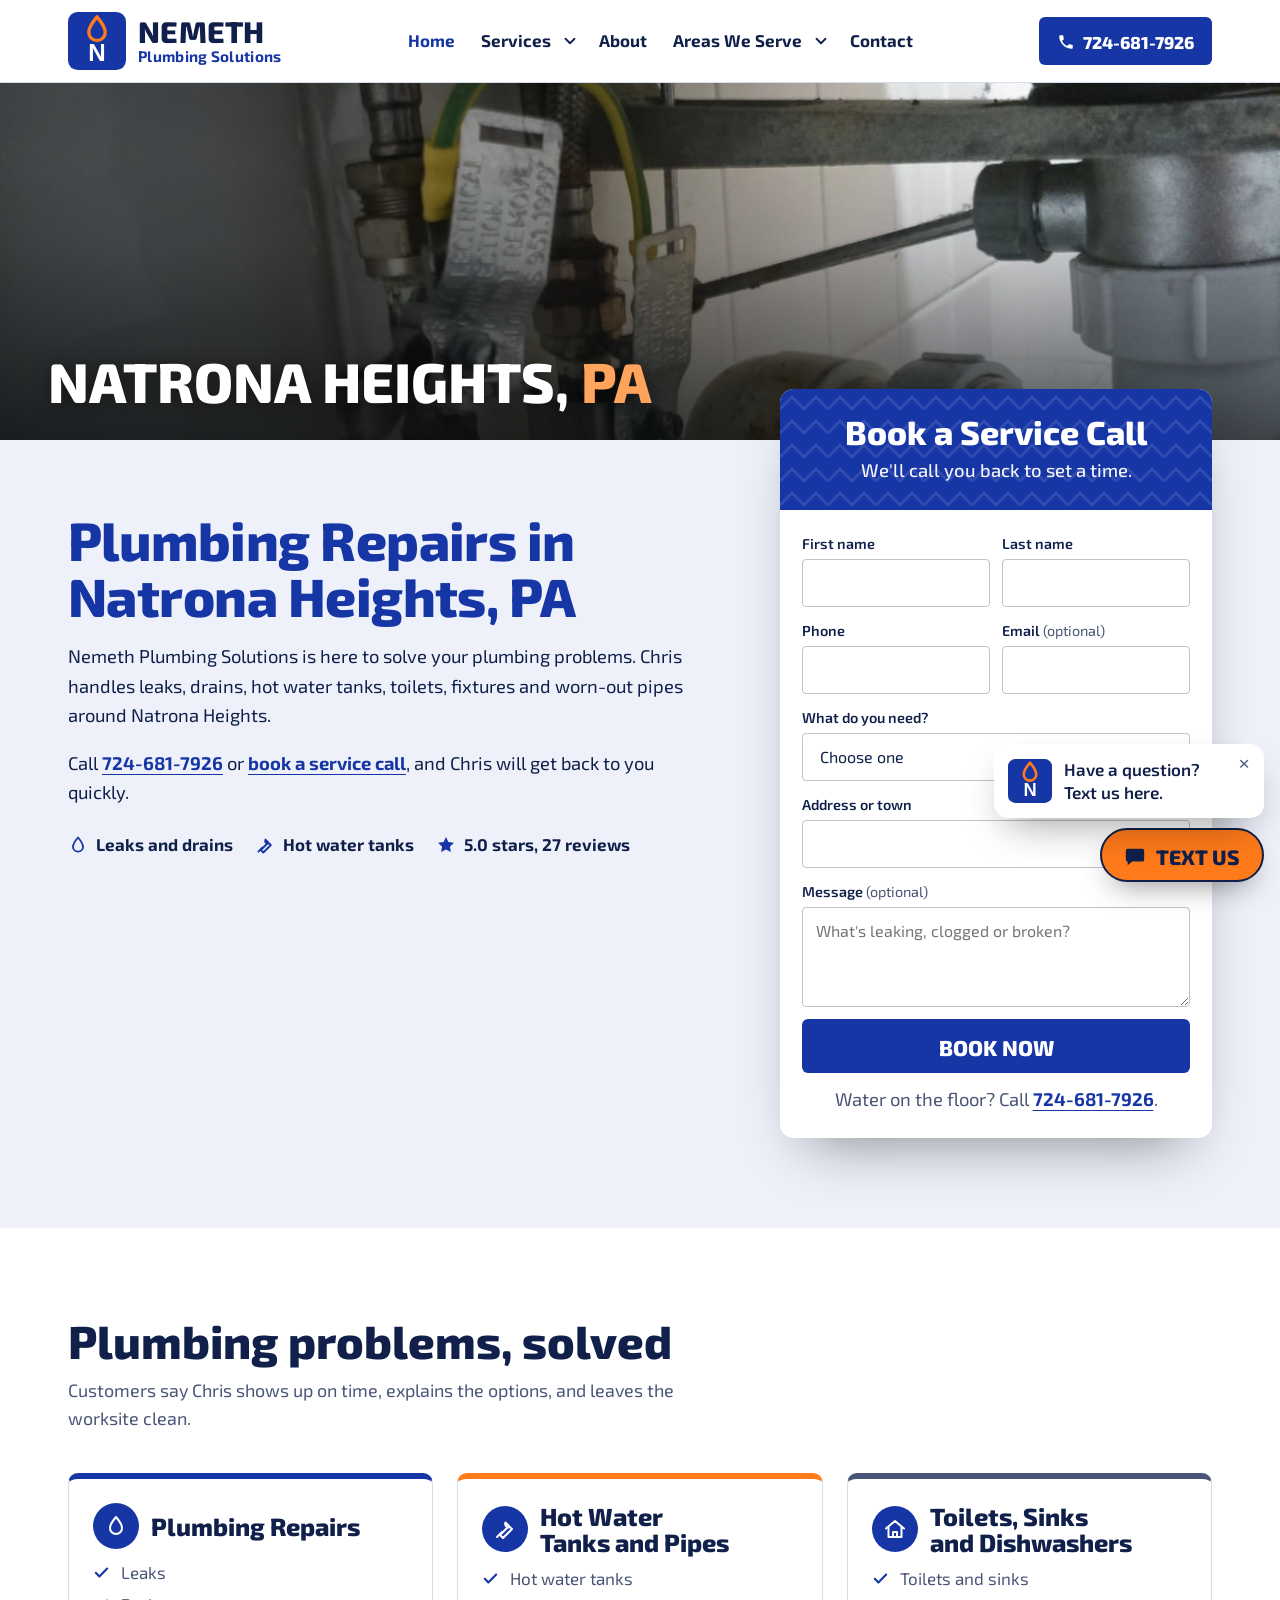
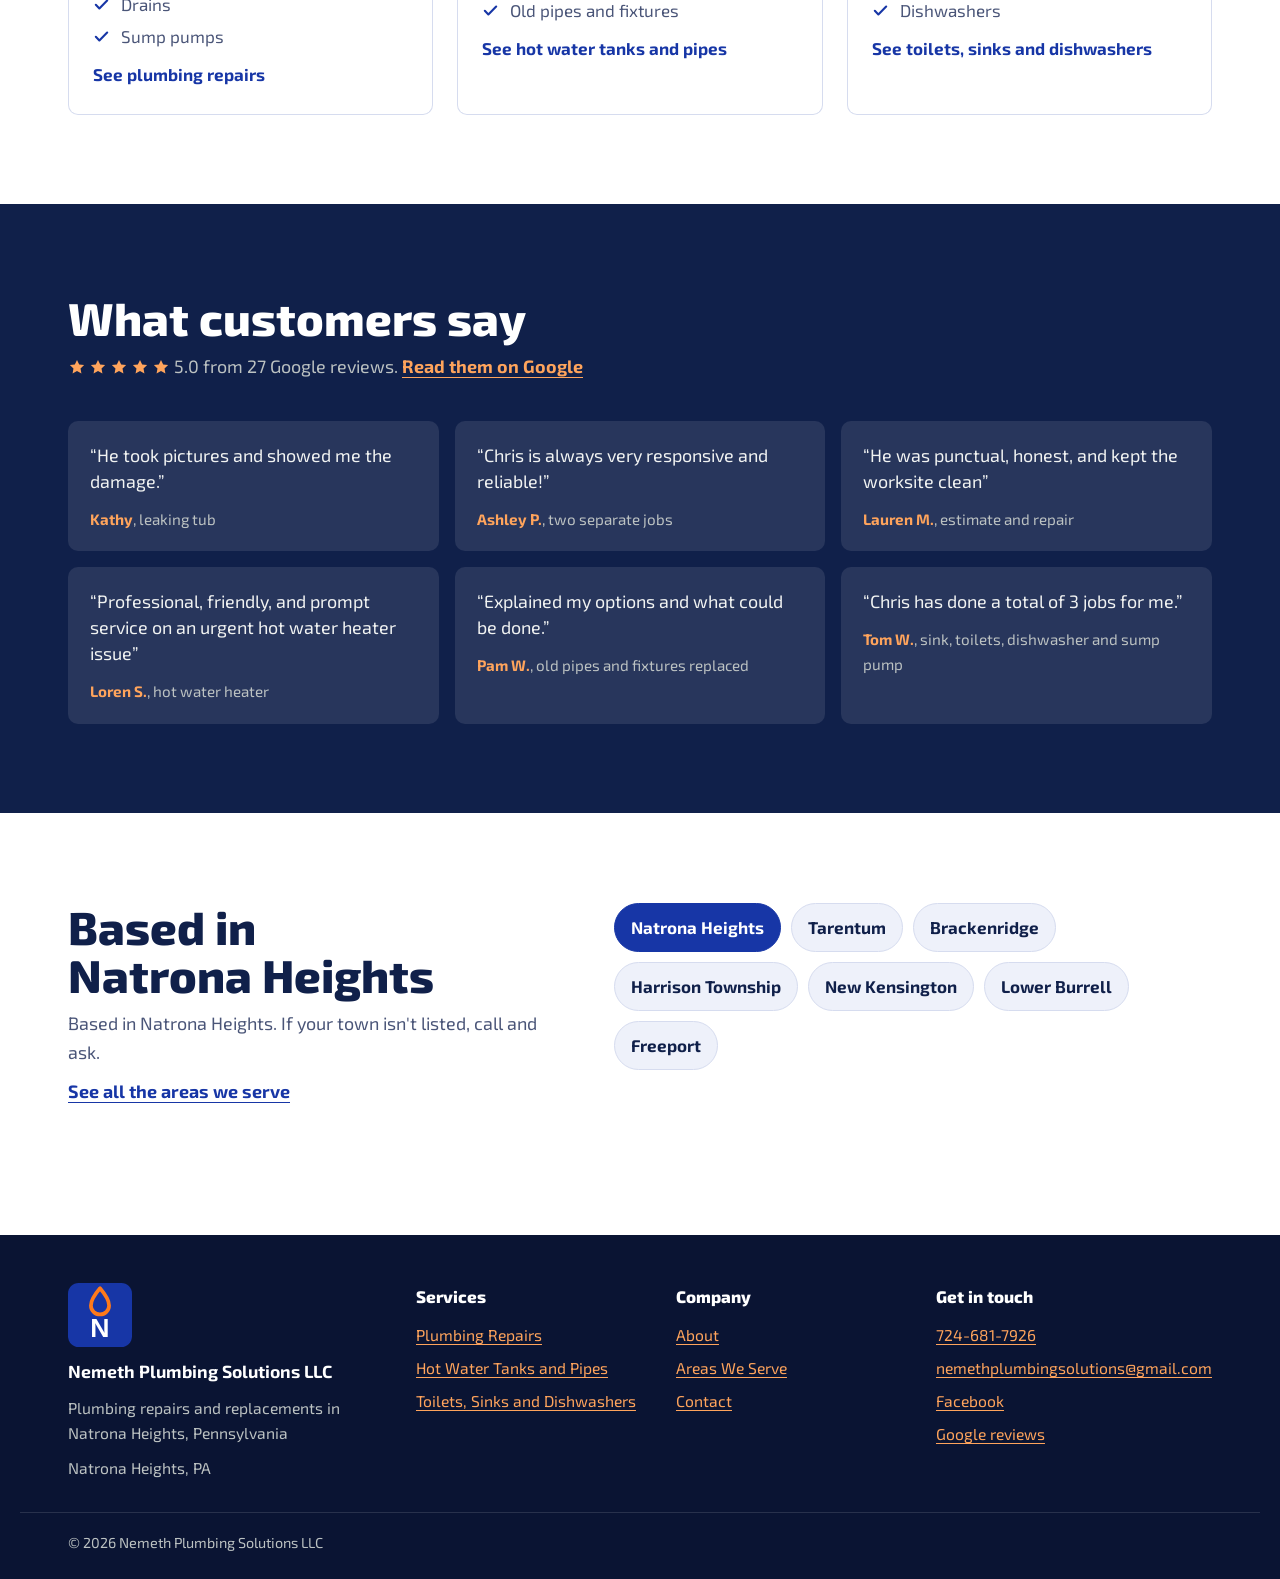
<file: index.html>
<!doctype html>
<html lang="en">
<head>
<meta charset="utf-8">
<meta name="viewport" content="width=device-width, initial-scale=1, viewport-fit=cover">
<title>Plumber in Natrona Heights, PA | Nemeth Plumbing Solutions</title>
<meta name="description" content="Nemeth Plumbing Solutions fixes leaks, drains, hot water tanks, toilets and old pipes around Natrona Heights, PA. Rated 5.0. Call Chris at (724) 681-7926.">
<meta name="robots" content="noindex, nofollow">
<link rel="canonical" href="https://bruceb384.github.io/nemeth-plumbing/">
<meta property="og:type" content="website">
<meta property="og:site_name" content="Nemeth Plumbing Solutions LLC">
<meta property="og:url" content="https://bruceb384.github.io/nemeth-plumbing/">
<meta property="og:title" content="Plumber in Natrona Heights, PA | Nemeth Plumbing Solutions">
<meta property="og:description" content="Nemeth Plumbing Solutions fixes leaks, drains, hot water tanks, toilets and old pipes around Natrona Heights, PA. Rated 5.0. Call Chris at (724) 681-7926.">
<meta property="og:image" content="https://bruceb384.github.io/nemeth-plumbing/images/og-image.jpg">
<meta property="og:image:width" content="1200">
<meta property="og:image:height" content="630">
<meta name="twitter:card" content="summary_large_image">
<meta name="geo.region" content="US-PA">
<meta name="geo.placename" content="Natrona Heights">
<meta name="theme-color" content="#10204a">
<link rel="icon" type="image/svg+xml" href="favicon.svg">
<link rel="apple-touch-icon" href="apple-touch-icon.png">
<link rel="preconnect" href="https://fonts.googleapis.com">
<link rel="preconnect" href="https://fonts.gstatic.com" crossorigin>
<link rel="stylesheet" href="https://fonts.googleapis.com/css2?family=Exo+2:wght@400;500;700;800&display=swap">
<link rel="stylesheet" href="site.css">

<script type="application/ld+json">
{
  "@context": "https://schema.org",
  "@type": "Plumber",
  "@id": "https://bruceb384.github.io/nemeth-plumbing/#business",
  "name": "Nemeth Plumbing Solutions LLC",
  "url": "https://bruceb384.github.io/nemeth-plumbing/",
  "image": "https://bruceb384.github.io/nemeth-plumbing/images/og-image.jpg",
  "logo": "https://bruceb384.github.io/nemeth-plumbing/images/logo.png",
  "description": "Plumbing company in Natrona Heights, Pennsylvania, dedicated to solving all of your plumbing problems.",
  "telephone": "+1-724-681-7926",
  "email": "nemethplumbingsolutions@gmail.com",
  "address": {
    "@type": "PostalAddress",
    "addressLocality": "Natrona Heights",
    "addressRegion": "PA",
    "addressCountry": "US"
  },
  "areaServed": [
    {
      "@type": "City",
      "name": "Natrona Heights, PA"
    },
    {
      "@type": "City",
      "name": "Tarentum, PA"
    },
    {
      "@type": "City",
      "name": "Brackenridge, PA"
    },
    {
      "@type": "City",
      "name": "Harrison Township, PA"
    },
    {
      "@type": "City",
      "name": "New Kensington, PA"
    },
    {
      "@type": "City",
      "name": "Lower Burrell, PA"
    },
    {
      "@type": "City",
      "name": "Freeport, PA"
    }
  ],
  "hasMap": "https://maps.google.com/?cid=12265655110951807929",
  "sameAs": [
    "https://www.facebook.com/p/Nemeth-Plumbing-Solutions-LLC-100090341882995/"
  ]
}
</script>
</head>
<body class="home">

<header class="site-header">
  <div class="wrap bar">
    <a class="logo" href="./" aria-label="Nemeth Plumbing Solutions LLC home"><img src="favicon.svg" width="120" height="120" alt=""><span class="wm"><strong class="brandtype">Nemeth</strong><small>Plumbing Solutions</small></span></a>
    <nav class="desk-nav" aria-label="Main">
      <ul>
        <li><a href="./" aria-current="page">Home</a></li>
        <li class="dd"><a href="services/">Services</a><button class="dd-btn" type="button" aria-expanded="false" aria-label="Show services"><svg viewBox="0 0 24 24" aria-hidden="true"><path d="M6 9l6 6 6-6"/></svg></button><ul class="dd-menu"><li><a href="services/plumbing-repairs/">Plumbing Repairs</a></li><li><a href="services/hot-water-tanks-and-pipes/">Hot Water Tanks and Pipes</a></li><li><a href="services/toilets-sinks-and-dishwashers/">Toilets, Sinks and Dishwashers</a></li></ul></li>
        <li><a href="about/">About</a></li>
        <li class="dd"><a href="service-area/">Areas We Serve</a><button class="dd-btn" type="button" aria-expanded="false" aria-label="Show towns"><svg viewBox="0 0 24 24" aria-hidden="true"><path d="M6 9l6 6 6-6"/></svg></button><ul class="dd-menu"><li><a href="service-area/#natrona-heights">Natrona Heights</a></li><li><a href="service-area/#tarentum">Tarentum</a></li><li><a href="service-area/#brackenridge">Brackenridge</a></li><li><a href="service-area/#harrison-township">Harrison Township</a></li><li><a href="service-area/#new-kensington">New Kensington</a></li><li><a href="service-area/#lower-burrell">Lower Burrell</a></li><li><a href="service-area/#freeport">Freeport</a></li></ul></li>
        <li><a href="contact/">Contact</a></li>
      </ul>
    </nav>
    <a class="desk-call brandtype" href="tel:+17246817926"><svg viewBox="0 0 24 24" aria-hidden="true"><path d="M6.6 10.8a15.1 15.1 0 0 0 6.6 6.6l2.2-2.2a1 1 0 0 1 1-.25 11.4 11.4 0 0 0 3.6.57 1 1 0 0 1 1 1V20a1 1 0 0 1-1 1A17 17 0 0 1 3 4a1 1 0 0 1 1-1h3.5a1 1 0 0 1 1 1c0 1.25.2 2.45.57 3.57a1 1 0 0 1-.25 1z"/></svg>724-681-7926</a>
    <button class="menu-btn" type="button" aria-expanded="false" aria-controls="drawer" aria-label="Open menu">
      <svg viewBox="0 0 24 24" aria-hidden="true"><path d="M4 7h16M4 12h16M4 17h16"/></svg>
    </button>
  </div>
</header>
<div class="scrim" hidden></div>
<nav class="drawer" id="drawer" aria-label="Menu" aria-hidden="true">
  <div class="drawer-head"><button class="drawer-close" type="button" aria-label="Close menu"><svg viewBox="0 0 24 24" aria-hidden="true"><path d="M5 5l14 14M19 5 5 19"/></svg></button></div>
  <ul class="dnav">
    <li><a href="./" aria-current="page">Home</a></li>
    <li><div class="drow"><a href="services/">Services</a><button class="dsub-btn" type="button" aria-expanded="false" aria-controls="dsub-services" aria-label="Show services"><svg viewBox="0 0 24 24" aria-hidden="true"><path d="M6 9l6 6 6-6"/></svg></button></div><ul class="dsub" id="dsub-services" hidden><li><a href="services/plumbing-repairs/">Plumbing Repairs</a></li><li><a href="services/hot-water-tanks-and-pipes/">Hot Water Tanks and Pipes</a></li><li><a href="services/toilets-sinks-and-dishwashers/">Toilets, Sinks and Dishwashers</a></li></ul></li>
    <li><a href="about/">About</a></li>
    <li><div class="drow"><a href="service-area/">Areas We Serve</a><button class="dsub-btn" type="button" aria-expanded="false" aria-controls="dsub-areas" aria-label="Show towns"><svg viewBox="0 0 24 24" aria-hidden="true"><path d="M6 9l6 6 6-6"/></svg></button></div><ul class="dsub" id="dsub-areas" hidden><li><a href="service-area/#natrona-heights">Natrona Heights</a></li><li><a href="service-area/#tarentum">Tarentum</a></li><li><a href="service-area/#brackenridge">Brackenridge</a></li><li><a href="service-area/#harrison-township">Harrison Township</a></li><li><a href="service-area/#new-kensington">New Kensington</a></li><li><a href="service-area/#lower-burrell">Lower Burrell</a></li><li><a href="service-area/#freeport">Freeport</a></li></ul></li>
    <li><a href="contact/">Contact</a></li>
  </ul>
  <a class="drawer-call brandtype" href="tel:+17246817926"><svg viewBox="0 0 24 24" aria-hidden="true"><path d="M6.6 10.8a15.1 15.1 0 0 0 6.6 6.6l2.2-2.2a1 1 0 0 1 1-.25 11.4 11.4 0 0 0 3.6.57 1 1 0 0 1 1 1V20a1 1 0 0 1-1 1A17 17 0 0 1 3 4a1 1 0 0 1 1-1h3.5a1 1 0 0 1 1 1c0 1.25.2 2.45.57 3.57a1 1 0 0 1-.25 1z"/></svg>Call 724-681-7926</a>
</nav>

<div class="cta-bar">
  <a class="cta-call brandtype" href="tel:+17246817926"><svg viewBox="0 0 24 24" aria-hidden="true"><path d="M6.6 10.8a15.1 15.1 0 0 0 6.6 6.6l2.2-2.2a1 1 0 0 1 1-.25 11.4 11.4 0 0 0 3.6.57 1 1 0 0 1 1 1V20a1 1 0 0 1-1 1A17 17 0 0 1 3 4a1 1 0 0 1 1-1h3.5a1 1 0 0 1 1 1c0 1.25.2 2.45.57 3.57a1 1 0 0 1-.25 1z"/></svg>724-681-7926</a>
  <a class="cta-book brandtype" href="#book">Book Now</a>
</div>

<main id="top">

  <div class="banner">
    <img src="images/valves-1400.jpg" srcset="images/valves-800.jpg 800w, images/valves-1400.jpg 1400w, images/valves-2400.jpg 2400w" sizes="100vw" width="2400" height="1350" alt="Water and gas valves on pipes behind a sink" fetchpriority="high" style="object-position:50% 45%">
    <p class="town brandtype">Natrona Heights, <span>PA</span></p>
  </div>
  <section class="intro" aria-labelledby="intro-title">
    <div class="wrap intro-grid">
      <div class="intro-copy">
        <h1 id="intro-title">Plumbing Repairs in Natrona Heights, PA</h1>
        <p>Nemeth Plumbing Solutions is here to solve your plumbing problems. Chris handles leaks, drains, hot water tanks, toilets, fixtures and worn-out pipes around Natrona Heights.</p>
        <p>Call <a href="tel:+17246817926">724-681-7926</a> or <a href="#book">book a service call</a>, and Chris will get back to you quickly.</p>
        <ul class="facts">
          <li><svg class="line" viewBox="0 0 24 24" aria-hidden="true"><path d="M12 3s-6 7-6 11a6 6 0 0 0 12 0c0-4-6-11-6-11z"/></svg>Leaks and drains</li>
          <li><svg class="line" viewBox="0 0 24 24" aria-hidden="true"><path d="M12.5 5.5a3.5 3.5 0 0 0 4.6 4.6L19 12l-9 9-3-3 9-9z"/><path d="M4 20l5-5"/></svg>Hot water tanks</li>
          <li><svg class="solid" viewBox="0 0 24 24" aria-hidden="true"><path d="M12 2.5l2.9 6 6.6.9-4.8 4.6 1.2 6.5L12 17.4l-5.9 3.1 1.2-6.5L2.5 9.4l6.6-.9z"/></svg>5.0 stars, 27 reviews</li>
        </ul>
      </div>
      <div class="book-card" id="book">
        <div class="book-head">
          <h2>Book a Service Call</h2>
          <p>We'll call you back to set a time.</p>
        </div>
        <form name="quote-request" method="POST" data-netlify="true" netlify-honeypot="company-site" data-form data-preview>
          <input type="hidden" name="form-name" value="quote-request">
          <p class="hp"><label for="f-hp">Leave this empty</label><input id="f-hp" name="company-site" tabindex="-1" autocomplete="off"></p>
          <div class="field"><label for="f-first">First name</label><input id="f-first" name="first-name" autocomplete="given-name" required></div>
          <div class="field"><label for="f-last">Last name</label><input id="f-last" name="last-name" autocomplete="family-name"></div>
          <div class="field"><label for="f-phone">Phone</label><input id="f-phone" name="phone" type="tel" autocomplete="tel" required></div>
          <div class="field"><label for="f-email">Email <span class="opt">(optional)</span></label><input id="f-email" name="email" type="email" autocomplete="email"></div>
          <div class="field field-wide">
            <label for="f-type">What do you need?</label>
            <select id="f-type" name="service" required>
              <option value="">Choose one</option>
              <option>Leak</option>
              <option>Clogged drain</option>
              <option>Hot water tank</option>
              <option>Toilet or sink</option>
              <option>Old pipes</option>
              <option>Sump pump</option>
              <option>Something else</option>
            </select>
          </div>
          <div class="field field-wide"><label for="f-addr">Address or town</label><input id="f-addr" name="address" autocomplete="street-address"></div>
          <div class="field field-wide"><label for="f-msg">Message <span class="opt">(optional)</span></label><textarea id="f-msg" name="message" placeholder="What's leaking, clogged or broken?"></textarea></div>
          <button class="submit brandtype" type="submit">Book Now</button>
          <p class="form-note">Water on the floor? Call <a class="nobr" href="tel:+17246817926">724-681-7926</a>.</p>
          <p class="form-status" role="status" aria-live="polite"></p>
        </form>
        <div class="form-done" hidden>
          <strong>Got it, thanks.</strong>
          <p>We'll call you back soon to set up a time.</p>
        </div>
      </div>
    </div>
  </section>
  <section class="section" aria-labelledby="services-title">
    <div class="wrap">
      <div class="section-head"><h2 id="services-title">Plumbing problems, solved</h2><p>Customers say Chris shows up on time, explains the options, and leaves the worksite clean.</p></div>
      <div class="svc-grid">
        <a class="svc-card" href="services/plumbing-repairs/">
          <div class="svc-title"><span class="ico"><svg viewBox="0 0 24 24" aria-hidden="true"><path d="M12 3s-6 7-6 11a6 6 0 0 0 12 0c0-4-6-11-6-11z"/></svg></span><h3>Plumbing Repairs</h3></div>
          <ul>
            <li><svg viewBox="0 0 24 24" aria-hidden="true"><path d="M4 12.5l5 5L20 6.5"/></svg><span>Leaks</span></li>
            <li><svg viewBox="0 0 24 24" aria-hidden="true"><path d="M4 12.5l5 5L20 6.5"/></svg><span>Drains</span></li>
            <li><svg viewBox="0 0 24 24" aria-hidden="true"><path d="M4 12.5l5 5L20 6.5"/></svg><span>Sump pumps</span></li>
          </ul>
          <span class="more">See plumbing repairs</span>
        </a>
        <a class="svc-card" href="services/hot-water-tanks-and-pipes/">
          <div class="svc-title"><span class="ico"><svg viewBox="0 0 24 24" aria-hidden="true"><path d="M14.5 5.5a3.5 3.5 0 0 0 4.6 4.6L21 12l-9 9-3-3 9-9z" transform="translate(-2 0)"/><path d="M4 20l5-5"/></svg></span><h3>Hot Water Tanks and Pipes</h3></div>
          <ul>
            <li><svg viewBox="0 0 24 24" aria-hidden="true"><path d="M4 12.5l5 5L20 6.5"/></svg><span>Hot water tanks</span></li>
            <li><svg viewBox="0 0 24 24" aria-hidden="true"><path d="M4 12.5l5 5L20 6.5"/></svg><span>Old pipes and fixtures</span></li>
          </ul>
          <span class="more">See hot water tanks and pipes</span>
        </a>
        <a class="svc-card" href="services/toilets-sinks-and-dishwashers/">
          <div class="svc-title"><span class="ico"><svg viewBox="0 0 24 24" aria-hidden="true"><path d="M3 11.5 12 4l9 7.5"/><path d="M5.5 10v10h13V10"/><path d="M10 20v-5h4v5"/></svg></span><h3>Toilets, Sinks and Dishwashers</h3></div>
          <ul>
            <li><svg viewBox="0 0 24 24" aria-hidden="true"><path d="M4 12.5l5 5L20 6.5"/></svg><span>Toilets and sinks</span></li>
            <li><svg viewBox="0 0 24 24" aria-hidden="true"><path d="M4 12.5l5 5L20 6.5"/></svg><span>Dishwashers</span></li>
          </ul>
          <span class="more">See toilets, sinks and dishwashers</span>
        </a>
      </div>
    </div>
  </section>
  
  
  <section class="section reviews" aria-labelledby="reviews-title">
    <div class="wrap">
      <div class="section-head">
        <h2 id="reviews-title">What customers say</h2>
        <p><span class="stars" aria-label="5.0 out of 5 stars"><svg viewBox="0 0 24 24"><path d="M12 2.5l2.9 6 6.6.9-4.8 4.6 1.2 6.5L12 17.4l-5.9 3.1 1.2-6.5L2.5 9.4l6.6-.9z"/></svg><svg viewBox="0 0 24 24"><path d="M12 2.5l2.9 6 6.6.9-4.8 4.6 1.2 6.5L12 17.4l-5.9 3.1 1.2-6.5L2.5 9.4l6.6-.9z"/></svg><svg viewBox="0 0 24 24"><path d="M12 2.5l2.9 6 6.6.9-4.8 4.6 1.2 6.5L12 17.4l-5.9 3.1 1.2-6.5L2.5 9.4l6.6-.9z"/></svg><svg viewBox="0 0 24 24"><path d="M12 2.5l2.9 6 6.6.9-4.8 4.6 1.2 6.5L12 17.4l-5.9 3.1 1.2-6.5L2.5 9.4l6.6-.9z"/></svg><svg viewBox="0 0 24 24"><path d="M12 2.5l2.9 6 6.6.9-4.8 4.6 1.2 6.5L12 17.4l-5.9 3.1 1.2-6.5L2.5 9.4l6.6-.9z"/></svg></span> 5.0 from 27 Google reviews. <a href="https://maps.google.com/?cid=12265655110951807929" target="_blank" rel="noopener">Read them on Google</a></p>
      </div>
      <ul class="quotes">
        <li><q>He took pictures and showed me the damage.</q><cite><strong>Kathy</strong>, leaking tub</cite></li>
        <li><q>Chris is always very responsive and reliable!</q><cite><strong>Ashley P.</strong>, two separate jobs</cite></li>
        <li><q>He was punctual, honest, and kept the worksite clean</q><cite><strong>Lauren M.</strong>, estimate and repair</cite></li>
        <li><q>Professional, friendly, and prompt service on an urgent hot water heater issue</q><cite><strong>Loren S.</strong>, hot water heater</cite></li>
        <li><q>Explained my options and what could be done.</q><cite><strong>Pam W.</strong>, old pipes and fixtures replaced</cite></li>
        <li><q>Chris has done a total of 3 jobs for me.</q><cite><strong>Tom W.</strong>, sink, toilets, dishwasher and sump pump</cite></li>
      </ul>
    </div>
  </section>
  <section class="section" aria-labelledby="area-title">
    <div class="wrap area-grid">
      <div class="section-head"><h2 id="area-title">Based in Natrona Heights</h2><p>Based in Natrona Heights. If your town isn't listed, call and ask.</p><p><a href="service-area/">See all the areas we serve</a></p></div>
      <ul class="towns"><li><a href="service-area/#natrona-heights">Natrona Heights</a></li><li><a href="service-area/#tarentum">Tarentum</a></li><li><a href="service-area/#brackenridge">Brackenridge</a></li><li><a href="service-area/#harrison-township">Harrison Township</a></li><li><a href="service-area/#new-kensington">New Kensington</a></li><li><a href="service-area/#lower-burrell">Lower Burrell</a></li><li><a href="service-area/#freeport">Freeport</a></li></ul>
    </div>
  </section>
</main>

<footer class="site-footer">
  <div class="wrap foot-grid">
    <div class="foot-brand"><img src="favicon.svg" width="120" height="120" alt=""><strong>Nemeth Plumbing Solutions LLC</strong><span>Plumbing repairs and replacements in Natrona Heights, Pennsylvania</span><span>Natrona Heights, PA</span></div>
    <div><h2>Services</h2><ul><li><a href="services/plumbing-repairs/">Plumbing Repairs</a></li><li><a href="services/hot-water-tanks-and-pipes/">Hot Water Tanks and Pipes</a></li><li><a href="services/toilets-sinks-and-dishwashers/">Toilets, Sinks and Dishwashers</a></li></ul></div>
    <div><h2>Company</h2><ul><li><a href="about/">About</a></li><li><a href="service-area/">Areas We Serve</a></li><li><a href="contact/">Contact</a></li></ul></div>
    <div><h2>Get in touch</h2><ul><li><a href="tel:+17246817926">724-681-7926</a></li><li><a href="mailto:nemethplumbingsolutions@gmail.com">nemethplumbingsolutions@gmail.com</a></li><li><a href="https://www.facebook.com/p/Nemeth-Plumbing-Solutions-LLC-100090341882995/" target="_blank" rel="noopener">Facebook</a></li><li><a href="https://maps.google.com/?cid=12265655110951807929" target="_blank" rel="noopener">Google reviews</a></li></ul></div>
  </div>
  <div class="wrap foot-base">© 2026 Nemeth Plumbing Solutions LLC</div>
</footer>

<div class="text-us">
  <div class="bubble" id="bubble">
    <img src="favicon.svg" width="120" height="120" alt="">
    <span>Have a question? Text us here.</span>
    <button type="button" aria-label="Close message" id="bubble-close">×</button>
  </div>
  <a class="text-btn brandtype" href="sms:+17246817926"><svg viewBox="0 0 24 24" aria-hidden="true"><path d="M4 4h16a2 2 0 0 1 2 2v10a2 2 0 0 1-2 2H9l-5 4v-4a2 2 0 0 1-2-2V6a2 2 0 0 1 2-2zm3 6h2v2H7zm4 0h2v2h-2zm4 0h2v2h-2z"/></svg>Text us</a>
</div>

<script src="site.js"></script>
</body>
</html>
</file>
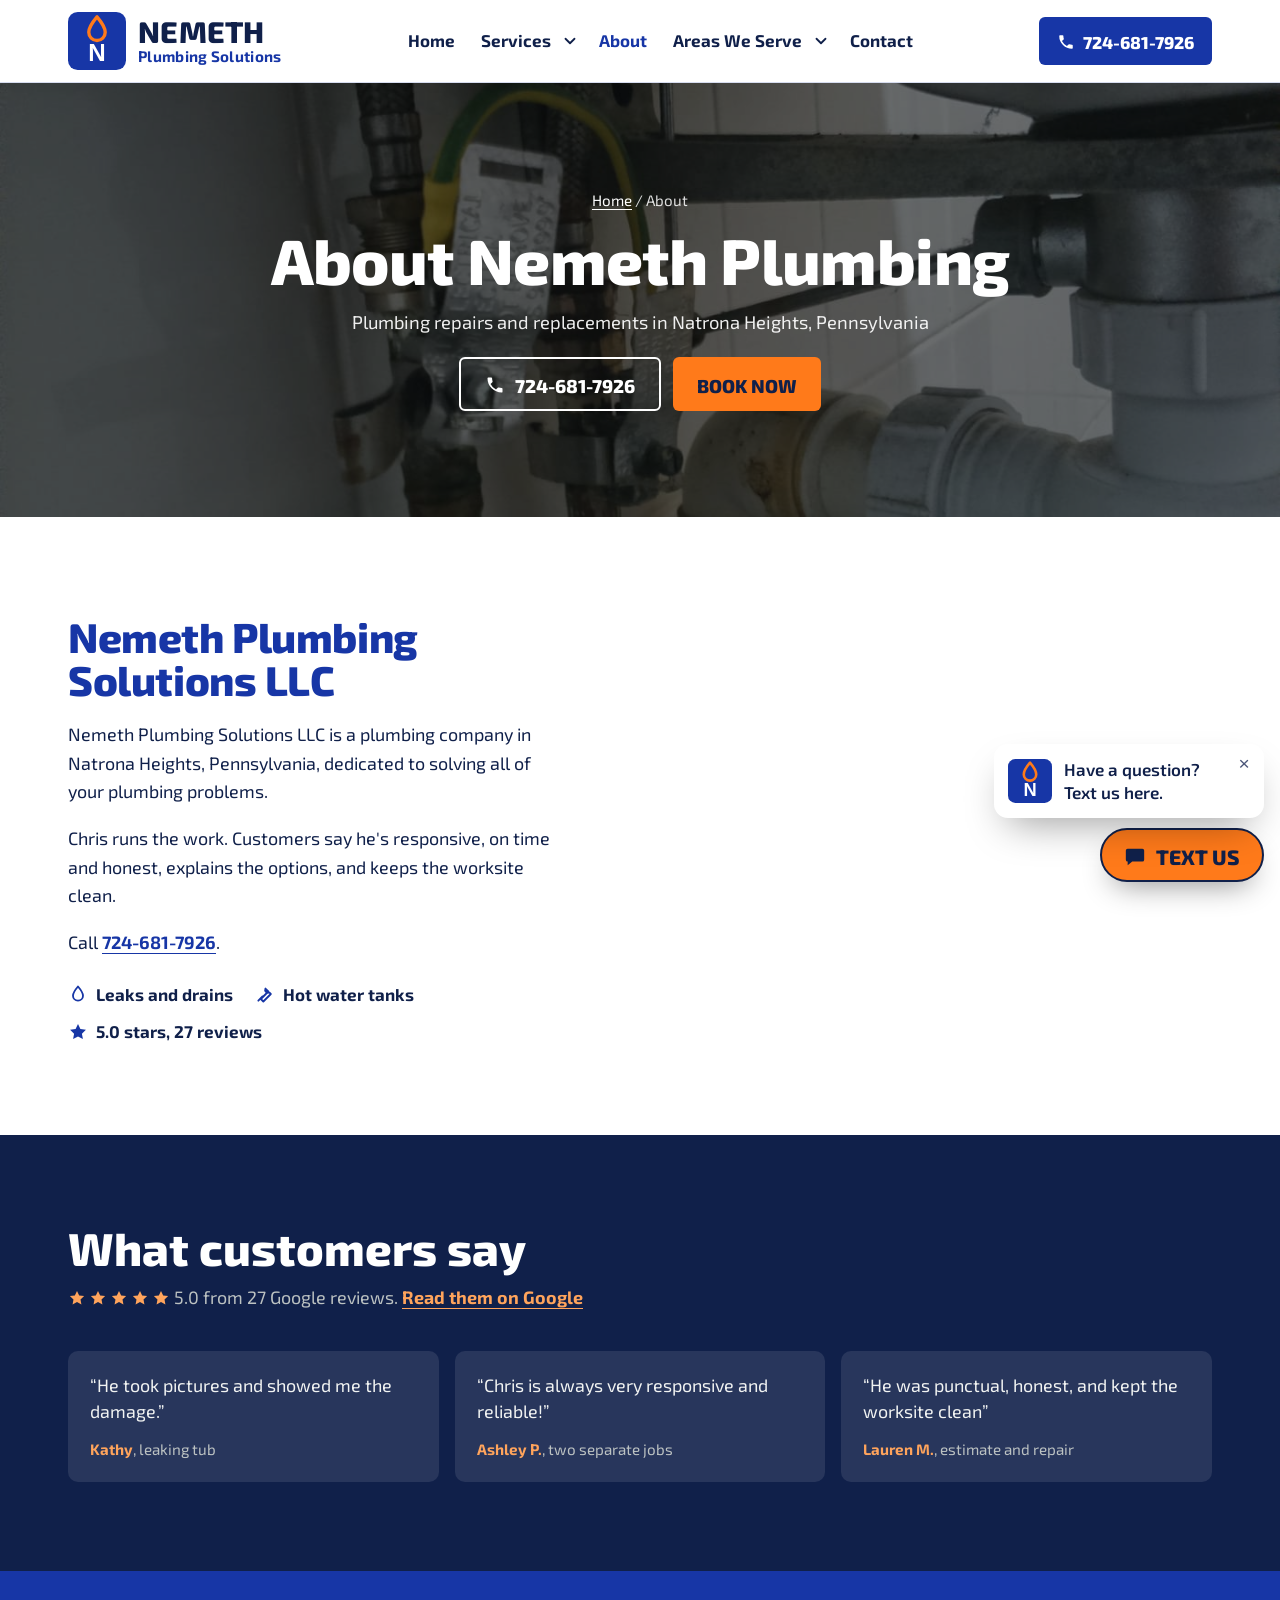
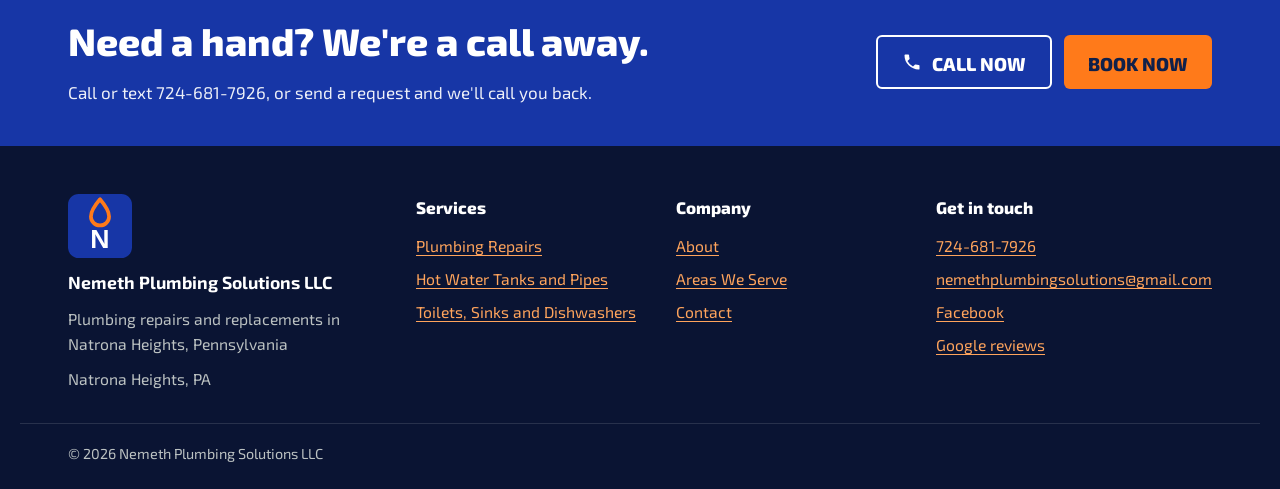
<file: about/index.html>
<!doctype html>
<html lang="en">
<head>
<meta charset="utf-8">
<meta name="viewport" content="width=device-width, initial-scale=1, viewport-fit=cover">
<title>About Nemeth Plumbing | Natrona Heights, PA</title>
<meta name="description" content="Plumbing company in Natrona Heights, Pennsylvania, dedicated to solving all of your plumbing problems. Call (724) 681-7926.">
<meta name="robots" content="noindex, nofollow">
<link rel="canonical" href="https://bruceb384.github.io/nemeth-plumbing/about/">
<meta property="og:type" content="website">
<meta property="og:site_name" content="Nemeth Plumbing Solutions LLC">
<meta property="og:url" content="https://bruceb384.github.io/nemeth-plumbing/about/">
<meta property="og:title" content="About Nemeth Plumbing | Natrona Heights, PA">
<meta property="og:description" content="Plumbing company in Natrona Heights, Pennsylvania, dedicated to solving all of your plumbing problems. Call (724) 681-7926.">
<meta property="og:image" content="https://bruceb384.github.io/nemeth-plumbing/images/og-image.jpg">
<meta property="og:image:width" content="1200">
<meta property="og:image:height" content="630">
<meta name="twitter:card" content="summary_large_image">
<meta name="geo.region" content="US-PA">
<meta name="geo.placename" content="Natrona Heights">
<meta name="theme-color" content="#10204a">
<link rel="icon" type="image/svg+xml" href="../favicon.svg">
<link rel="apple-touch-icon" href="../apple-touch-icon.png">
<link rel="preconnect" href="https://fonts.googleapis.com">
<link rel="preconnect" href="https://fonts.gstatic.com" crossorigin>
<link rel="stylesheet" href="https://fonts.googleapis.com/css2?family=Exo+2:wght@400;500;700;800&display=swap">
<link rel="stylesheet" href="../site.css">
<style>.intro-copy p { margin: 0; font-size: 1.12rem; max-width: 62ch; } .intro-copy p a { color: var(--brand); font-weight: 700; } #about-title { color: var(--brand); font-size: clamp(1.8rem, 3.4vw, 2.6rem); line-height: 1.05; }</style>
<script type="application/ld+json">
[
  {
    "@context": "https://schema.org",
    "@type": "Plumber",
    "@id": "https://bruceb384.github.io/nemeth-plumbing/#business",
    "name": "Nemeth Plumbing Solutions LLC",
    "url": "https://bruceb384.github.io/nemeth-plumbing/",
    "image": "https://bruceb384.github.io/nemeth-plumbing/images/og-image.jpg",
    "logo": "https://bruceb384.github.io/nemeth-plumbing/images/logo.png",
    "description": "Plumbing company in Natrona Heights, Pennsylvania, dedicated to solving all of your plumbing problems.",
    "telephone": "+1-724-681-7926",
    "email": "nemethplumbingsolutions@gmail.com",
    "address": {
      "@type": "PostalAddress",
      "addressLocality": "Natrona Heights",
      "addressRegion": "PA",
      "addressCountry": "US"
    },
    "areaServed": [
      {
        "@type": "City",
        "name": "Natrona Heights, PA"
      },
      {
        "@type": "City",
        "name": "Tarentum, PA"
      },
      {
        "@type": "City",
        "name": "Brackenridge, PA"
      },
      {
        "@type": "City",
        "name": "Harrison Township, PA"
      },
      {
        "@type": "City",
        "name": "New Kensington, PA"
      },
      {
        "@type": "City",
        "name": "Lower Burrell, PA"
      },
      {
        "@type": "City",
        "name": "Freeport, PA"
      }
    ],
    "hasMap": "https://maps.google.com/?cid=12265655110951807929",
    "sameAs": [
      "https://www.facebook.com/p/Nemeth-Plumbing-Solutions-LLC-100090341882995/"
    ]
  },
  {
    "@context": "https://schema.org",
    "@type": "BreadcrumbList",
    "itemListElement": [
      {
        "@type": "ListItem",
        "position": 1,
        "name": "Home",
        "item": "https://bruceb384.github.io/nemeth-plumbing/"
      },
      {
        "@type": "ListItem",
        "position": 2,
        "name": "About",
        "item": "https://bruceb384.github.io/nemeth-plumbing/about/"
      }
    ]
  }
]
</script>
</head>
<body class="">

<header class="site-header">
  <div class="wrap bar">
    <a class="logo" href="../" aria-label="Nemeth Plumbing Solutions LLC home"><img src="../favicon.svg" width="120" height="120" alt=""><span class="wm"><strong class="brandtype">Nemeth</strong><small>Plumbing Solutions</small></span></a>
    <nav class="desk-nav" aria-label="Main">
      <ul>
        <li><a href="../">Home</a></li>
        <li class="dd"><a href="../services/">Services</a><button class="dd-btn" type="button" aria-expanded="false" aria-label="Show services"><svg viewBox="0 0 24 24" aria-hidden="true"><path d="M6 9l6 6 6-6"/></svg></button><ul class="dd-menu"><li><a href="../services/plumbing-repairs/">Plumbing Repairs</a></li><li><a href="../services/hot-water-tanks-and-pipes/">Hot Water Tanks and Pipes</a></li><li><a href="../services/toilets-sinks-and-dishwashers/">Toilets, Sinks and Dishwashers</a></li></ul></li>
        <li><a href="../about/" aria-current="page">About</a></li>
        <li class="dd"><a href="../service-area/">Areas We Serve</a><button class="dd-btn" type="button" aria-expanded="false" aria-label="Show towns"><svg viewBox="0 0 24 24" aria-hidden="true"><path d="M6 9l6 6 6-6"/></svg></button><ul class="dd-menu"><li><a href="../service-area/#natrona-heights">Natrona Heights</a></li><li><a href="../service-area/#tarentum">Tarentum</a></li><li><a href="../service-area/#brackenridge">Brackenridge</a></li><li><a href="../service-area/#harrison-township">Harrison Township</a></li><li><a href="../service-area/#new-kensington">New Kensington</a></li><li><a href="../service-area/#lower-burrell">Lower Burrell</a></li><li><a href="../service-area/#freeport">Freeport</a></li></ul></li>
        <li><a href="../contact/">Contact</a></li>
      </ul>
    </nav>
    <a class="desk-call brandtype" href="tel:+17246817926"><svg viewBox="0 0 24 24" aria-hidden="true"><path d="M6.6 10.8a15.1 15.1 0 0 0 6.6 6.6l2.2-2.2a1 1 0 0 1 1-.25 11.4 11.4 0 0 0 3.6.57 1 1 0 0 1 1 1V20a1 1 0 0 1-1 1A17 17 0 0 1 3 4a1 1 0 0 1 1-1h3.5a1 1 0 0 1 1 1c0 1.25.2 2.45.57 3.57a1 1 0 0 1-.25 1z"/></svg>724-681-7926</a>
    <button class="menu-btn" type="button" aria-expanded="false" aria-controls="drawer" aria-label="Open menu">
      <svg viewBox="0 0 24 24" aria-hidden="true"><path d="M4 7h16M4 12h16M4 17h16"/></svg>
    </button>
  </div>
</header>
<div class="scrim" hidden></div>
<nav class="drawer" id="drawer" aria-label="Menu" aria-hidden="true">
  <div class="drawer-head"><button class="drawer-close" type="button" aria-label="Close menu"><svg viewBox="0 0 24 24" aria-hidden="true"><path d="M5 5l14 14M19 5 5 19"/></svg></button></div>
  <ul class="dnav">
    <li><a href="../">Home</a></li>
    <li><div class="drow"><a href="../services/">Services</a><button class="dsub-btn" type="button" aria-expanded="false" aria-controls="dsub-services" aria-label="Show services"><svg viewBox="0 0 24 24" aria-hidden="true"><path d="M6 9l6 6 6-6"/></svg></button></div><ul class="dsub" id="dsub-services" hidden><li><a href="../services/plumbing-repairs/">Plumbing Repairs</a></li><li><a href="../services/hot-water-tanks-and-pipes/">Hot Water Tanks and Pipes</a></li><li><a href="../services/toilets-sinks-and-dishwashers/">Toilets, Sinks and Dishwashers</a></li></ul></li>
    <li><a href="../about/" aria-current="page">About</a></li>
    <li><div class="drow"><a href="../service-area/">Areas We Serve</a><button class="dsub-btn" type="button" aria-expanded="false" aria-controls="dsub-areas" aria-label="Show towns"><svg viewBox="0 0 24 24" aria-hidden="true"><path d="M6 9l6 6 6-6"/></svg></button></div><ul class="dsub" id="dsub-areas" hidden><li><a href="../service-area/#natrona-heights">Natrona Heights</a></li><li><a href="../service-area/#tarentum">Tarentum</a></li><li><a href="../service-area/#brackenridge">Brackenridge</a></li><li><a href="../service-area/#harrison-township">Harrison Township</a></li><li><a href="../service-area/#new-kensington">New Kensington</a></li><li><a href="../service-area/#lower-burrell">Lower Burrell</a></li><li><a href="../service-area/#freeport">Freeport</a></li></ul></li>
    <li><a href="../contact/">Contact</a></li>
  </ul>
  <a class="drawer-call brandtype" href="tel:+17246817926"><svg viewBox="0 0 24 24" aria-hidden="true"><path d="M6.6 10.8a15.1 15.1 0 0 0 6.6 6.6l2.2-2.2a1 1 0 0 1 1-.25 11.4 11.4 0 0 0 3.6.57 1 1 0 0 1 1 1V20a1 1 0 0 1-1 1A17 17 0 0 1 3 4a1 1 0 0 1 1-1h3.5a1 1 0 0 1 1 1c0 1.25.2 2.45.57 3.57a1 1 0 0 1-.25 1z"/></svg>Call 724-681-7926</a>
</nav>

<div class="cta-bar">
  <a class="cta-call brandtype" href="tel:+17246817926"><svg viewBox="0 0 24 24" aria-hidden="true"><path d="M6.6 10.8a15.1 15.1 0 0 0 6.6 6.6l2.2-2.2a1 1 0 0 1 1-.25 11.4 11.4 0 0 0 3.6.57 1 1 0 0 1 1 1V20a1 1 0 0 1-1 1A17 17 0 0 1 3 4a1 1 0 0 1 1-1h3.5a1 1 0 0 1 1 1c0 1.25.2 2.45.57 3.57a1 1 0 0 1-.25 1z"/></svg>724-681-7926</a>
  <a class="cta-book brandtype" href="../contact/#book">Book Now</a>
</div>

<main id="top">

  <section class="page-hero">
    <img src="../images/valves-1400.jpg" srcset="../images/valves-800.jpg 800w, ../images/valves-1400.jpg 1400w, ../images/valves-2400.jpg 2400w" sizes="100vw" width="2400" height="1350" alt="" fetchpriority="high" style="object-position:50% 45%">
    <div class="wrap hero-inner">
      <p class="crumbs"><a href="../">Home</a> / About</p>
      <h1>About Nemeth Plumbing</h1>
      <p class="lead">Plumbing repairs and replacements in Natrona Heights, Pennsylvania</p>
      <div class="hero-btns"><a class="btn btn-ghost brandtype" href="tel:+17246817926"><svg viewBox="0 0 24 24" aria-hidden="true"><path d="M6.6 10.8a15.1 15.1 0 0 0 6.6 6.6l2.2-2.2a1 1 0 0 1 1-.25 11.4 11.4 0 0 0 3.6.57 1 1 0 0 1 1 1V20a1 1 0 0 1-1 1A17 17 0 0 1 3 4a1 1 0 0 1 1-1h3.5a1 1 0 0 1 1 1c0 1.25.2 2.45.57 3.57a1 1 0 0 1-.25 1z"/></svg>724-681-7926</a><a class="btn btn-act brandtype" href="../contact/#book">Book Now</a></div>
    </div>
  </section>
  <section class="section" aria-labelledby="about-title">
    <div class="wrap area-grid">
      <div class="intro-copy">
        <h2 id="about-title">Nemeth Plumbing Solutions LLC</h2>
        <p>Nemeth Plumbing Solutions LLC is a plumbing company in Natrona Heights, Pennsylvania, dedicated to solving all of your plumbing problems.</p>
        <p>Chris runs the work. Customers say he's responsive, on time and honest, explains the options, and keeps the worksite clean.</p>
        <p>Call <a href="tel:+17246817926">724-681-7926</a>.</p>
        <ul class="facts">
          <li><svg class="line" viewBox="0 0 24 24" aria-hidden="true"><path d="M12 3s-6 7-6 11a6 6 0 0 0 12 0c0-4-6-11-6-11z"/></svg>Leaks and drains</li>
          <li><svg class="line" viewBox="0 0 24 24" aria-hidden="true"><path d="M12.5 5.5a3.5 3.5 0 0 0 4.6 4.6L19 12l-9 9-3-3 9-9z"/><path d="M4 20l5-5"/></svg>Hot water tanks</li>
          <li><svg class="solid" viewBox="0 0 24 24" aria-hidden="true"><path d="M12 2.5l2.9 6 6.6.9-4.8 4.6 1.2 6.5L12 17.4l-5.9 3.1 1.2-6.5L2.5 9.4l6.6-.9z"/></svg>5.0 stars, 27 reviews</li>
        </ul>
      </div>
      
    </div>
  </section>
  
  <section class="section reviews" aria-labelledby="reviews-title">
    <div class="wrap">
      <div class="section-head">
        <h2 id="reviews-title">What customers say</h2>
        <p><span class="stars" aria-label="5.0 out of 5 stars"><svg viewBox="0 0 24 24"><path d="M12 2.5l2.9 6 6.6.9-4.8 4.6 1.2 6.5L12 17.4l-5.9 3.1 1.2-6.5L2.5 9.4l6.6-.9z"/></svg><svg viewBox="0 0 24 24"><path d="M12 2.5l2.9 6 6.6.9-4.8 4.6 1.2 6.5L12 17.4l-5.9 3.1 1.2-6.5L2.5 9.4l6.6-.9z"/></svg><svg viewBox="0 0 24 24"><path d="M12 2.5l2.9 6 6.6.9-4.8 4.6 1.2 6.5L12 17.4l-5.9 3.1 1.2-6.5L2.5 9.4l6.6-.9z"/></svg><svg viewBox="0 0 24 24"><path d="M12 2.5l2.9 6 6.6.9-4.8 4.6 1.2 6.5L12 17.4l-5.9 3.1 1.2-6.5L2.5 9.4l6.6-.9z"/></svg><svg viewBox="0 0 24 24"><path d="M12 2.5l2.9 6 6.6.9-4.8 4.6 1.2 6.5L12 17.4l-5.9 3.1 1.2-6.5L2.5 9.4l6.6-.9z"/></svg></span> 5.0 from 27 Google reviews. <a href="https://maps.google.com/?cid=12265655110951807929" target="_blank" rel="noopener">Read them on Google</a></p>
      </div>
      <ul class="quotes">
        <li><q>He took pictures and showed me the damage.</q><cite><strong>Kathy</strong>, leaking tub</cite></li>
        <li><q>Chris is always very responsive and reliable!</q><cite><strong>Ashley P.</strong>, two separate jobs</cite></li>
        <li><q>He was punctual, honest, and kept the worksite clean</q><cite><strong>Lauren M.</strong>, estimate and repair</cite></li>
      </ul>
    </div>
  </section>
  
  <section class="cta-band" aria-label="Get in touch">
    <div class="wrap">
      <div><h2>Need a hand? We're a call away.</h2><p>Call or text 724-681-7926, or send a request and we'll call you back.</p></div>
      <div class="hero-btns"><a class="btn btn-ghost brandtype" href="tel:+17246817926"><svg viewBox="0 0 24 24" aria-hidden="true"><path d="M6.6 10.8a15.1 15.1 0 0 0 6.6 6.6l2.2-2.2a1 1 0 0 1 1-.25 11.4 11.4 0 0 0 3.6.57 1 1 0 0 1 1 1V20a1 1 0 0 1-1 1A17 17 0 0 1 3 4a1 1 0 0 1 1-1h3.5a1 1 0 0 1 1 1c0 1.25.2 2.45.57 3.57a1 1 0 0 1-.25 1z"/></svg>Call now</a><a class="btn btn-act brandtype" href="../contact/#book">Book Now</a></div>
    </div>
  </section>
</main>

<footer class="site-footer">
  <div class="wrap foot-grid">
    <div class="foot-brand"><img src="../favicon.svg" width="120" height="120" alt=""><strong>Nemeth Plumbing Solutions LLC</strong><span>Plumbing repairs and replacements in Natrona Heights, Pennsylvania</span><span>Natrona Heights, PA</span></div>
    <div><h2>Services</h2><ul><li><a href="../services/plumbing-repairs/">Plumbing Repairs</a></li><li><a href="../services/hot-water-tanks-and-pipes/">Hot Water Tanks and Pipes</a></li><li><a href="../services/toilets-sinks-and-dishwashers/">Toilets, Sinks and Dishwashers</a></li></ul></div>
    <div><h2>Company</h2><ul><li><a href="../about/">About</a></li><li><a href="../service-area/">Areas We Serve</a></li><li><a href="../contact/">Contact</a></li></ul></div>
    <div><h2>Get in touch</h2><ul><li><a href="tel:+17246817926">724-681-7926</a></li><li><a href="mailto:nemethplumbingsolutions@gmail.com">nemethplumbingsolutions@gmail.com</a></li><li><a href="https://www.facebook.com/p/Nemeth-Plumbing-Solutions-LLC-100090341882995/" target="_blank" rel="noopener">Facebook</a></li><li><a href="https://maps.google.com/?cid=12265655110951807929" target="_blank" rel="noopener">Google reviews</a></li></ul></div>
  </div>
  <div class="wrap foot-base">© 2026 Nemeth Plumbing Solutions LLC</div>
</footer>

<div class="text-us">
  <div class="bubble" id="bubble">
    <img src="../favicon.svg" width="120" height="120" alt="">
    <span>Have a question? Text us here.</span>
    <button type="button" aria-label="Close message" id="bubble-close">×</button>
  </div>
  <a class="text-btn brandtype" href="sms:+17246817926"><svg viewBox="0 0 24 24" aria-hidden="true"><path d="M4 4h16a2 2 0 0 1 2 2v10a2 2 0 0 1-2 2H9l-5 4v-4a2 2 0 0 1-2-2V6a2 2 0 0 1 2-2zm3 6h2v2H7zm4 0h2v2h-2zm4 0h2v2h-2z"/></svg>Text us</a>
</div>

<script src="../site.js"></script>
</body>
</html>
</file>
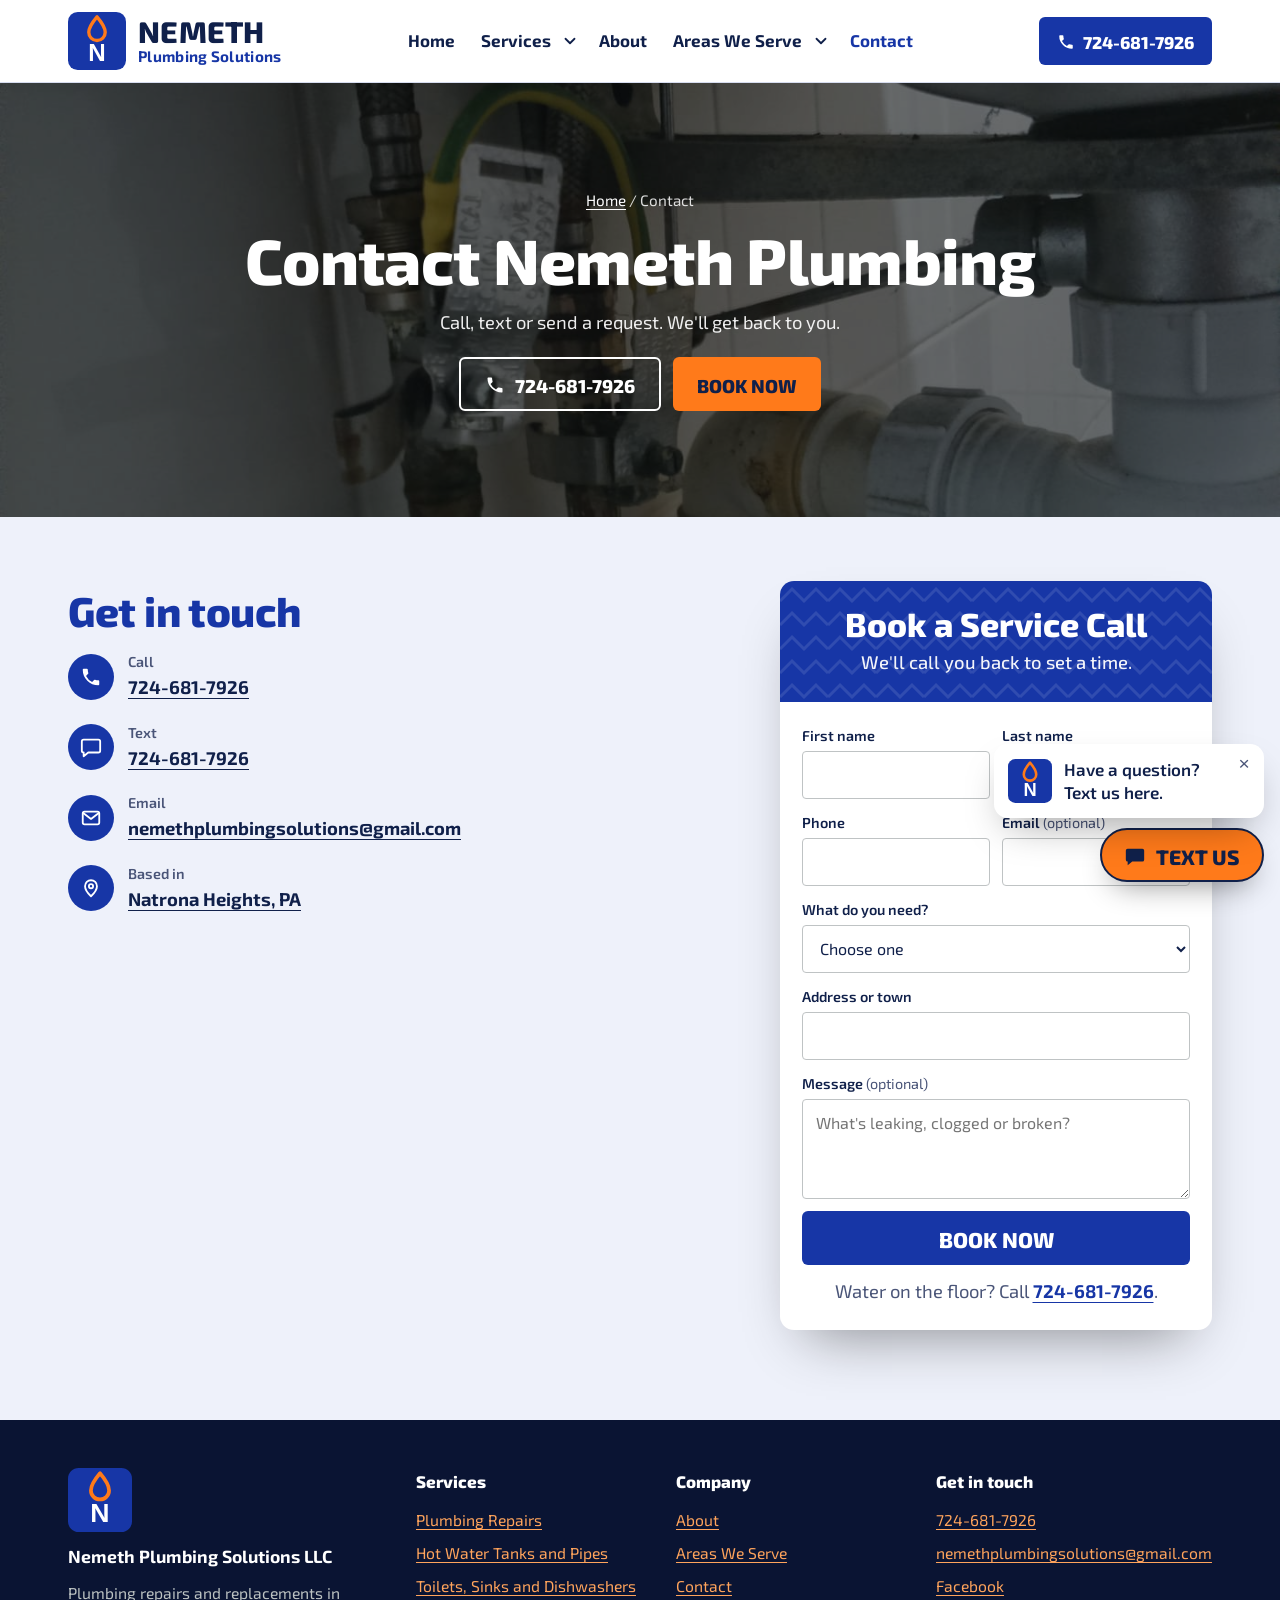
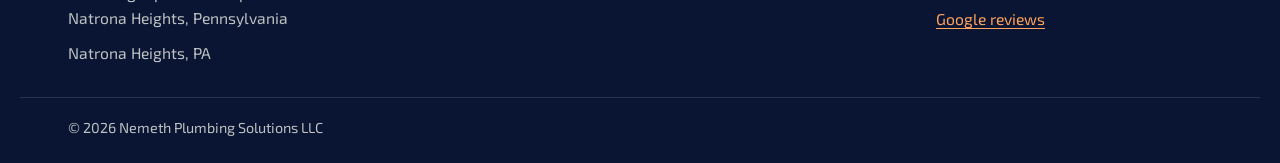
<file: contact/index.html>
<!doctype html>
<html lang="en">
<head>
<meta charset="utf-8">
<meta name="viewport" content="width=device-width, initial-scale=1, viewport-fit=cover">
<title>Contact Nemeth Plumbing | (724) 681-7926</title>
<meta name="description" content="Call or text Nemeth Plumbing at (724) 681-7926, email nemethplumbingsolutions@gmail.com, or send a request online and we'll call you back.">
<meta name="robots" content="noindex, nofollow">
<link rel="canonical" href="https://bruceb384.github.io/nemeth-plumbing/contact/">
<meta property="og:type" content="website">
<meta property="og:site_name" content="Nemeth Plumbing Solutions LLC">
<meta property="og:url" content="https://bruceb384.github.io/nemeth-plumbing/contact/">
<meta property="og:title" content="Contact Nemeth Plumbing | (724) 681-7926">
<meta property="og:description" content="Call or text Nemeth Plumbing at (724) 681-7926, email nemethplumbingsolutions@gmail.com, or send a request online and we'll call you back.">
<meta property="og:image" content="https://bruceb384.github.io/nemeth-plumbing/images/og-image.jpg">
<meta property="og:image:width" content="1200">
<meta property="og:image:height" content="630">
<meta name="twitter:card" content="summary_large_image">
<meta name="geo.region" content="US-PA">
<meta name="geo.placename" content="Natrona Heights">
<meta name="theme-color" content="#10204a">
<link rel="icon" type="image/svg+xml" href="../favicon.svg">
<link rel="apple-touch-icon" href="../apple-touch-icon.png">
<link rel="preconnect" href="https://fonts.googleapis.com">
<link rel="preconnect" href="https://fonts.gstatic.com" crossorigin>
<link rel="stylesheet" href="https://fonts.googleapis.com/css2?family=Exo+2:wght@400;500;700;800&display=swap">
<link rel="stylesheet" href="../site.css">

<script type="application/ld+json">
[
  {
    "@context": "https://schema.org",
    "@type": "Plumber",
    "@id": "https://bruceb384.github.io/nemeth-plumbing/#business",
    "name": "Nemeth Plumbing Solutions LLC",
    "url": "https://bruceb384.github.io/nemeth-plumbing/",
    "image": "https://bruceb384.github.io/nemeth-plumbing/images/og-image.jpg",
    "logo": "https://bruceb384.github.io/nemeth-plumbing/images/logo.png",
    "description": "Plumbing company in Natrona Heights, Pennsylvania, dedicated to solving all of your plumbing problems.",
    "telephone": "+1-724-681-7926",
    "email": "nemethplumbingsolutions@gmail.com",
    "address": {
      "@type": "PostalAddress",
      "addressLocality": "Natrona Heights",
      "addressRegion": "PA",
      "addressCountry": "US"
    },
    "areaServed": [
      {
        "@type": "City",
        "name": "Natrona Heights, PA"
      },
      {
        "@type": "City",
        "name": "Tarentum, PA"
      },
      {
        "@type": "City",
        "name": "Brackenridge, PA"
      },
      {
        "@type": "City",
        "name": "Harrison Township, PA"
      },
      {
        "@type": "City",
        "name": "New Kensington, PA"
      },
      {
        "@type": "City",
        "name": "Lower Burrell, PA"
      },
      {
        "@type": "City",
        "name": "Freeport, PA"
      }
    ],
    "hasMap": "https://maps.google.com/?cid=12265655110951807929",
    "sameAs": [
      "https://www.facebook.com/p/Nemeth-Plumbing-Solutions-LLC-100090341882995/"
    ]
  },
  {
    "@context": "https://schema.org",
    "@type": "BreadcrumbList",
    "itemListElement": [
      {
        "@type": "ListItem",
        "position": 1,
        "name": "Home",
        "item": "https://bruceb384.github.io/nemeth-plumbing/"
      },
      {
        "@type": "ListItem",
        "position": 2,
        "name": "Contact",
        "item": "https://bruceb384.github.io/nemeth-plumbing/contact/"
      }
    ]
  }
]
</script>
</head>
<body class="">

<header class="site-header">
  <div class="wrap bar">
    <a class="logo" href="../" aria-label="Nemeth Plumbing Solutions LLC home"><img src="../favicon.svg" width="120" height="120" alt=""><span class="wm"><strong class="brandtype">Nemeth</strong><small>Plumbing Solutions</small></span></a>
    <nav class="desk-nav" aria-label="Main">
      <ul>
        <li><a href="../">Home</a></li>
        <li class="dd"><a href="../services/">Services</a><button class="dd-btn" type="button" aria-expanded="false" aria-label="Show services"><svg viewBox="0 0 24 24" aria-hidden="true"><path d="M6 9l6 6 6-6"/></svg></button><ul class="dd-menu"><li><a href="../services/plumbing-repairs/">Plumbing Repairs</a></li><li><a href="../services/hot-water-tanks-and-pipes/">Hot Water Tanks and Pipes</a></li><li><a href="../services/toilets-sinks-and-dishwashers/">Toilets, Sinks and Dishwashers</a></li></ul></li>
        <li><a href="../about/">About</a></li>
        <li class="dd"><a href="../service-area/">Areas We Serve</a><button class="dd-btn" type="button" aria-expanded="false" aria-label="Show towns"><svg viewBox="0 0 24 24" aria-hidden="true"><path d="M6 9l6 6 6-6"/></svg></button><ul class="dd-menu"><li><a href="../service-area/#natrona-heights">Natrona Heights</a></li><li><a href="../service-area/#tarentum">Tarentum</a></li><li><a href="../service-area/#brackenridge">Brackenridge</a></li><li><a href="../service-area/#harrison-township">Harrison Township</a></li><li><a href="../service-area/#new-kensington">New Kensington</a></li><li><a href="../service-area/#lower-burrell">Lower Burrell</a></li><li><a href="../service-area/#freeport">Freeport</a></li></ul></li>
        <li><a href="../contact/" aria-current="page">Contact</a></li>
      </ul>
    </nav>
    <a class="desk-call brandtype" href="tel:+17246817926"><svg viewBox="0 0 24 24" aria-hidden="true"><path d="M6.6 10.8a15.1 15.1 0 0 0 6.6 6.6l2.2-2.2a1 1 0 0 1 1-.25 11.4 11.4 0 0 0 3.6.57 1 1 0 0 1 1 1V20a1 1 0 0 1-1 1A17 17 0 0 1 3 4a1 1 0 0 1 1-1h3.5a1 1 0 0 1 1 1c0 1.25.2 2.45.57 3.57a1 1 0 0 1-.25 1z"/></svg>724-681-7926</a>
    <button class="menu-btn" type="button" aria-expanded="false" aria-controls="drawer" aria-label="Open menu">
      <svg viewBox="0 0 24 24" aria-hidden="true"><path d="M4 7h16M4 12h16M4 17h16"/></svg>
    </button>
  </div>
</header>
<div class="scrim" hidden></div>
<nav class="drawer" id="drawer" aria-label="Menu" aria-hidden="true">
  <div class="drawer-head"><button class="drawer-close" type="button" aria-label="Close menu"><svg viewBox="0 0 24 24" aria-hidden="true"><path d="M5 5l14 14M19 5 5 19"/></svg></button></div>
  <ul class="dnav">
    <li><a href="../">Home</a></li>
    <li><div class="drow"><a href="../services/">Services</a><button class="dsub-btn" type="button" aria-expanded="false" aria-controls="dsub-services" aria-label="Show services"><svg viewBox="0 0 24 24" aria-hidden="true"><path d="M6 9l6 6 6-6"/></svg></button></div><ul class="dsub" id="dsub-services" hidden><li><a href="../services/plumbing-repairs/">Plumbing Repairs</a></li><li><a href="../services/hot-water-tanks-and-pipes/">Hot Water Tanks and Pipes</a></li><li><a href="../services/toilets-sinks-and-dishwashers/">Toilets, Sinks and Dishwashers</a></li></ul></li>
    <li><a href="../about/">About</a></li>
    <li><div class="drow"><a href="../service-area/">Areas We Serve</a><button class="dsub-btn" type="button" aria-expanded="false" aria-controls="dsub-areas" aria-label="Show towns"><svg viewBox="0 0 24 24" aria-hidden="true"><path d="M6 9l6 6 6-6"/></svg></button></div><ul class="dsub" id="dsub-areas" hidden><li><a href="../service-area/#natrona-heights">Natrona Heights</a></li><li><a href="../service-area/#tarentum">Tarentum</a></li><li><a href="../service-area/#brackenridge">Brackenridge</a></li><li><a href="../service-area/#harrison-township">Harrison Township</a></li><li><a href="../service-area/#new-kensington">New Kensington</a></li><li><a href="../service-area/#lower-burrell">Lower Burrell</a></li><li><a href="../service-area/#freeport">Freeport</a></li></ul></li>
    <li><a href="../contact/" aria-current="page">Contact</a></li>
  </ul>
  <a class="drawer-call brandtype" href="tel:+17246817926"><svg viewBox="0 0 24 24" aria-hidden="true"><path d="M6.6 10.8a15.1 15.1 0 0 0 6.6 6.6l2.2-2.2a1 1 0 0 1 1-.25 11.4 11.4 0 0 0 3.6.57 1 1 0 0 1 1 1V20a1 1 0 0 1-1 1A17 17 0 0 1 3 4a1 1 0 0 1 1-1h3.5a1 1 0 0 1 1 1c0 1.25.2 2.45.57 3.57a1 1 0 0 1-.25 1z"/></svg>Call 724-681-7926</a>
</nav>

<div class="cta-bar">
  <a class="cta-call brandtype" href="tel:+17246817926"><svg viewBox="0 0 24 24" aria-hidden="true"><path d="M6.6 10.8a15.1 15.1 0 0 0 6.6 6.6l2.2-2.2a1 1 0 0 1 1-.25 11.4 11.4 0 0 0 3.6.57 1 1 0 0 1 1 1V20a1 1 0 0 1-1 1A17 17 0 0 1 3 4a1 1 0 0 1 1-1h3.5a1 1 0 0 1 1 1c0 1.25.2 2.45.57 3.57a1 1 0 0 1-.25 1z"/></svg>724-681-7926</a>
  <a class="cta-book brandtype" href="#book">Book Now</a>
</div>

<main id="top">

  <section class="page-hero">
    <img src="../images/valves-1400.jpg" srcset="../images/valves-800.jpg 800w, ../images/valves-1400.jpg 1400w, ../images/valves-2400.jpg 2400w" sizes="100vw" width="2400" height="1350" alt="" fetchpriority="high" style="object-position:50% 45%">
    <div class="wrap hero-inner">
      <p class="crumbs"><a href="../">Home</a> / Contact</p>
      <h1>Contact Nemeth Plumbing</h1>
      <p class="lead">Call, text or send a request. We'll get back to you.</p>
      <div class="hero-btns"><a class="btn btn-ghost brandtype" href="tel:+17246817926"><svg viewBox="0 0 24 24" aria-hidden="true"><path d="M6.6 10.8a15.1 15.1 0 0 0 6.6 6.6l2.2-2.2a1 1 0 0 1 1-.25 11.4 11.4 0 0 0 3.6.57 1 1 0 0 1 1 1V20a1 1 0 0 1-1 1A17 17 0 0 1 3 4a1 1 0 0 1 1-1h3.5a1 1 0 0 1 1 1c0 1.25.2 2.45.57 3.57a1 1 0 0 1-.25 1z"/></svg>724-681-7926</a><a class="btn btn-act brandtype" href="#book">Book Now</a></div>
    </div>
  </section>
  <section class="intro" aria-labelledby="contact-title">
    <div class="wrap intro-grid">
      <div class="intro-copy">
        <h2 id="contact-title">Get in touch</h2>
        <ul class="contact-list">
          <li><span class="ico"><svg class="fill" viewBox="0 0 24 24" aria-hidden="true"><path d="M6.6 10.8a15.1 15.1 0 0 0 6.6 6.6l2.2-2.2a1 1 0 0 1 1-.25 11.4 11.4 0 0 0 3.6.57 1 1 0 0 1 1 1V20a1 1 0 0 1-1 1A17 17 0 0 1 3 4a1 1 0 0 1 1-1h3.5a1 1 0 0 1 1 1c0 1.25.2 2.45.57 3.57a1 1 0 0 1-.25 1z"/></svg></span><div><strong>Call</strong><a href="tel:+17246817926">724-681-7926</a></div></li>
          <li><span class="ico"><svg viewBox="0 0 24 24" aria-hidden="true"><path d="M4 4h16a2 2 0 0 1 2 2v10a2 2 0 0 1-2 2H9l-5 4v-4a2 2 0 0 1-2-2V6a2 2 0 0 1 2-2z"/></svg></span><div><strong>Text</strong><a href="sms:+17246817926">724-681-7926</a></div></li>
          <li><span class="ico"><svg viewBox="0 0 24 24" aria-hidden="true"><rect x="3" y="5" width="18" height="14" rx="2"/><path d="M3.5 6.5 12 13l8.5-6.5"/></svg></span><div><strong>Email</strong><a href="mailto:nemethplumbingsolutions@gmail.com">nemethplumbingsolutions@gmail.com</a></div></li>
          <li><span class="ico"><svg viewBox="0 0 24 24" aria-hidden="true"><path d="M12 21s-6.5-6.2-6.5-11a6.5 6.5 0 0 1 13 0c0 4.8-6.5 11-6.5 11z"/><circle cx="12" cy="10" r="2.3"/></svg></span><div><strong>Based in</strong><a href="https://maps.google.com/?cid=12265655110951807929" target="_blank" rel="noopener">Natrona Heights, PA</a></div></li>
        </ul>
        
      </div>
      <div class="book-card" id="book">
        <div class="book-head">
          <h2>Book a Service Call</h2>
          <p>We'll call you back to set a time.</p>
        </div>
        <form name="quote-request" method="POST" data-netlify="true" netlify-honeypot="company-site" data-form data-preview>
          <input type="hidden" name="form-name" value="quote-request">
          <p class="hp"><label for="f-hp">Leave this empty</label><input id="f-hp" name="company-site" tabindex="-1" autocomplete="off"></p>
          <div class="field"><label for="f-first">First name</label><input id="f-first" name="first-name" autocomplete="given-name" required></div>
          <div class="field"><label for="f-last">Last name</label><input id="f-last" name="last-name" autocomplete="family-name"></div>
          <div class="field"><label for="f-phone">Phone</label><input id="f-phone" name="phone" type="tel" autocomplete="tel" required></div>
          <div class="field"><label for="f-email">Email <span class="opt">(optional)</span></label><input id="f-email" name="email" type="email" autocomplete="email"></div>
          <div class="field field-wide">
            <label for="f-type">What do you need?</label>
            <select id="f-type" name="service" required>
              <option value="">Choose one</option>
              <option>Leak</option>
              <option>Clogged drain</option>
              <option>Hot water tank</option>
              <option>Toilet or sink</option>
              <option>Old pipes</option>
              <option>Sump pump</option>
              <option>Something else</option>
            </select>
          </div>
          <div class="field field-wide"><label for="f-addr">Address or town</label><input id="f-addr" name="address" autocomplete="street-address"></div>
          <div class="field field-wide"><label for="f-msg">Message <span class="opt">(optional)</span></label><textarea id="f-msg" name="message" placeholder="What's leaking, clogged or broken?"></textarea></div>
          <button class="submit brandtype" type="submit">Book Now</button>
          <p class="form-note">Water on the floor? Call <a class="nobr" href="tel:+17246817926">724-681-7926</a>.</p>
          <p class="form-status" role="status" aria-live="polite"></p>
        </form>
        <div class="form-done" hidden>
          <strong>Got it, thanks.</strong>
          <p>We'll call you back soon to set up a time.</p>
        </div>
      </div>
    </div>
  </section>
</main>

<footer class="site-footer">
  <div class="wrap foot-grid">
    <div class="foot-brand"><img src="../favicon.svg" width="120" height="120" alt=""><strong>Nemeth Plumbing Solutions LLC</strong><span>Plumbing repairs and replacements in Natrona Heights, Pennsylvania</span><span>Natrona Heights, PA</span></div>
    <div><h2>Services</h2><ul><li><a href="../services/plumbing-repairs/">Plumbing Repairs</a></li><li><a href="../services/hot-water-tanks-and-pipes/">Hot Water Tanks and Pipes</a></li><li><a href="../services/toilets-sinks-and-dishwashers/">Toilets, Sinks and Dishwashers</a></li></ul></div>
    <div><h2>Company</h2><ul><li><a href="../about/">About</a></li><li><a href="../service-area/">Areas We Serve</a></li><li><a href="../contact/">Contact</a></li></ul></div>
    <div><h2>Get in touch</h2><ul><li><a href="tel:+17246817926">724-681-7926</a></li><li><a href="mailto:nemethplumbingsolutions@gmail.com">nemethplumbingsolutions@gmail.com</a></li><li><a href="https://www.facebook.com/p/Nemeth-Plumbing-Solutions-LLC-100090341882995/" target="_blank" rel="noopener">Facebook</a></li><li><a href="https://maps.google.com/?cid=12265655110951807929" target="_blank" rel="noopener">Google reviews</a></li></ul></div>
  </div>
  <div class="wrap foot-base">© 2026 Nemeth Plumbing Solutions LLC</div>
</footer>

<div class="text-us">
  <div class="bubble" id="bubble">
    <img src="../favicon.svg" width="120" height="120" alt="">
    <span>Have a question? Text us here.</span>
    <button type="button" aria-label="Close message" id="bubble-close">×</button>
  </div>
  <a class="text-btn brandtype" href="sms:+17246817926"><svg viewBox="0 0 24 24" aria-hidden="true"><path d="M4 4h16a2 2 0 0 1 2 2v10a2 2 0 0 1-2 2H9l-5 4v-4a2 2 0 0 1-2-2V6a2 2 0 0 1 2-2zm3 6h2v2H7zm4 0h2v2h-2zm4 0h2v2h-2z"/></svg>Text us</a>
</div>

<script src="../site.js"></script>
</body>
</html>
</file>
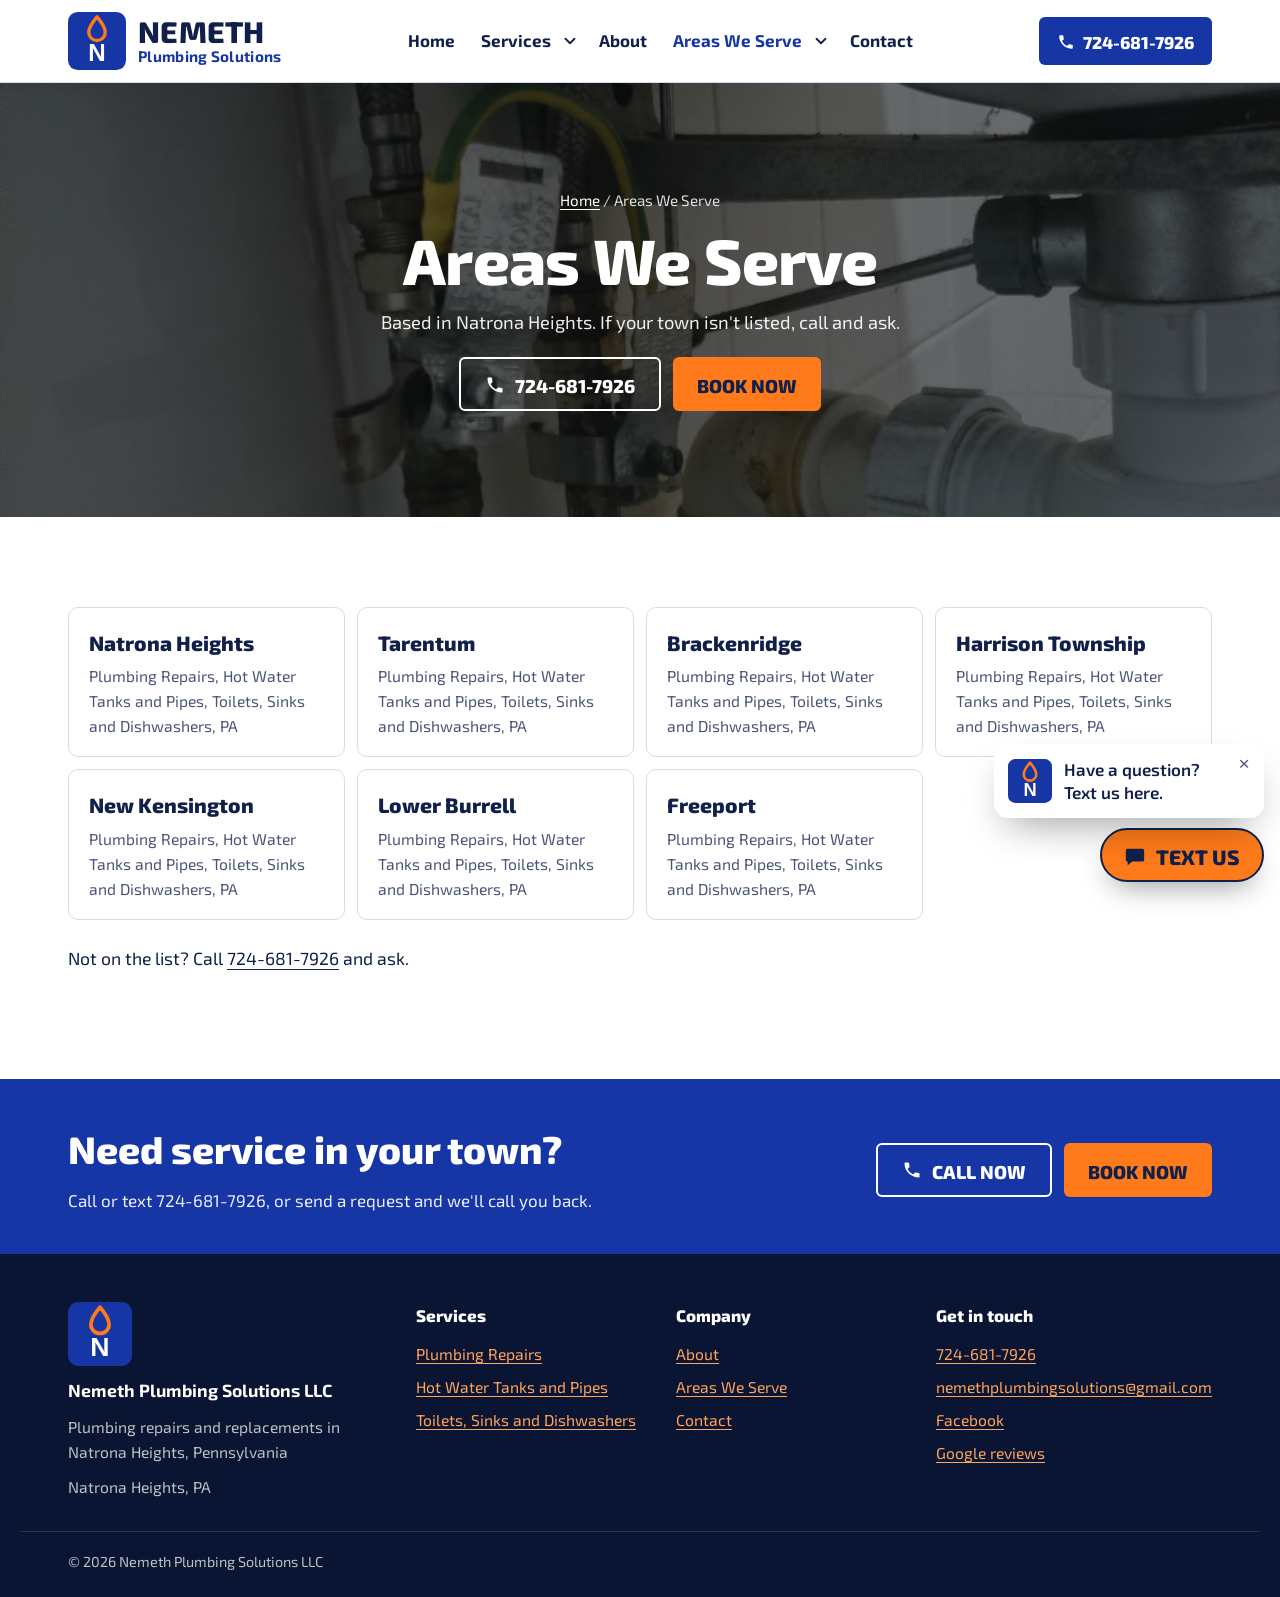
<file: service-area/index.html>
<!doctype html>
<html lang="en">
<head>
<meta charset="utf-8">
<meta name="viewport" content="width=device-width, initial-scale=1, viewport-fit=cover">
<title>Areas We Serve | Nemeth Plumbing</title>
<meta name="description" content="Nemeth Plumbing serves Natrona Heights, Tarentum, Brackenridge, Harrison Township, New Kensington, Lower Burrell and nearby. Call (724) 681-7926 to see if we co">
<meta name="robots" content="noindex, nofollow">
<link rel="canonical" href="https://bruceb384.github.io/nemeth-plumbing/service-area/">
<meta property="og:type" content="website">
<meta property="og:site_name" content="Nemeth Plumbing Solutions LLC">
<meta property="og:url" content="https://bruceb384.github.io/nemeth-plumbing/service-area/">
<meta property="og:title" content="Areas We Serve | Nemeth Plumbing">
<meta property="og:description" content="Nemeth Plumbing serves Natrona Heights, Tarentum, Brackenridge, Harrison Township, New Kensington, Lower Burrell and nearby. Call (724) 681-7926 to see if we co">
<meta property="og:image" content="https://bruceb384.github.io/nemeth-plumbing/images/og-image.jpg">
<meta property="og:image:width" content="1200">
<meta property="og:image:height" content="630">
<meta name="twitter:card" content="summary_large_image">
<meta name="geo.region" content="US-PA">
<meta name="geo.placename" content="Natrona Heights">
<meta name="theme-color" content="#10204a">
<link rel="icon" type="image/svg+xml" href="../favicon.svg">
<link rel="apple-touch-icon" href="../apple-touch-icon.png">
<link rel="preconnect" href="https://fonts.googleapis.com">
<link rel="preconnect" href="https://fonts.gstatic.com" crossorigin>
<link rel="stylesheet" href="https://fonts.googleapis.com/css2?family=Exo+2:wght@400;500;700;800&display=swap">
<link rel="stylesheet" href="../site.css">

<script type="application/ld+json">
[
  {
    "@context": "https://schema.org",
    "@type": "Plumber",
    "@id": "https://bruceb384.github.io/nemeth-plumbing/#business",
    "name": "Nemeth Plumbing Solutions LLC",
    "url": "https://bruceb384.github.io/nemeth-plumbing/",
    "image": "https://bruceb384.github.io/nemeth-plumbing/images/og-image.jpg",
    "logo": "https://bruceb384.github.io/nemeth-plumbing/images/logo.png",
    "description": "Plumbing company in Natrona Heights, Pennsylvania, dedicated to solving all of your plumbing problems.",
    "telephone": "+1-724-681-7926",
    "email": "nemethplumbingsolutions@gmail.com",
    "address": {
      "@type": "PostalAddress",
      "addressLocality": "Natrona Heights",
      "addressRegion": "PA",
      "addressCountry": "US"
    },
    "areaServed": [
      {
        "@type": "City",
        "name": "Natrona Heights, PA"
      },
      {
        "@type": "City",
        "name": "Tarentum, PA"
      },
      {
        "@type": "City",
        "name": "Brackenridge, PA"
      },
      {
        "@type": "City",
        "name": "Harrison Township, PA"
      },
      {
        "@type": "City",
        "name": "New Kensington, PA"
      },
      {
        "@type": "City",
        "name": "Lower Burrell, PA"
      },
      {
        "@type": "City",
        "name": "Freeport, PA"
      }
    ],
    "hasMap": "https://maps.google.com/?cid=12265655110951807929",
    "sameAs": [
      "https://www.facebook.com/p/Nemeth-Plumbing-Solutions-LLC-100090341882995/"
    ]
  },
  {
    "@context": "https://schema.org",
    "@type": "BreadcrumbList",
    "itemListElement": [
      {
        "@type": "ListItem",
        "position": 1,
        "name": "Home",
        "item": "https://bruceb384.github.io/nemeth-plumbing/"
      },
      {
        "@type": "ListItem",
        "position": 2,
        "name": "Areas We Serve",
        "item": "https://bruceb384.github.io/nemeth-plumbing/service-area/"
      }
    ]
  }
]
</script>
</head>
<body class="">

<header class="site-header">
  <div class="wrap bar">
    <a class="logo" href="../" aria-label="Nemeth Plumbing Solutions LLC home"><img src="../favicon.svg" width="120" height="120" alt=""><span class="wm"><strong class="brandtype">Nemeth</strong><small>Plumbing Solutions</small></span></a>
    <nav class="desk-nav" aria-label="Main">
      <ul>
        <li><a href="../">Home</a></li>
        <li class="dd"><a href="../services/">Services</a><button class="dd-btn" type="button" aria-expanded="false" aria-label="Show services"><svg viewBox="0 0 24 24" aria-hidden="true"><path d="M6 9l6 6 6-6"/></svg></button><ul class="dd-menu"><li><a href="../services/plumbing-repairs/">Plumbing Repairs</a></li><li><a href="../services/hot-water-tanks-and-pipes/">Hot Water Tanks and Pipes</a></li><li><a href="../services/toilets-sinks-and-dishwashers/">Toilets, Sinks and Dishwashers</a></li></ul></li>
        <li><a href="../about/">About</a></li>
        <li class="dd"><a href="../service-area/" aria-current="page">Areas We Serve</a><button class="dd-btn" type="button" aria-expanded="false" aria-label="Show towns"><svg viewBox="0 0 24 24" aria-hidden="true"><path d="M6 9l6 6 6-6"/></svg></button><ul class="dd-menu"><li><a href="../service-area/#natrona-heights">Natrona Heights</a></li><li><a href="../service-area/#tarentum">Tarentum</a></li><li><a href="../service-area/#brackenridge">Brackenridge</a></li><li><a href="../service-area/#harrison-township">Harrison Township</a></li><li><a href="../service-area/#new-kensington">New Kensington</a></li><li><a href="../service-area/#lower-burrell">Lower Burrell</a></li><li><a href="../service-area/#freeport">Freeport</a></li></ul></li>
        <li><a href="../contact/">Contact</a></li>
      </ul>
    </nav>
    <a class="desk-call brandtype" href="tel:+17246817926"><svg viewBox="0 0 24 24" aria-hidden="true"><path d="M6.6 10.8a15.1 15.1 0 0 0 6.6 6.6l2.2-2.2a1 1 0 0 1 1-.25 11.4 11.4 0 0 0 3.6.57 1 1 0 0 1 1 1V20a1 1 0 0 1-1 1A17 17 0 0 1 3 4a1 1 0 0 1 1-1h3.5a1 1 0 0 1 1 1c0 1.25.2 2.45.57 3.57a1 1 0 0 1-.25 1z"/></svg>724-681-7926</a>
    <button class="menu-btn" type="button" aria-expanded="false" aria-controls="drawer" aria-label="Open menu">
      <svg viewBox="0 0 24 24" aria-hidden="true"><path d="M4 7h16M4 12h16M4 17h16"/></svg>
    </button>
  </div>
</header>
<div class="scrim" hidden></div>
<nav class="drawer" id="drawer" aria-label="Menu" aria-hidden="true">
  <div class="drawer-head"><button class="drawer-close" type="button" aria-label="Close menu"><svg viewBox="0 0 24 24" aria-hidden="true"><path d="M5 5l14 14M19 5 5 19"/></svg></button></div>
  <ul class="dnav">
    <li><a href="../">Home</a></li>
    <li><div class="drow"><a href="../services/">Services</a><button class="dsub-btn" type="button" aria-expanded="false" aria-controls="dsub-services" aria-label="Show services"><svg viewBox="0 0 24 24" aria-hidden="true"><path d="M6 9l6 6 6-6"/></svg></button></div><ul class="dsub" id="dsub-services" hidden><li><a href="../services/plumbing-repairs/">Plumbing Repairs</a></li><li><a href="../services/hot-water-tanks-and-pipes/">Hot Water Tanks and Pipes</a></li><li><a href="../services/toilets-sinks-and-dishwashers/">Toilets, Sinks and Dishwashers</a></li></ul></li>
    <li><a href="../about/">About</a></li>
    <li><div class="drow"><a href="../service-area/" aria-current="page">Areas We Serve</a><button class="dsub-btn" type="button" aria-expanded="false" aria-controls="dsub-areas" aria-label="Show towns"><svg viewBox="0 0 24 24" aria-hidden="true"><path d="M6 9l6 6 6-6"/></svg></button></div><ul class="dsub" id="dsub-areas" hidden><li><a href="../service-area/#natrona-heights">Natrona Heights</a></li><li><a href="../service-area/#tarentum">Tarentum</a></li><li><a href="../service-area/#brackenridge">Brackenridge</a></li><li><a href="../service-area/#harrison-township">Harrison Township</a></li><li><a href="../service-area/#new-kensington">New Kensington</a></li><li><a href="../service-area/#lower-burrell">Lower Burrell</a></li><li><a href="../service-area/#freeport">Freeport</a></li></ul></li>
    <li><a href="../contact/">Contact</a></li>
  </ul>
  <a class="drawer-call brandtype" href="tel:+17246817926"><svg viewBox="0 0 24 24" aria-hidden="true"><path d="M6.6 10.8a15.1 15.1 0 0 0 6.6 6.6l2.2-2.2a1 1 0 0 1 1-.25 11.4 11.4 0 0 0 3.6.57 1 1 0 0 1 1 1V20a1 1 0 0 1-1 1A17 17 0 0 1 3 4a1 1 0 0 1 1-1h3.5a1 1 0 0 1 1 1c0 1.25.2 2.45.57 3.57a1 1 0 0 1-.25 1z"/></svg>Call 724-681-7926</a>
</nav>

<div class="cta-bar">
  <a class="cta-call brandtype" href="tel:+17246817926"><svg viewBox="0 0 24 24" aria-hidden="true"><path d="M6.6 10.8a15.1 15.1 0 0 0 6.6 6.6l2.2-2.2a1 1 0 0 1 1-.25 11.4 11.4 0 0 0 3.6.57 1 1 0 0 1 1 1V20a1 1 0 0 1-1 1A17 17 0 0 1 3 4a1 1 0 0 1 1-1h3.5a1 1 0 0 1 1 1c0 1.25.2 2.45.57 3.57a1 1 0 0 1-.25 1z"/></svg>724-681-7926</a>
  <a class="cta-book brandtype" href="../contact/#book">Book Now</a>
</div>

<main id="top">

  <section class="page-hero">
    <img src="../images/valves-1400.jpg" srcset="../images/valves-800.jpg 800w, ../images/valves-1400.jpg 1400w, ../images/valves-2400.jpg 2400w" sizes="100vw" width="2400" height="1350" alt="" fetchpriority="high" style="object-position:50% 45%">
    <div class="wrap hero-inner">
      <p class="crumbs"><a href="../">Home</a> / Areas We Serve</p>
      <h1>Areas We Serve</h1>
      <p class="lead">Based in Natrona Heights. If your town isn't listed, call and ask.</p>
      <div class="hero-btns"><a class="btn btn-ghost brandtype" href="tel:+17246817926"><svg viewBox="0 0 24 24" aria-hidden="true"><path d="M6.6 10.8a15.1 15.1 0 0 0 6.6 6.6l2.2-2.2a1 1 0 0 1 1-.25 11.4 11.4 0 0 0 3.6.57 1 1 0 0 1 1 1V20a1 1 0 0 1-1 1A17 17 0 0 1 3 4a1 1 0 0 1 1-1h3.5a1 1 0 0 1 1 1c0 1.25.2 2.45.57 3.57a1 1 0 0 1-.25 1z"/></svg>724-681-7926</a><a class="btn btn-act brandtype" href="../contact/#book">Book Now</a></div>
    </div>
  </section>
  <section class="section" aria-label="Towns">
    <div class="wrap">
      <ul class="area-cards">
        <li id="natrona-heights"><h2>Natrona Heights</h2><p>Plumbing Repairs, Hot Water Tanks and Pipes, Toilets, Sinks and Dishwashers, PA</p></li>
        <li id="tarentum"><h2>Tarentum</h2><p>Plumbing Repairs, Hot Water Tanks and Pipes, Toilets, Sinks and Dishwashers, PA</p></li>
        <li id="brackenridge"><h2>Brackenridge</h2><p>Plumbing Repairs, Hot Water Tanks and Pipes, Toilets, Sinks and Dishwashers, PA</p></li>
        <li id="harrison-township"><h2>Harrison Township</h2><p>Plumbing Repairs, Hot Water Tanks and Pipes, Toilets, Sinks and Dishwashers, PA</p></li>
        <li id="new-kensington"><h2>New Kensington</h2><p>Plumbing Repairs, Hot Water Tanks and Pipes, Toilets, Sinks and Dishwashers, PA</p></li>
        <li id="lower-burrell"><h2>Lower Burrell</h2><p>Plumbing Repairs, Hot Water Tanks and Pipes, Toilets, Sinks and Dishwashers, PA</p></li>
        <li id="freeport"><h2>Freeport</h2><p>Plumbing Repairs, Hot Water Tanks and Pipes, Toilets, Sinks and Dishwashers, PA</p></li>
      </ul>
      <p style="margin-top:24px;font-size:1.1rem">Not on the list? Call <a href="tel:+17246817926">724-681-7926</a> and ask.</p>
    </div>
  </section>
  
  <section class="cta-band" aria-label="Get in touch">
    <div class="wrap">
      <div><h2>Need service in your town?</h2><p>Call or text 724-681-7926, or send a request and we'll call you back.</p></div>
      <div class="hero-btns"><a class="btn btn-ghost brandtype" href="tel:+17246817926"><svg viewBox="0 0 24 24" aria-hidden="true"><path d="M6.6 10.8a15.1 15.1 0 0 0 6.6 6.6l2.2-2.2a1 1 0 0 1 1-.25 11.4 11.4 0 0 0 3.6.57 1 1 0 0 1 1 1V20a1 1 0 0 1-1 1A17 17 0 0 1 3 4a1 1 0 0 1 1-1h3.5a1 1 0 0 1 1 1c0 1.25.2 2.45.57 3.57a1 1 0 0 1-.25 1z"/></svg>Call now</a><a class="btn btn-act brandtype" href="../contact/#book">Book Now</a></div>
    </div>
  </section>
</main>

<footer class="site-footer">
  <div class="wrap foot-grid">
    <div class="foot-brand"><img src="../favicon.svg" width="120" height="120" alt=""><strong>Nemeth Plumbing Solutions LLC</strong><span>Plumbing repairs and replacements in Natrona Heights, Pennsylvania</span><span>Natrona Heights, PA</span></div>
    <div><h2>Services</h2><ul><li><a href="../services/plumbing-repairs/">Plumbing Repairs</a></li><li><a href="../services/hot-water-tanks-and-pipes/">Hot Water Tanks and Pipes</a></li><li><a href="../services/toilets-sinks-and-dishwashers/">Toilets, Sinks and Dishwashers</a></li></ul></div>
    <div><h2>Company</h2><ul><li><a href="../about/">About</a></li><li><a href="../service-area/">Areas We Serve</a></li><li><a href="../contact/">Contact</a></li></ul></div>
    <div><h2>Get in touch</h2><ul><li><a href="tel:+17246817926">724-681-7926</a></li><li><a href="mailto:nemethplumbingsolutions@gmail.com">nemethplumbingsolutions@gmail.com</a></li><li><a href="https://www.facebook.com/p/Nemeth-Plumbing-Solutions-LLC-100090341882995/" target="_blank" rel="noopener">Facebook</a></li><li><a href="https://maps.google.com/?cid=12265655110951807929" target="_blank" rel="noopener">Google reviews</a></li></ul></div>
  </div>
  <div class="wrap foot-base">© 2026 Nemeth Plumbing Solutions LLC</div>
</footer>

<div class="text-us">
  <div class="bubble" id="bubble">
    <img src="../favicon.svg" width="120" height="120" alt="">
    <span>Have a question? Text us here.</span>
    <button type="button" aria-label="Close message" id="bubble-close">×</button>
  </div>
  <a class="text-btn brandtype" href="sms:+17246817926"><svg viewBox="0 0 24 24" aria-hidden="true"><path d="M4 4h16a2 2 0 0 1 2 2v10a2 2 0 0 1-2 2H9l-5 4v-4a2 2 0 0 1-2-2V6a2 2 0 0 1 2-2zm3 6h2v2H7zm4 0h2v2h-2zm4 0h2v2h-2z"/></svg>Text us</a>
</div>

<script src="../site.js"></script>
</body>
</html>
</file>
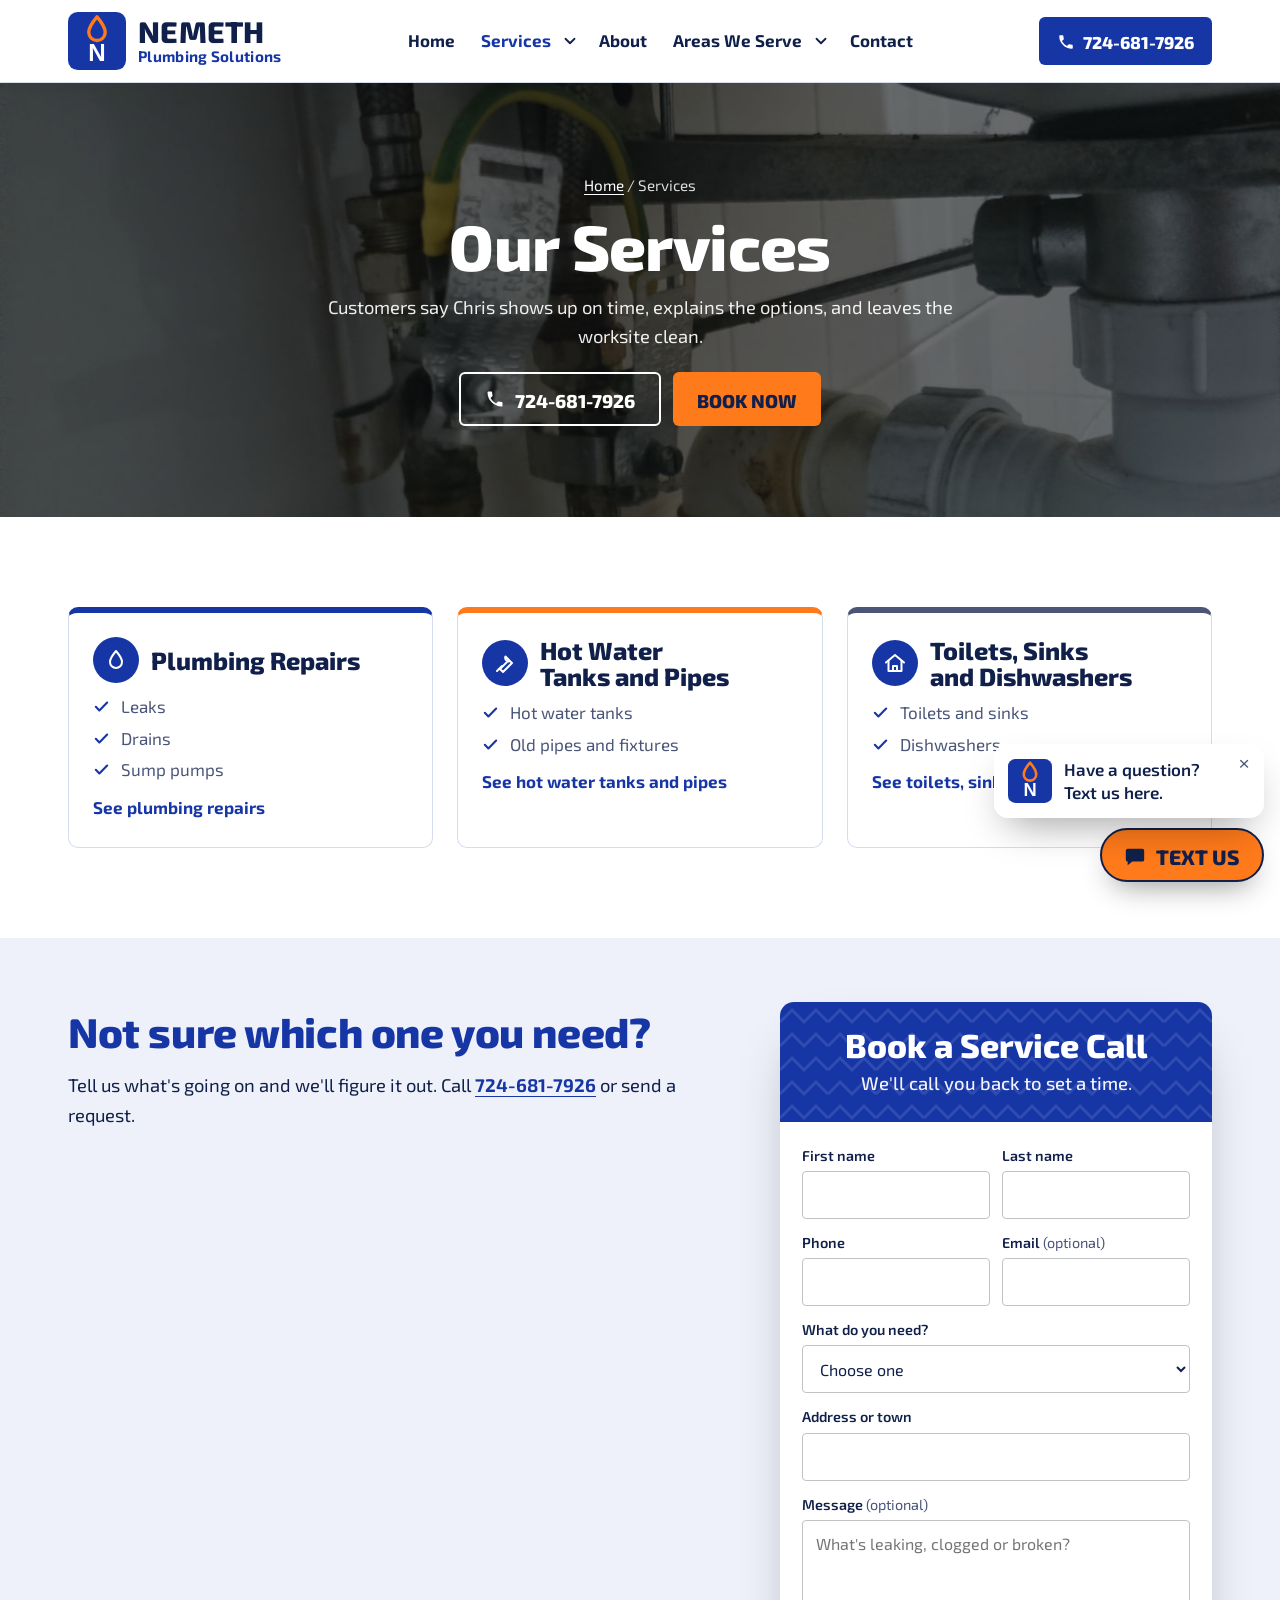
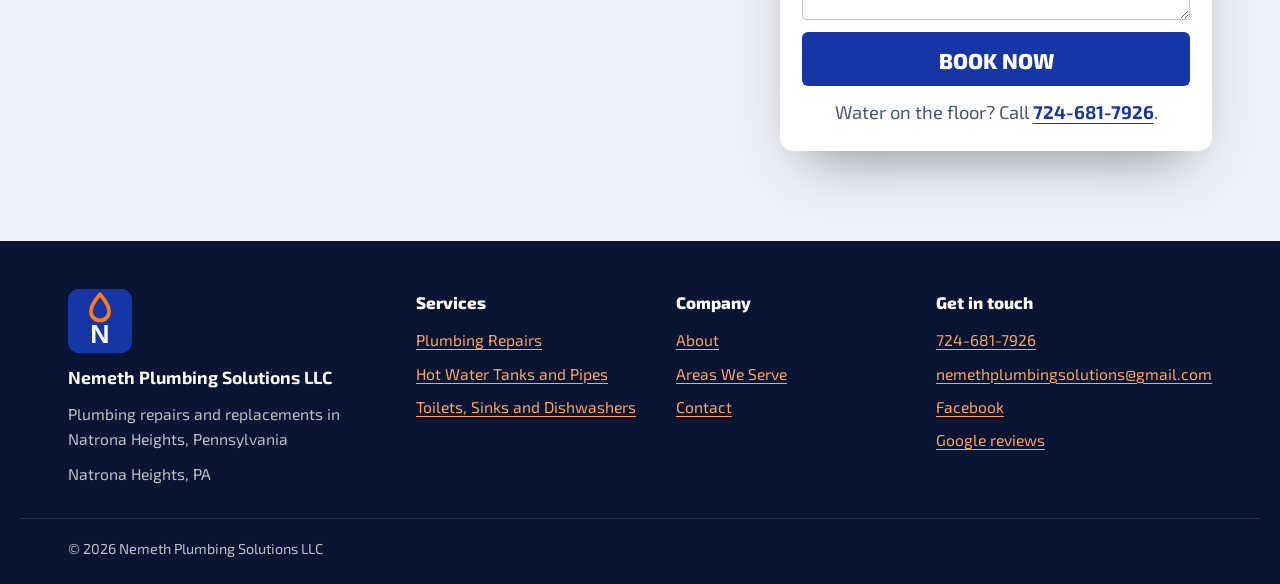
<file: services/index.html>
<!doctype html>
<html lang="en">
<head>
<meta charset="utf-8">
<meta name="viewport" content="width=device-width, initial-scale=1, viewport-fit=cover">
<title>Services in Natrona Heights, PA | Nemeth Plumbing</title>
<meta name="description" content="Nemeth Plumbing services in Natrona Heights, PA: plumbing repairs, hot water tanks and pipes, toilets, sinks and dishwashers. Call (724) 681-7926.">
<meta name="robots" content="noindex, nofollow">
<link rel="canonical" href="https://bruceb384.github.io/nemeth-plumbing/services/">
<meta property="og:type" content="website">
<meta property="og:site_name" content="Nemeth Plumbing Solutions LLC">
<meta property="og:url" content="https://bruceb384.github.io/nemeth-plumbing/services/">
<meta property="og:title" content="Services in Natrona Heights, PA | Nemeth Plumbing">
<meta property="og:description" content="Nemeth Plumbing services in Natrona Heights, PA: plumbing repairs, hot water tanks and pipes, toilets, sinks and dishwashers. Call (724) 681-7926.">
<meta property="og:image" content="https://bruceb384.github.io/nemeth-plumbing/images/og-image.jpg">
<meta property="og:image:width" content="1200">
<meta property="og:image:height" content="630">
<meta name="twitter:card" content="summary_large_image">
<meta name="geo.region" content="US-PA">
<meta name="geo.placename" content="Natrona Heights">
<meta name="theme-color" content="#10204a">
<link rel="icon" type="image/svg+xml" href="../favicon.svg">
<link rel="apple-touch-icon" href="../apple-touch-icon.png">
<link rel="preconnect" href="https://fonts.googleapis.com">
<link rel="preconnect" href="https://fonts.gstatic.com" crossorigin>
<link rel="stylesheet" href="https://fonts.googleapis.com/css2?family=Exo+2:wght@400;500;700;800&display=swap">
<link rel="stylesheet" href="../site.css">

<script type="application/ld+json">
[
  {
    "@context": "https://schema.org",
    "@type": "Plumber",
    "@id": "https://bruceb384.github.io/nemeth-plumbing/#business",
    "name": "Nemeth Plumbing Solutions LLC",
    "url": "https://bruceb384.github.io/nemeth-plumbing/",
    "image": "https://bruceb384.github.io/nemeth-plumbing/images/og-image.jpg",
    "logo": "https://bruceb384.github.io/nemeth-plumbing/images/logo.png",
    "description": "Plumbing company in Natrona Heights, Pennsylvania, dedicated to solving all of your plumbing problems.",
    "telephone": "+1-724-681-7926",
    "email": "nemethplumbingsolutions@gmail.com",
    "address": {
      "@type": "PostalAddress",
      "addressLocality": "Natrona Heights",
      "addressRegion": "PA",
      "addressCountry": "US"
    },
    "areaServed": [
      {
        "@type": "City",
        "name": "Natrona Heights, PA"
      },
      {
        "@type": "City",
        "name": "Tarentum, PA"
      },
      {
        "@type": "City",
        "name": "Brackenridge, PA"
      },
      {
        "@type": "City",
        "name": "Harrison Township, PA"
      },
      {
        "@type": "City",
        "name": "New Kensington, PA"
      },
      {
        "@type": "City",
        "name": "Lower Burrell, PA"
      },
      {
        "@type": "City",
        "name": "Freeport, PA"
      }
    ],
    "hasMap": "https://maps.google.com/?cid=12265655110951807929",
    "sameAs": [
      "https://www.facebook.com/p/Nemeth-Plumbing-Solutions-LLC-100090341882995/"
    ]
  },
  {
    "@context": "https://schema.org",
    "@type": "BreadcrumbList",
    "itemListElement": [
      {
        "@type": "ListItem",
        "position": 1,
        "name": "Home",
        "item": "https://bruceb384.github.io/nemeth-plumbing/"
      },
      {
        "@type": "ListItem",
        "position": 2,
        "name": "Services",
        "item": "https://bruceb384.github.io/nemeth-plumbing/services/"
      }
    ]
  }
]
</script>
</head>
<body class="">

<header class="site-header">
  <div class="wrap bar">
    <a class="logo" href="../" aria-label="Nemeth Plumbing Solutions LLC home"><img src="../favicon.svg" width="120" height="120" alt=""><span class="wm"><strong class="brandtype">Nemeth</strong><small>Plumbing Solutions</small></span></a>
    <nav class="desk-nav" aria-label="Main">
      <ul>
        <li><a href="../">Home</a></li>
        <li class="dd"><a href="../services/" aria-current="page">Services</a><button class="dd-btn" type="button" aria-expanded="false" aria-label="Show services"><svg viewBox="0 0 24 24" aria-hidden="true"><path d="M6 9l6 6 6-6"/></svg></button><ul class="dd-menu"><li><a href="../services/plumbing-repairs/">Plumbing Repairs</a></li><li><a href="../services/hot-water-tanks-and-pipes/">Hot Water Tanks and Pipes</a></li><li><a href="../services/toilets-sinks-and-dishwashers/">Toilets, Sinks and Dishwashers</a></li></ul></li>
        <li><a href="../about/">About</a></li>
        <li class="dd"><a href="../service-area/">Areas We Serve</a><button class="dd-btn" type="button" aria-expanded="false" aria-label="Show towns"><svg viewBox="0 0 24 24" aria-hidden="true"><path d="M6 9l6 6 6-6"/></svg></button><ul class="dd-menu"><li><a href="../service-area/#natrona-heights">Natrona Heights</a></li><li><a href="../service-area/#tarentum">Tarentum</a></li><li><a href="../service-area/#brackenridge">Brackenridge</a></li><li><a href="../service-area/#harrison-township">Harrison Township</a></li><li><a href="../service-area/#new-kensington">New Kensington</a></li><li><a href="../service-area/#lower-burrell">Lower Burrell</a></li><li><a href="../service-area/#freeport">Freeport</a></li></ul></li>
        <li><a href="../contact/">Contact</a></li>
      </ul>
    </nav>
    <a class="desk-call brandtype" href="tel:+17246817926"><svg viewBox="0 0 24 24" aria-hidden="true"><path d="M6.6 10.8a15.1 15.1 0 0 0 6.6 6.6l2.2-2.2a1 1 0 0 1 1-.25 11.4 11.4 0 0 0 3.6.57 1 1 0 0 1 1 1V20a1 1 0 0 1-1 1A17 17 0 0 1 3 4a1 1 0 0 1 1-1h3.5a1 1 0 0 1 1 1c0 1.25.2 2.45.57 3.57a1 1 0 0 1-.25 1z"/></svg>724-681-7926</a>
    <button class="menu-btn" type="button" aria-expanded="false" aria-controls="drawer" aria-label="Open menu">
      <svg viewBox="0 0 24 24" aria-hidden="true"><path d="M4 7h16M4 12h16M4 17h16"/></svg>
    </button>
  </div>
</header>
<div class="scrim" hidden></div>
<nav class="drawer" id="drawer" aria-label="Menu" aria-hidden="true">
  <div class="drawer-head"><button class="drawer-close" type="button" aria-label="Close menu"><svg viewBox="0 0 24 24" aria-hidden="true"><path d="M5 5l14 14M19 5 5 19"/></svg></button></div>
  <ul class="dnav">
    <li><a href="../">Home</a></li>
    <li><div class="drow"><a href="../services/" aria-current="page">Services</a><button class="dsub-btn" type="button" aria-expanded="false" aria-controls="dsub-services" aria-label="Show services"><svg viewBox="0 0 24 24" aria-hidden="true"><path d="M6 9l6 6 6-6"/></svg></button></div><ul class="dsub" id="dsub-services" hidden><li><a href="../services/plumbing-repairs/">Plumbing Repairs</a></li><li><a href="../services/hot-water-tanks-and-pipes/">Hot Water Tanks and Pipes</a></li><li><a href="../services/toilets-sinks-and-dishwashers/">Toilets, Sinks and Dishwashers</a></li></ul></li>
    <li><a href="../about/">About</a></li>
    <li><div class="drow"><a href="../service-area/">Areas We Serve</a><button class="dsub-btn" type="button" aria-expanded="false" aria-controls="dsub-areas" aria-label="Show towns"><svg viewBox="0 0 24 24" aria-hidden="true"><path d="M6 9l6 6 6-6"/></svg></button></div><ul class="dsub" id="dsub-areas" hidden><li><a href="../service-area/#natrona-heights">Natrona Heights</a></li><li><a href="../service-area/#tarentum">Tarentum</a></li><li><a href="../service-area/#brackenridge">Brackenridge</a></li><li><a href="../service-area/#harrison-township">Harrison Township</a></li><li><a href="../service-area/#new-kensington">New Kensington</a></li><li><a href="../service-area/#lower-burrell">Lower Burrell</a></li><li><a href="../service-area/#freeport">Freeport</a></li></ul></li>
    <li><a href="../contact/">Contact</a></li>
  </ul>
  <a class="drawer-call brandtype" href="tel:+17246817926"><svg viewBox="0 0 24 24" aria-hidden="true"><path d="M6.6 10.8a15.1 15.1 0 0 0 6.6 6.6l2.2-2.2a1 1 0 0 1 1-.25 11.4 11.4 0 0 0 3.6.57 1 1 0 0 1 1 1V20a1 1 0 0 1-1 1A17 17 0 0 1 3 4a1 1 0 0 1 1-1h3.5a1 1 0 0 1 1 1c0 1.25.2 2.45.57 3.57a1 1 0 0 1-.25 1z"/></svg>Call 724-681-7926</a>
</nav>

<div class="cta-bar">
  <a class="cta-call brandtype" href="tel:+17246817926"><svg viewBox="0 0 24 24" aria-hidden="true"><path d="M6.6 10.8a15.1 15.1 0 0 0 6.6 6.6l2.2-2.2a1 1 0 0 1 1-.25 11.4 11.4 0 0 0 3.6.57 1 1 0 0 1 1 1V20a1 1 0 0 1-1 1A17 17 0 0 1 3 4a1 1 0 0 1 1-1h3.5a1 1 0 0 1 1 1c0 1.25.2 2.45.57 3.57a1 1 0 0 1-.25 1z"/></svg>724-681-7926</a>
  <a class="cta-book brandtype" href="#book">Book Now</a>
</div>

<main id="top">

  <section class="page-hero">
    <img src="../images/valves-1400.jpg" srcset="../images/valves-800.jpg 800w, ../images/valves-1400.jpg 1400w, ../images/valves-2400.jpg 2400w" sizes="100vw" width="2400" height="1350" alt="" fetchpriority="high" style="object-position:50% 45%">
    <div class="wrap hero-inner">
      <p class="crumbs"><a href="../">Home</a> / Services</p>
      <h1>Our Services</h1>
      <p class="lead">Customers say Chris shows up on time, explains the options, and leaves the worksite clean.</p>
      <div class="hero-btns"><a class="btn btn-ghost brandtype" href="tel:+17246817926"><svg viewBox="0 0 24 24" aria-hidden="true"><path d="M6.6 10.8a15.1 15.1 0 0 0 6.6 6.6l2.2-2.2a1 1 0 0 1 1-.25 11.4 11.4 0 0 0 3.6.57 1 1 0 0 1 1 1V20a1 1 0 0 1-1 1A17 17 0 0 1 3 4a1 1 0 0 1 1-1h3.5a1 1 0 0 1 1 1c0 1.25.2 2.45.57 3.57a1 1 0 0 1-.25 1z"/></svg>724-681-7926</a><a class="btn btn-act brandtype" href="#book">Book Now</a></div>
    </div>
  </section>
  <section class="section" aria-label="All services">
    <div class="wrap">
      <div class="svc-grid">
        <a class="svc-card" href="../services/plumbing-repairs/">
          <div class="svc-title"><span class="ico"><svg viewBox="0 0 24 24" aria-hidden="true"><path d="M12 3s-6 7-6 11a6 6 0 0 0 12 0c0-4-6-11-6-11z"/></svg></span><h3>Plumbing Repairs</h3></div>
          <ul>
            <li><svg viewBox="0 0 24 24" aria-hidden="true"><path d="M4 12.5l5 5L20 6.5"/></svg><span>Leaks</span></li>
            <li><svg viewBox="0 0 24 24" aria-hidden="true"><path d="M4 12.5l5 5L20 6.5"/></svg><span>Drains</span></li>
            <li><svg viewBox="0 0 24 24" aria-hidden="true"><path d="M4 12.5l5 5L20 6.5"/></svg><span>Sump pumps</span></li>
          </ul>
          <span class="more">See plumbing repairs</span>
        </a>
        <a class="svc-card" href="../services/hot-water-tanks-and-pipes/">
          <div class="svc-title"><span class="ico"><svg viewBox="0 0 24 24" aria-hidden="true"><path d="M14.5 5.5a3.5 3.5 0 0 0 4.6 4.6L21 12l-9 9-3-3 9-9z" transform="translate(-2 0)"/><path d="M4 20l5-5"/></svg></span><h3>Hot Water Tanks and Pipes</h3></div>
          <ul>
            <li><svg viewBox="0 0 24 24" aria-hidden="true"><path d="M4 12.5l5 5L20 6.5"/></svg><span>Hot water tanks</span></li>
            <li><svg viewBox="0 0 24 24" aria-hidden="true"><path d="M4 12.5l5 5L20 6.5"/></svg><span>Old pipes and fixtures</span></li>
          </ul>
          <span class="more">See hot water tanks and pipes</span>
        </a>
        <a class="svc-card" href="../services/toilets-sinks-and-dishwashers/">
          <div class="svc-title"><span class="ico"><svg viewBox="0 0 24 24" aria-hidden="true"><path d="M3 11.5 12 4l9 7.5"/><path d="M5.5 10v10h13V10"/><path d="M10 20v-5h4v5"/></svg></span><h3>Toilets, Sinks and Dishwashers</h3></div>
          <ul>
            <li><svg viewBox="0 0 24 24" aria-hidden="true"><path d="M4 12.5l5 5L20 6.5"/></svg><span>Toilets and sinks</span></li>
            <li><svg viewBox="0 0 24 24" aria-hidden="true"><path d="M4 12.5l5 5L20 6.5"/></svg><span>Dishwashers</span></li>
          </ul>
          <span class="more">See toilets, sinks and dishwashers</span>
        </a>
      </div>
    </div>
  </section>
  <section class="intro" aria-label="Request service">
    <div class="wrap intro-grid">
      <div class="intro-copy"><h2>Not sure which one you need?</h2><p>Tell us what's going on and we'll figure it out. Call <a href="tel:+17246817926">724-681-7926</a> or send a request.</p></div>
      <div class="book-card" id="book">
        <div class="book-head">
          <h2>Book a Service Call</h2>
          <p>We'll call you back to set a time.</p>
        </div>
        <form name="quote-request" method="POST" data-netlify="true" netlify-honeypot="company-site" data-form data-preview>
          <input type="hidden" name="form-name" value="quote-request">
          <p class="hp"><label for="f-hp">Leave this empty</label><input id="f-hp" name="company-site" tabindex="-1" autocomplete="off"></p>
          <div class="field"><label for="f-first">First name</label><input id="f-first" name="first-name" autocomplete="given-name" required></div>
          <div class="field"><label for="f-last">Last name</label><input id="f-last" name="last-name" autocomplete="family-name"></div>
          <div class="field"><label for="f-phone">Phone</label><input id="f-phone" name="phone" type="tel" autocomplete="tel" required></div>
          <div class="field"><label for="f-email">Email <span class="opt">(optional)</span></label><input id="f-email" name="email" type="email" autocomplete="email"></div>
          <div class="field field-wide">
            <label for="f-type">What do you need?</label>
            <select id="f-type" name="service" required>
              <option value="">Choose one</option>
              <option>Leak</option>
              <option>Clogged drain</option>
              <option>Hot water tank</option>
              <option>Toilet or sink</option>
              <option>Old pipes</option>
              <option>Sump pump</option>
              <option>Something else</option>
            </select>
          </div>
          <div class="field field-wide"><label for="f-addr">Address or town</label><input id="f-addr" name="address" autocomplete="street-address"></div>
          <div class="field field-wide"><label for="f-msg">Message <span class="opt">(optional)</span></label><textarea id="f-msg" name="message" placeholder="What's leaking, clogged or broken?"></textarea></div>
          <button class="submit brandtype" type="submit">Book Now</button>
          <p class="form-note">Water on the floor? Call <a class="nobr" href="tel:+17246817926">724-681-7926</a>.</p>
          <p class="form-status" role="status" aria-live="polite"></p>
        </form>
        <div class="form-done" hidden>
          <strong>Got it, thanks.</strong>
          <p>We'll call you back soon to set up a time.</p>
        </div>
      </div>
    </div>
  </section>
</main>

<footer class="site-footer">
  <div class="wrap foot-grid">
    <div class="foot-brand"><img src="../favicon.svg" width="120" height="120" alt=""><strong>Nemeth Plumbing Solutions LLC</strong><span>Plumbing repairs and replacements in Natrona Heights, Pennsylvania</span><span>Natrona Heights, PA</span></div>
    <div><h2>Services</h2><ul><li><a href="../services/plumbing-repairs/">Plumbing Repairs</a></li><li><a href="../services/hot-water-tanks-and-pipes/">Hot Water Tanks and Pipes</a></li><li><a href="../services/toilets-sinks-and-dishwashers/">Toilets, Sinks and Dishwashers</a></li></ul></div>
    <div><h2>Company</h2><ul><li><a href="../about/">About</a></li><li><a href="../service-area/">Areas We Serve</a></li><li><a href="../contact/">Contact</a></li></ul></div>
    <div><h2>Get in touch</h2><ul><li><a href="tel:+17246817926">724-681-7926</a></li><li><a href="mailto:nemethplumbingsolutions@gmail.com">nemethplumbingsolutions@gmail.com</a></li><li><a href="https://www.facebook.com/p/Nemeth-Plumbing-Solutions-LLC-100090341882995/" target="_blank" rel="noopener">Facebook</a></li><li><a href="https://maps.google.com/?cid=12265655110951807929" target="_blank" rel="noopener">Google reviews</a></li></ul></div>
  </div>
  <div class="wrap foot-base">© 2026 Nemeth Plumbing Solutions LLC</div>
</footer>

<div class="text-us">
  <div class="bubble" id="bubble">
    <img src="../favicon.svg" width="120" height="120" alt="">
    <span>Have a question? Text us here.</span>
    <button type="button" aria-label="Close message" id="bubble-close">×</button>
  </div>
  <a class="text-btn brandtype" href="sms:+17246817926"><svg viewBox="0 0 24 24" aria-hidden="true"><path d="M4 4h16a2 2 0 0 1 2 2v10a2 2 0 0 1-2 2H9l-5 4v-4a2 2 0 0 1-2-2V6a2 2 0 0 1 2-2zm3 6h2v2H7zm4 0h2v2h-2zm4 0h2v2h-2z"/></svg>Text us</a>
</div>

<script src="../site.js"></script>
</body>
</html>
</file>
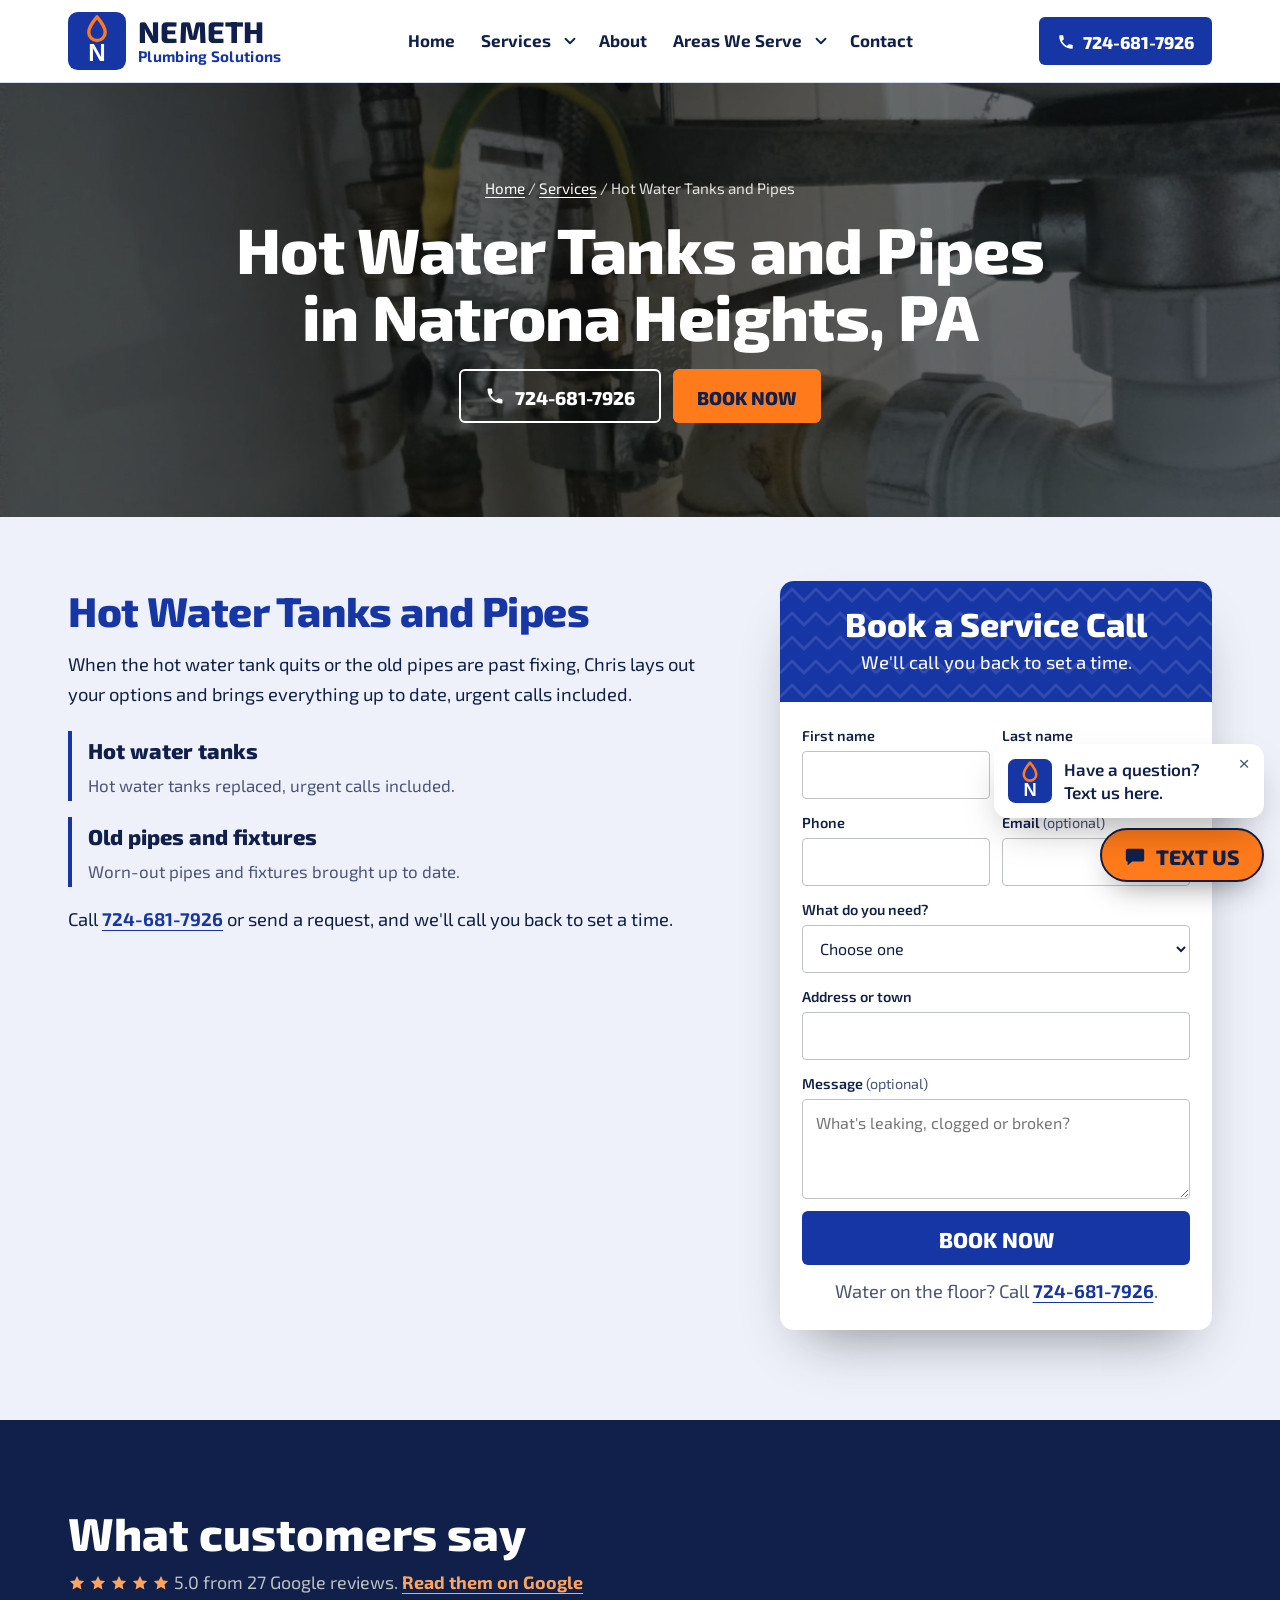
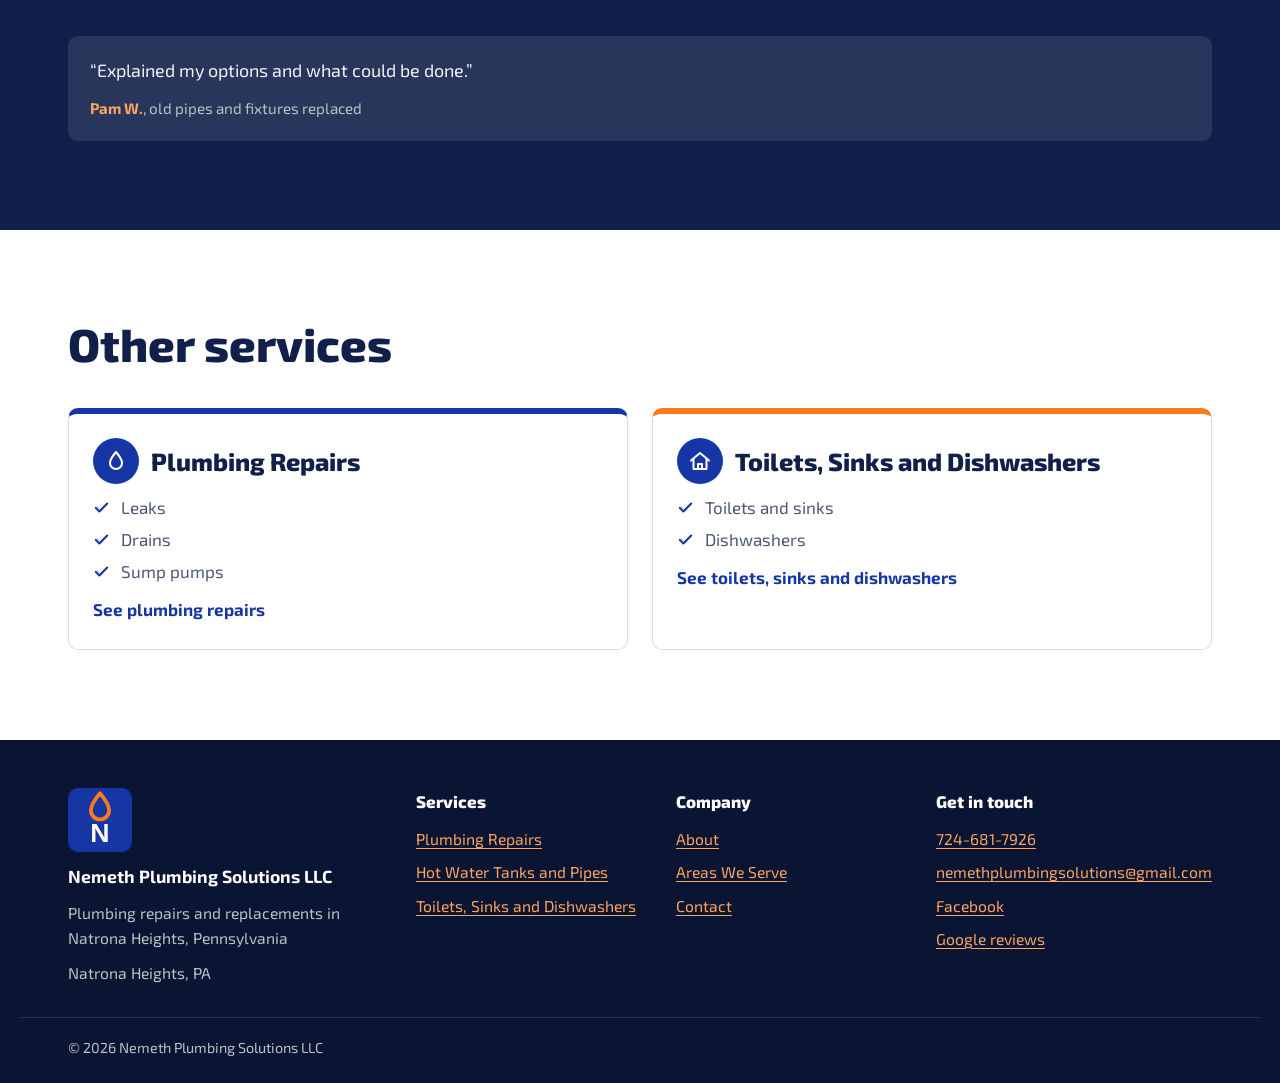
<file: services/hot-water-tanks-and-pipes/index.html>
<!doctype html>
<html lang="en">
<head>
<meta charset="utf-8">
<meta name="viewport" content="width=device-width, initial-scale=1, viewport-fit=cover">
<title>Hot Water Tanks and Pipes in Natrona Heights, PA</title>
<meta name="description" content="When the hot water tank quits or the old pipes are past fixing, Chris lays out your options and brings everything up to date, urgent calls included. Call (724) ">
<meta name="robots" content="noindex, nofollow">
<link rel="canonical" href="https://bruceb384.github.io/nemeth-plumbing/services/hot-water-tanks-and-pipes/">
<meta property="og:type" content="website">
<meta property="og:site_name" content="Nemeth Plumbing Solutions LLC">
<meta property="og:url" content="https://bruceb384.github.io/nemeth-plumbing/services/hot-water-tanks-and-pipes/">
<meta property="og:title" content="Hot Water Tanks and Pipes in Natrona Heights, PA">
<meta property="og:description" content="When the hot water tank quits or the old pipes are past fixing, Chris lays out your options and brings everything up to date, urgent calls included. Call (724) ">
<meta property="og:image" content="https://bruceb384.github.io/nemeth-plumbing/images/og-image.jpg">
<meta property="og:image:width" content="1200">
<meta property="og:image:height" content="630">
<meta name="twitter:card" content="summary_large_image">
<meta name="geo.region" content="US-PA">
<meta name="geo.placename" content="Natrona Heights">
<meta name="theme-color" content="#10204a">
<link rel="icon" type="image/svg+xml" href="../../favicon.svg">
<link rel="apple-touch-icon" href="../../apple-touch-icon.png">
<link rel="preconnect" href="https://fonts.googleapis.com">
<link rel="preconnect" href="https://fonts.gstatic.com" crossorigin>
<link rel="stylesheet" href="https://fonts.googleapis.com/css2?family=Exo+2:wght@400;500;700;800&display=swap">
<link rel="stylesheet" href="../../site.css">

<script type="application/ld+json">
[
  {
    "@context": "https://schema.org",
    "@type": "Plumber",
    "@id": "https://bruceb384.github.io/nemeth-plumbing/#business",
    "name": "Nemeth Plumbing Solutions LLC",
    "url": "https://bruceb384.github.io/nemeth-plumbing/",
    "image": "https://bruceb384.github.io/nemeth-plumbing/images/og-image.jpg",
    "logo": "https://bruceb384.github.io/nemeth-plumbing/images/logo.png",
    "description": "Plumbing company in Natrona Heights, Pennsylvania, dedicated to solving all of your plumbing problems.",
    "telephone": "+1-724-681-7926",
    "email": "nemethplumbingsolutions@gmail.com",
    "address": {
      "@type": "PostalAddress",
      "addressLocality": "Natrona Heights",
      "addressRegion": "PA",
      "addressCountry": "US"
    },
    "areaServed": [
      {
        "@type": "City",
        "name": "Natrona Heights, PA"
      },
      {
        "@type": "City",
        "name": "Tarentum, PA"
      },
      {
        "@type": "City",
        "name": "Brackenridge, PA"
      },
      {
        "@type": "City",
        "name": "Harrison Township, PA"
      },
      {
        "@type": "City",
        "name": "New Kensington, PA"
      },
      {
        "@type": "City",
        "name": "Lower Burrell, PA"
      },
      {
        "@type": "City",
        "name": "Freeport, PA"
      }
    ],
    "hasMap": "https://maps.google.com/?cid=12265655110951807929",
    "sameAs": [
      "https://www.facebook.com/p/Nemeth-Plumbing-Solutions-LLC-100090341882995/"
    ]
  },
  {
    "@context": "https://schema.org",
    "@type": "Service",
    "serviceType": "Hot Water Tanks and Pipes",
    "provider": {
      "@id": "https://bruceb384.github.io/nemeth-plumbing/#business"
    },
    "areaServed": "Natrona Heights, PA",
    "description": "When the hot water tank quits or the old pipes are past fixing, Chris lays out your options and brings everything up to date, urgent calls included."
  },
  {
    "@context": "https://schema.org",
    "@type": "BreadcrumbList",
    "itemListElement": [
      {
        "@type": "ListItem",
        "position": 1,
        "name": "Home",
        "item": "https://bruceb384.github.io/nemeth-plumbing/"
      },
      {
        "@type": "ListItem",
        "position": 2,
        "name": "Services",
        "item": "https://bruceb384.github.io/nemeth-plumbing/services/"
      },
      {
        "@type": "ListItem",
        "position": 3,
        "name": "Hot Water Tanks and Pipes",
        "item": "https://bruceb384.github.io/nemeth-plumbing/services/hot-water-tanks-and-pipes/"
      }
    ]
  }
]
</script>
</head>
<body class="">

<header class="site-header">
  <div class="wrap bar">
    <a class="logo" href="../../" aria-label="Nemeth Plumbing Solutions LLC home"><img src="../../favicon.svg" width="120" height="120" alt=""><span class="wm"><strong class="brandtype">Nemeth</strong><small>Plumbing Solutions</small></span></a>
    <nav class="desk-nav" aria-label="Main">
      <ul>
        <li><a href="../../">Home</a></li>
        <li class="dd"><a href="../../services/">Services</a><button class="dd-btn" type="button" aria-expanded="false" aria-label="Show services"><svg viewBox="0 0 24 24" aria-hidden="true"><path d="M6 9l6 6 6-6"/></svg></button><ul class="dd-menu"><li><a href="../../services/plumbing-repairs/">Plumbing Repairs</a></li><li><a href="../../services/hot-water-tanks-and-pipes/" aria-current="page">Hot Water Tanks and Pipes</a></li><li><a href="../../services/toilets-sinks-and-dishwashers/">Toilets, Sinks and Dishwashers</a></li></ul></li>
        <li><a href="../../about/">About</a></li>
        <li class="dd"><a href="../../service-area/">Areas We Serve</a><button class="dd-btn" type="button" aria-expanded="false" aria-label="Show towns"><svg viewBox="0 0 24 24" aria-hidden="true"><path d="M6 9l6 6 6-6"/></svg></button><ul class="dd-menu"><li><a href="../../service-area/#natrona-heights">Natrona Heights</a></li><li><a href="../../service-area/#tarentum">Tarentum</a></li><li><a href="../../service-area/#brackenridge">Brackenridge</a></li><li><a href="../../service-area/#harrison-township">Harrison Township</a></li><li><a href="../../service-area/#new-kensington">New Kensington</a></li><li><a href="../../service-area/#lower-burrell">Lower Burrell</a></li><li><a href="../../service-area/#freeport">Freeport</a></li></ul></li>
        <li><a href="../../contact/">Contact</a></li>
      </ul>
    </nav>
    <a class="desk-call brandtype" href="tel:+17246817926"><svg viewBox="0 0 24 24" aria-hidden="true"><path d="M6.6 10.8a15.1 15.1 0 0 0 6.6 6.6l2.2-2.2a1 1 0 0 1 1-.25 11.4 11.4 0 0 0 3.6.57 1 1 0 0 1 1 1V20a1 1 0 0 1-1 1A17 17 0 0 1 3 4a1 1 0 0 1 1-1h3.5a1 1 0 0 1 1 1c0 1.25.2 2.45.57 3.57a1 1 0 0 1-.25 1z"/></svg>724-681-7926</a>
    <button class="menu-btn" type="button" aria-expanded="false" aria-controls="drawer" aria-label="Open menu">
      <svg viewBox="0 0 24 24" aria-hidden="true"><path d="M4 7h16M4 12h16M4 17h16"/></svg>
    </button>
  </div>
</header>
<div class="scrim" hidden></div>
<nav class="drawer" id="drawer" aria-label="Menu" aria-hidden="true">
  <div class="drawer-head"><button class="drawer-close" type="button" aria-label="Close menu"><svg viewBox="0 0 24 24" aria-hidden="true"><path d="M5 5l14 14M19 5 5 19"/></svg></button></div>
  <ul class="dnav">
    <li><a href="../../">Home</a></li>
    <li><div class="drow"><a href="../../services/">Services</a><button class="dsub-btn" type="button" aria-expanded="false" aria-controls="dsub-services" aria-label="Show services"><svg viewBox="0 0 24 24" aria-hidden="true"><path d="M6 9l6 6 6-6"/></svg></button></div><ul class="dsub" id="dsub-services" hidden><li><a href="../../services/plumbing-repairs/">Plumbing Repairs</a></li><li><a href="../../services/hot-water-tanks-and-pipes/" aria-current="page">Hot Water Tanks and Pipes</a></li><li><a href="../../services/toilets-sinks-and-dishwashers/">Toilets, Sinks and Dishwashers</a></li></ul></li>
    <li><a href="../../about/">About</a></li>
    <li><div class="drow"><a href="../../service-area/">Areas We Serve</a><button class="dsub-btn" type="button" aria-expanded="false" aria-controls="dsub-areas" aria-label="Show towns"><svg viewBox="0 0 24 24" aria-hidden="true"><path d="M6 9l6 6 6-6"/></svg></button></div><ul class="dsub" id="dsub-areas" hidden><li><a href="../../service-area/#natrona-heights">Natrona Heights</a></li><li><a href="../../service-area/#tarentum">Tarentum</a></li><li><a href="../../service-area/#brackenridge">Brackenridge</a></li><li><a href="../../service-area/#harrison-township">Harrison Township</a></li><li><a href="../../service-area/#new-kensington">New Kensington</a></li><li><a href="../../service-area/#lower-burrell">Lower Burrell</a></li><li><a href="../../service-area/#freeport">Freeport</a></li></ul></li>
    <li><a href="../../contact/">Contact</a></li>
  </ul>
  <a class="drawer-call brandtype" href="tel:+17246817926"><svg viewBox="0 0 24 24" aria-hidden="true"><path d="M6.6 10.8a15.1 15.1 0 0 0 6.6 6.6l2.2-2.2a1 1 0 0 1 1-.25 11.4 11.4 0 0 0 3.6.57 1 1 0 0 1 1 1V20a1 1 0 0 1-1 1A17 17 0 0 1 3 4a1 1 0 0 1 1-1h3.5a1 1 0 0 1 1 1c0 1.25.2 2.45.57 3.57a1 1 0 0 1-.25 1z"/></svg>Call 724-681-7926</a>
</nav>

<div class="cta-bar">
  <a class="cta-call brandtype" href="tel:+17246817926"><svg viewBox="0 0 24 24" aria-hidden="true"><path d="M6.6 10.8a15.1 15.1 0 0 0 6.6 6.6l2.2-2.2a1 1 0 0 1 1-.25 11.4 11.4 0 0 0 3.6.57 1 1 0 0 1 1 1V20a1 1 0 0 1-1 1A17 17 0 0 1 3 4a1 1 0 0 1 1-1h3.5a1 1 0 0 1 1 1c0 1.25.2 2.45.57 3.57a1 1 0 0 1-.25 1z"/></svg>724-681-7926</a>
  <a class="cta-book brandtype" href="#book">Book Now</a>
</div>

<main id="top">

  <section class="page-hero">
    <img src="../../images/valves-1400.jpg" srcset="../../images/valves-800.jpg 800w, ../../images/valves-1400.jpg 1400w, ../../images/valves-2400.jpg 2400w" sizes="100vw" width="2400" height="1350" alt="" fetchpriority="high" style="object-position:50% 50%">
    <div class="wrap hero-inner">
      <p class="crumbs"><a href="../../">Home</a> / <a href="../../services/">Services</a> / Hot Water Tanks and Pipes</p>
      <h1>Hot Water Tanks and Pipes in Natrona Heights, PA</h1>
      
      <div class="hero-btns"><a class="btn btn-ghost brandtype" href="tel:+17246817926"><svg viewBox="0 0 24 24" aria-hidden="true"><path d="M6.6 10.8a15.1 15.1 0 0 0 6.6 6.6l2.2-2.2a1 1 0 0 1 1-.25 11.4 11.4 0 0 0 3.6.57 1 1 0 0 1 1 1V20a1 1 0 0 1-1 1A17 17 0 0 1 3 4a1 1 0 0 1 1-1h3.5a1 1 0 0 1 1 1c0 1.25.2 2.45.57 3.57a1 1 0 0 1-.25 1z"/></svg>724-681-7926</a><a class="btn btn-act brandtype" href="#book">Book Now</a></div>
    </div>
  </section>
  <section class="intro" aria-labelledby="svc-title">
    <div class="wrap intro-grid">
      <div class="intro-copy">
        <h2 id="svc-title">Hot Water Tanks and Pipes</h2>
        <p>When the hot water tank quits or the old pipes are past fixing, Chris lays out your options and brings everything up to date, urgent calls included.</p>
        <ul class="features">
          <li><h3>Hot water tanks</h3><p>Hot water tanks replaced, urgent calls included.</p></li>
          <li><h3>Old pipes and fixtures</h3><p>Worn-out pipes and fixtures brought up to date.</p></li>
        </ul>
        <p>Call <a href="tel:+17246817926">724-681-7926</a> or send a request, and we'll call you back to set a time.</p>
      </div>
      <div class="book-card" id="book">
        <div class="book-head">
          <h2>Book a Service Call</h2>
          <p>We'll call you back to set a time.</p>
        </div>
        <form name="quote-request" method="POST" data-netlify="true" netlify-honeypot="company-site" data-form data-preview>
          <input type="hidden" name="form-name" value="quote-request">
          <p class="hp"><label for="f-hp">Leave this empty</label><input id="f-hp" name="company-site" tabindex="-1" autocomplete="off"></p>
          <div class="field"><label for="f-first">First name</label><input id="f-first" name="first-name" autocomplete="given-name" required></div>
          <div class="field"><label for="f-last">Last name</label><input id="f-last" name="last-name" autocomplete="family-name"></div>
          <div class="field"><label for="f-phone">Phone</label><input id="f-phone" name="phone" type="tel" autocomplete="tel" required></div>
          <div class="field"><label for="f-email">Email <span class="opt">(optional)</span></label><input id="f-email" name="email" type="email" autocomplete="email"></div>
          <div class="field field-wide">
            <label for="f-type">What do you need?</label>
            <select id="f-type" name="service" required>
              <option value="">Choose one</option>
              <option>Leak</option>
              <option>Clogged drain</option>
              <option>Hot water tank</option>
              <option>Toilet or sink</option>
              <option>Old pipes</option>
              <option>Sump pump</option>
              <option>Something else</option>
            </select>
          </div>
          <div class="field field-wide"><label for="f-addr">Address or town</label><input id="f-addr" name="address" autocomplete="street-address"></div>
          <div class="field field-wide"><label for="f-msg">Message <span class="opt">(optional)</span></label><textarea id="f-msg" name="message" placeholder="What's leaking, clogged or broken?"></textarea></div>
          <button class="submit brandtype" type="submit">Book Now</button>
          <p class="form-note">Water on the floor? Call <a class="nobr" href="tel:+17246817926">724-681-7926</a>.</p>
          <p class="form-status" role="status" aria-live="polite"></p>
        </form>
        <div class="form-done" hidden>
          <strong>Got it, thanks.</strong>
          <p>We'll call you back soon to set up a time.</p>
        </div>
      </div>
    </div>
  </section>
  
  <section class="section reviews" aria-labelledby="reviews-title">
    <div class="wrap">
      <div class="section-head">
        <h2 id="reviews-title">What customers say</h2>
        <p><span class="stars" aria-label="5.0 out of 5 stars"><svg viewBox="0 0 24 24"><path d="M12 2.5l2.9 6 6.6.9-4.8 4.6 1.2 6.5L12 17.4l-5.9 3.1 1.2-6.5L2.5 9.4l6.6-.9z"/></svg><svg viewBox="0 0 24 24"><path d="M12 2.5l2.9 6 6.6.9-4.8 4.6 1.2 6.5L12 17.4l-5.9 3.1 1.2-6.5L2.5 9.4l6.6-.9z"/></svg><svg viewBox="0 0 24 24"><path d="M12 2.5l2.9 6 6.6.9-4.8 4.6 1.2 6.5L12 17.4l-5.9 3.1 1.2-6.5L2.5 9.4l6.6-.9z"/></svg><svg viewBox="0 0 24 24"><path d="M12 2.5l2.9 6 6.6.9-4.8 4.6 1.2 6.5L12 17.4l-5.9 3.1 1.2-6.5L2.5 9.4l6.6-.9z"/></svg><svg viewBox="0 0 24 24"><path d="M12 2.5l2.9 6 6.6.9-4.8 4.6 1.2 6.5L12 17.4l-5.9 3.1 1.2-6.5L2.5 9.4l6.6-.9z"/></svg></span> 5.0 from 27 Google reviews. <a href="https://maps.google.com/?cid=12265655110951807929" target="_blank" rel="noopener">Read them on Google</a></p>
      </div>
      <ul class="quotes">
        <li><q>Explained my options and what could be done.</q><cite><strong>Pam W.</strong>, old pipes and fixtures replaced</cite></li>
      </ul>
    </div>
  </section>
  <section class="section" aria-labelledby="more-title">
    <div class="wrap">
      <div class="section-head"><h2 id="more-title">Other services</h2></div>
      <div class="svc-grid">
        <a class="svc-card" href="../../services/plumbing-repairs/">
          <div class="svc-title"><span class="ico"><svg viewBox="0 0 24 24" aria-hidden="true"><path d="M12 3s-6 7-6 11a6 6 0 0 0 12 0c0-4-6-11-6-11z"/></svg></span><h3>Plumbing Repairs</h3></div>
          <ul>
            <li><svg viewBox="0 0 24 24" aria-hidden="true"><path d="M4 12.5l5 5L20 6.5"/></svg><span>Leaks</span></li>
            <li><svg viewBox="0 0 24 24" aria-hidden="true"><path d="M4 12.5l5 5L20 6.5"/></svg><span>Drains</span></li>
            <li><svg viewBox="0 0 24 24" aria-hidden="true"><path d="M4 12.5l5 5L20 6.5"/></svg><span>Sump pumps</span></li>
          </ul>
          <span class="more">See plumbing repairs</span>
        </a>
        <a class="svc-card" href="../../services/toilets-sinks-and-dishwashers/">
          <div class="svc-title"><span class="ico"><svg viewBox="0 0 24 24" aria-hidden="true"><path d="M3 11.5 12 4l9 7.5"/><path d="M5.5 10v10h13V10"/><path d="M10 20v-5h4v5"/></svg></span><h3>Toilets, Sinks and Dishwashers</h3></div>
          <ul>
            <li><svg viewBox="0 0 24 24" aria-hidden="true"><path d="M4 12.5l5 5L20 6.5"/></svg><span>Toilets and sinks</span></li>
            <li><svg viewBox="0 0 24 24" aria-hidden="true"><path d="M4 12.5l5 5L20 6.5"/></svg><span>Dishwashers</span></li>
          </ul>
          <span class="more">See toilets, sinks and dishwashers</span>
        </a>
      </div>
    </div>
  </section>
</main>

<footer class="site-footer">
  <div class="wrap foot-grid">
    <div class="foot-brand"><img src="../../favicon.svg" width="120" height="120" alt=""><strong>Nemeth Plumbing Solutions LLC</strong><span>Plumbing repairs and replacements in Natrona Heights, Pennsylvania</span><span>Natrona Heights, PA</span></div>
    <div><h2>Services</h2><ul><li><a href="../../services/plumbing-repairs/">Plumbing Repairs</a></li><li><a href="../../services/hot-water-tanks-and-pipes/" aria-current="page">Hot Water Tanks and Pipes</a></li><li><a href="../../services/toilets-sinks-and-dishwashers/">Toilets, Sinks and Dishwashers</a></li></ul></div>
    <div><h2>Company</h2><ul><li><a href="../../about/">About</a></li><li><a href="../../service-area/">Areas We Serve</a></li><li><a href="../../contact/">Contact</a></li></ul></div>
    <div><h2>Get in touch</h2><ul><li><a href="tel:+17246817926">724-681-7926</a></li><li><a href="mailto:nemethplumbingsolutions@gmail.com">nemethplumbingsolutions@gmail.com</a></li><li><a href="https://www.facebook.com/p/Nemeth-Plumbing-Solutions-LLC-100090341882995/" target="_blank" rel="noopener">Facebook</a></li><li><a href="https://maps.google.com/?cid=12265655110951807929" target="_blank" rel="noopener">Google reviews</a></li></ul></div>
  </div>
  <div class="wrap foot-base">© 2026 Nemeth Plumbing Solutions LLC</div>
</footer>

<div class="text-us">
  <div class="bubble" id="bubble">
    <img src="../../favicon.svg" width="120" height="120" alt="">
    <span>Have a question? Text us here.</span>
    <button type="button" aria-label="Close message" id="bubble-close">×</button>
  </div>
  <a class="text-btn brandtype" href="sms:+17246817926"><svg viewBox="0 0 24 24" aria-hidden="true"><path d="M4 4h16a2 2 0 0 1 2 2v10a2 2 0 0 1-2 2H9l-5 4v-4a2 2 0 0 1-2-2V6a2 2 0 0 1 2-2zm3 6h2v2H7zm4 0h2v2h-2zm4 0h2v2h-2z"/></svg>Text us</a>
</div>

<script src="../../site.js"></script>
</body>
</html>
</file>
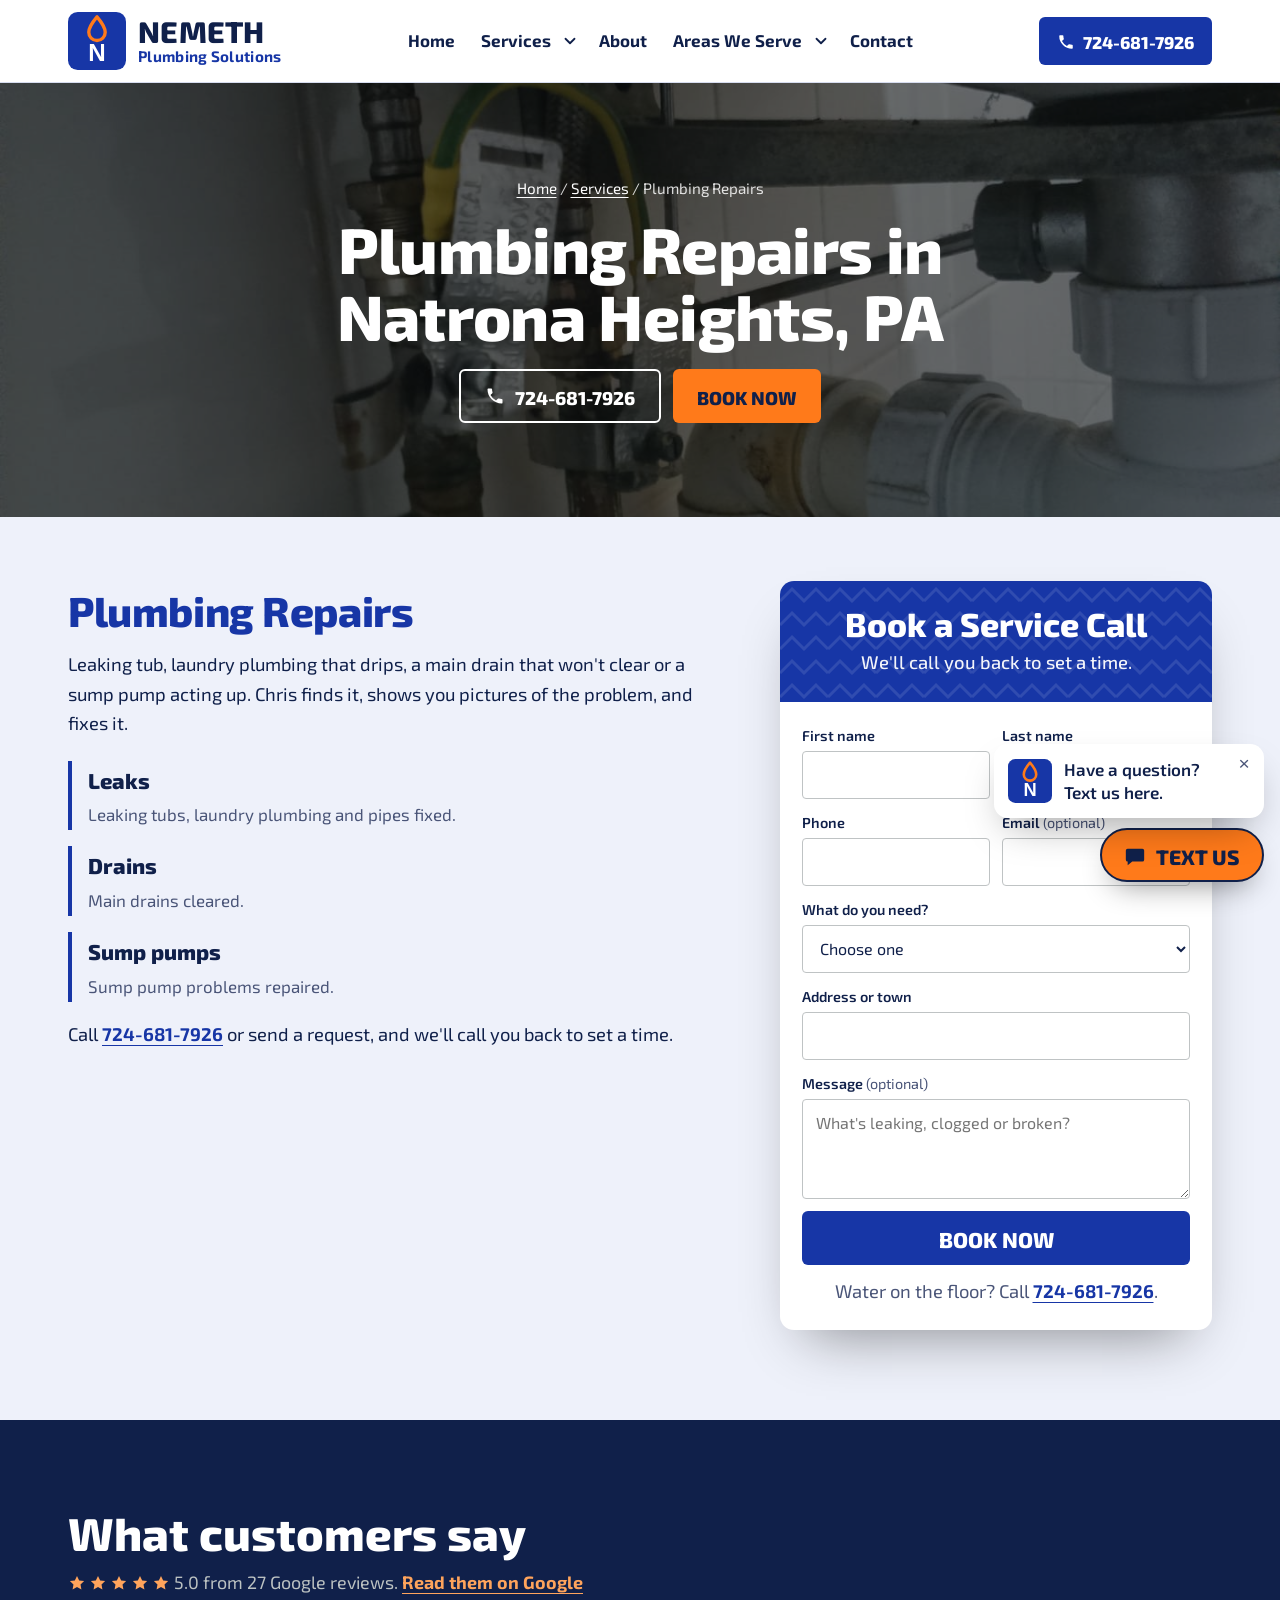
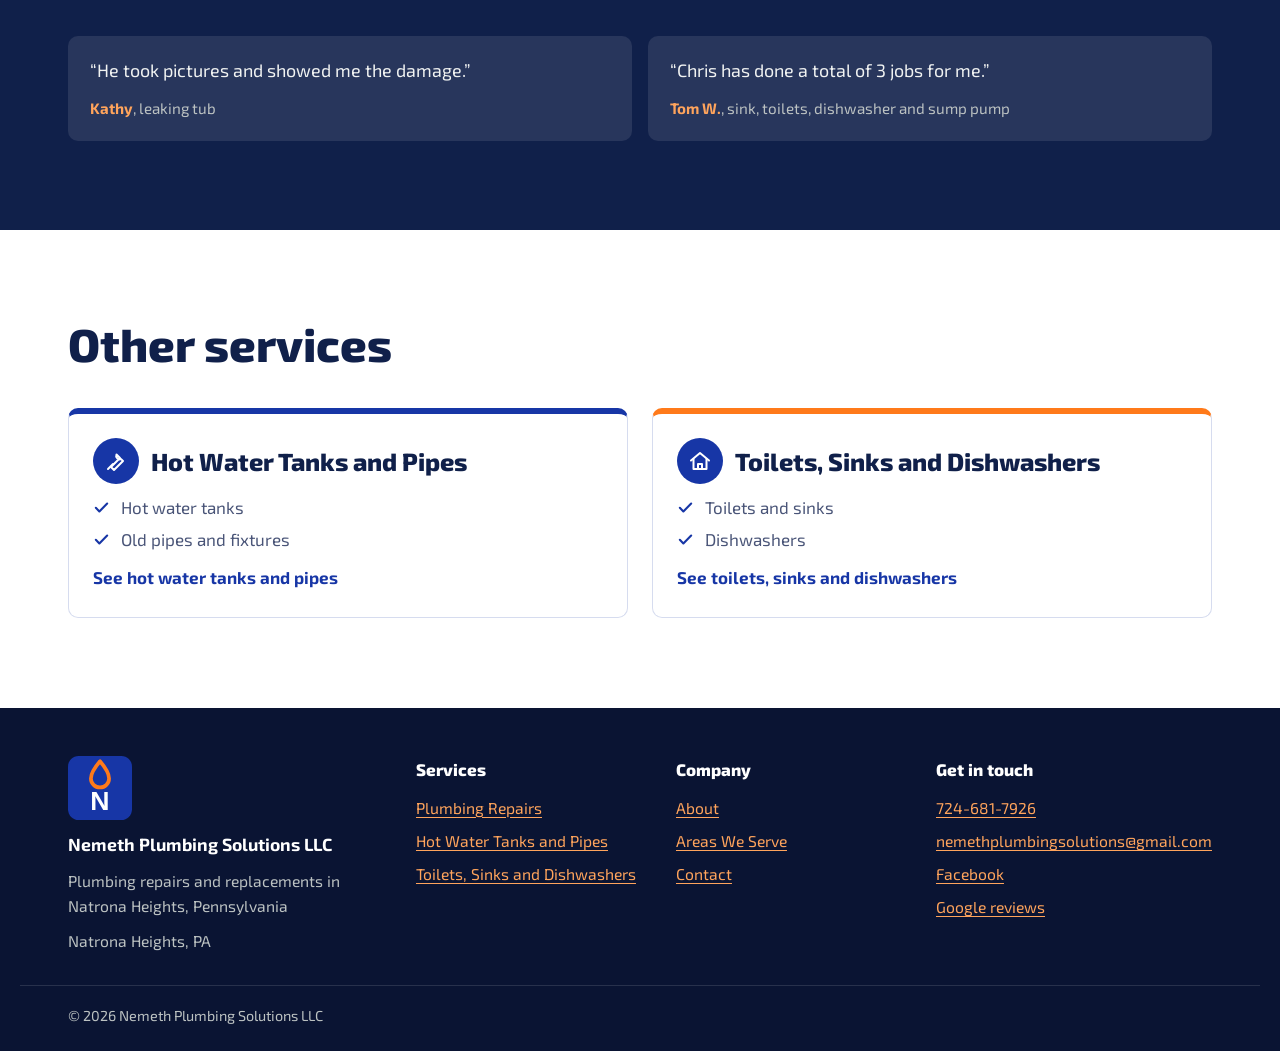
<file: services/plumbing-repairs/index.html>
<!doctype html>
<html lang="en">
<head>
<meta charset="utf-8">
<meta name="viewport" content="width=device-width, initial-scale=1, viewport-fit=cover">
<title>Plumbing Repairs in Natrona Heights, PA | Nemeth Plumbing</title>
<meta name="description" content="Leaking tub, laundry plumbing that drips, a main drain that won't clear or a sump pump acting up. Chris finds it, shows you pictures of the problem, and fixes i">
<meta name="robots" content="noindex, nofollow">
<link rel="canonical" href="https://bruceb384.github.io/nemeth-plumbing/services/plumbing-repairs/">
<meta property="og:type" content="website">
<meta property="og:site_name" content="Nemeth Plumbing Solutions LLC">
<meta property="og:url" content="https://bruceb384.github.io/nemeth-plumbing/services/plumbing-repairs/">
<meta property="og:title" content="Plumbing Repairs in Natrona Heights, PA | Nemeth Plumbing">
<meta property="og:description" content="Leaking tub, laundry plumbing that drips, a main drain that won't clear or a sump pump acting up. Chris finds it, shows you pictures of the problem, and fixes i">
<meta property="og:image" content="https://bruceb384.github.io/nemeth-plumbing/images/og-image.jpg">
<meta property="og:image:width" content="1200">
<meta property="og:image:height" content="630">
<meta name="twitter:card" content="summary_large_image">
<meta name="geo.region" content="US-PA">
<meta name="geo.placename" content="Natrona Heights">
<meta name="theme-color" content="#10204a">
<link rel="icon" type="image/svg+xml" href="../../favicon.svg">
<link rel="apple-touch-icon" href="../../apple-touch-icon.png">
<link rel="preconnect" href="https://fonts.googleapis.com">
<link rel="preconnect" href="https://fonts.gstatic.com" crossorigin>
<link rel="stylesheet" href="https://fonts.googleapis.com/css2?family=Exo+2:wght@400;500;700;800&display=swap">
<link rel="stylesheet" href="../../site.css">

<script type="application/ld+json">
[
  {
    "@context": "https://schema.org",
    "@type": "Plumber",
    "@id": "https://bruceb384.github.io/nemeth-plumbing/#business",
    "name": "Nemeth Plumbing Solutions LLC",
    "url": "https://bruceb384.github.io/nemeth-plumbing/",
    "image": "https://bruceb384.github.io/nemeth-plumbing/images/og-image.jpg",
    "logo": "https://bruceb384.github.io/nemeth-plumbing/images/logo.png",
    "description": "Plumbing company in Natrona Heights, Pennsylvania, dedicated to solving all of your plumbing problems.",
    "telephone": "+1-724-681-7926",
    "email": "nemethplumbingsolutions@gmail.com",
    "address": {
      "@type": "PostalAddress",
      "addressLocality": "Natrona Heights",
      "addressRegion": "PA",
      "addressCountry": "US"
    },
    "areaServed": [
      {
        "@type": "City",
        "name": "Natrona Heights, PA"
      },
      {
        "@type": "City",
        "name": "Tarentum, PA"
      },
      {
        "@type": "City",
        "name": "Brackenridge, PA"
      },
      {
        "@type": "City",
        "name": "Harrison Township, PA"
      },
      {
        "@type": "City",
        "name": "New Kensington, PA"
      },
      {
        "@type": "City",
        "name": "Lower Burrell, PA"
      },
      {
        "@type": "City",
        "name": "Freeport, PA"
      }
    ],
    "hasMap": "https://maps.google.com/?cid=12265655110951807929",
    "sameAs": [
      "https://www.facebook.com/p/Nemeth-Plumbing-Solutions-LLC-100090341882995/"
    ]
  },
  {
    "@context": "https://schema.org",
    "@type": "Service",
    "serviceType": "Plumbing Repairs",
    "provider": {
      "@id": "https://bruceb384.github.io/nemeth-plumbing/#business"
    },
    "areaServed": "Natrona Heights, PA",
    "description": "Leaking tub, laundry plumbing that drips, a main drain that won't clear or a sump pump acting up. Chris finds it, shows you pictures of the problem, and fixes it."
  },
  {
    "@context": "https://schema.org",
    "@type": "BreadcrumbList",
    "itemListElement": [
      {
        "@type": "ListItem",
        "position": 1,
        "name": "Home",
        "item": "https://bruceb384.github.io/nemeth-plumbing/"
      },
      {
        "@type": "ListItem",
        "position": 2,
        "name": "Services",
        "item": "https://bruceb384.github.io/nemeth-plumbing/services/"
      },
      {
        "@type": "ListItem",
        "position": 3,
        "name": "Plumbing Repairs",
        "item": "https://bruceb384.github.io/nemeth-plumbing/services/plumbing-repairs/"
      }
    ]
  }
]
</script>
</head>
<body class="">

<header class="site-header">
  <div class="wrap bar">
    <a class="logo" href="../../" aria-label="Nemeth Plumbing Solutions LLC home"><img src="../../favicon.svg" width="120" height="120" alt=""><span class="wm"><strong class="brandtype">Nemeth</strong><small>Plumbing Solutions</small></span></a>
    <nav class="desk-nav" aria-label="Main">
      <ul>
        <li><a href="../../">Home</a></li>
        <li class="dd"><a href="../../services/">Services</a><button class="dd-btn" type="button" aria-expanded="false" aria-label="Show services"><svg viewBox="0 0 24 24" aria-hidden="true"><path d="M6 9l6 6 6-6"/></svg></button><ul class="dd-menu"><li><a href="../../services/plumbing-repairs/" aria-current="page">Plumbing Repairs</a></li><li><a href="../../services/hot-water-tanks-and-pipes/">Hot Water Tanks and Pipes</a></li><li><a href="../../services/toilets-sinks-and-dishwashers/">Toilets, Sinks and Dishwashers</a></li></ul></li>
        <li><a href="../../about/">About</a></li>
        <li class="dd"><a href="../../service-area/">Areas We Serve</a><button class="dd-btn" type="button" aria-expanded="false" aria-label="Show towns"><svg viewBox="0 0 24 24" aria-hidden="true"><path d="M6 9l6 6 6-6"/></svg></button><ul class="dd-menu"><li><a href="../../service-area/#natrona-heights">Natrona Heights</a></li><li><a href="../../service-area/#tarentum">Tarentum</a></li><li><a href="../../service-area/#brackenridge">Brackenridge</a></li><li><a href="../../service-area/#harrison-township">Harrison Township</a></li><li><a href="../../service-area/#new-kensington">New Kensington</a></li><li><a href="../../service-area/#lower-burrell">Lower Burrell</a></li><li><a href="../../service-area/#freeport">Freeport</a></li></ul></li>
        <li><a href="../../contact/">Contact</a></li>
      </ul>
    </nav>
    <a class="desk-call brandtype" href="tel:+17246817926"><svg viewBox="0 0 24 24" aria-hidden="true"><path d="M6.6 10.8a15.1 15.1 0 0 0 6.6 6.6l2.2-2.2a1 1 0 0 1 1-.25 11.4 11.4 0 0 0 3.6.57 1 1 0 0 1 1 1V20a1 1 0 0 1-1 1A17 17 0 0 1 3 4a1 1 0 0 1 1-1h3.5a1 1 0 0 1 1 1c0 1.25.2 2.45.57 3.57a1 1 0 0 1-.25 1z"/></svg>724-681-7926</a>
    <button class="menu-btn" type="button" aria-expanded="false" aria-controls="drawer" aria-label="Open menu">
      <svg viewBox="0 0 24 24" aria-hidden="true"><path d="M4 7h16M4 12h16M4 17h16"/></svg>
    </button>
  </div>
</header>
<div class="scrim" hidden></div>
<nav class="drawer" id="drawer" aria-label="Menu" aria-hidden="true">
  <div class="drawer-head"><button class="drawer-close" type="button" aria-label="Close menu"><svg viewBox="0 0 24 24" aria-hidden="true"><path d="M5 5l14 14M19 5 5 19"/></svg></button></div>
  <ul class="dnav">
    <li><a href="../../">Home</a></li>
    <li><div class="drow"><a href="../../services/">Services</a><button class="dsub-btn" type="button" aria-expanded="false" aria-controls="dsub-services" aria-label="Show services"><svg viewBox="0 0 24 24" aria-hidden="true"><path d="M6 9l6 6 6-6"/></svg></button></div><ul class="dsub" id="dsub-services" hidden><li><a href="../../services/plumbing-repairs/" aria-current="page">Plumbing Repairs</a></li><li><a href="../../services/hot-water-tanks-and-pipes/">Hot Water Tanks and Pipes</a></li><li><a href="../../services/toilets-sinks-and-dishwashers/">Toilets, Sinks and Dishwashers</a></li></ul></li>
    <li><a href="../../about/">About</a></li>
    <li><div class="drow"><a href="../../service-area/">Areas We Serve</a><button class="dsub-btn" type="button" aria-expanded="false" aria-controls="dsub-areas" aria-label="Show towns"><svg viewBox="0 0 24 24" aria-hidden="true"><path d="M6 9l6 6 6-6"/></svg></button></div><ul class="dsub" id="dsub-areas" hidden><li><a href="../../service-area/#natrona-heights">Natrona Heights</a></li><li><a href="../../service-area/#tarentum">Tarentum</a></li><li><a href="../../service-area/#brackenridge">Brackenridge</a></li><li><a href="../../service-area/#harrison-township">Harrison Township</a></li><li><a href="../../service-area/#new-kensington">New Kensington</a></li><li><a href="../../service-area/#lower-burrell">Lower Burrell</a></li><li><a href="../../service-area/#freeport">Freeport</a></li></ul></li>
    <li><a href="../../contact/">Contact</a></li>
  </ul>
  <a class="drawer-call brandtype" href="tel:+17246817926"><svg viewBox="0 0 24 24" aria-hidden="true"><path d="M6.6 10.8a15.1 15.1 0 0 0 6.6 6.6l2.2-2.2a1 1 0 0 1 1-.25 11.4 11.4 0 0 0 3.6.57 1 1 0 0 1 1 1V20a1 1 0 0 1-1 1A17 17 0 0 1 3 4a1 1 0 0 1 1-1h3.5a1 1 0 0 1 1 1c0 1.25.2 2.45.57 3.57a1 1 0 0 1-.25 1z"/></svg>Call 724-681-7926</a>
</nav>

<div class="cta-bar">
  <a class="cta-call brandtype" href="tel:+17246817926"><svg viewBox="0 0 24 24" aria-hidden="true"><path d="M6.6 10.8a15.1 15.1 0 0 0 6.6 6.6l2.2-2.2a1 1 0 0 1 1-.25 11.4 11.4 0 0 0 3.6.57 1 1 0 0 1 1 1V20a1 1 0 0 1-1 1A17 17 0 0 1 3 4a1 1 0 0 1 1-1h3.5a1 1 0 0 1 1 1c0 1.25.2 2.45.57 3.57a1 1 0 0 1-.25 1z"/></svg>724-681-7926</a>
  <a class="cta-book brandtype" href="#book">Book Now</a>
</div>

<main id="top">

  <section class="page-hero">
    <img src="../../images/valves-1400.jpg" srcset="../../images/valves-800.jpg 800w, ../../images/valves-1400.jpg 1400w, ../../images/valves-2400.jpg 2400w" sizes="100vw" width="2400" height="1350" alt="" fetchpriority="high" style="object-position:50% 50%">
    <div class="wrap hero-inner">
      <p class="crumbs"><a href="../../">Home</a> / <a href="../../services/">Services</a> / Plumbing Repairs</p>
      <h1>Plumbing Repairs in Natrona Heights, PA</h1>
      
      <div class="hero-btns"><a class="btn btn-ghost brandtype" href="tel:+17246817926"><svg viewBox="0 0 24 24" aria-hidden="true"><path d="M6.6 10.8a15.1 15.1 0 0 0 6.6 6.6l2.2-2.2a1 1 0 0 1 1-.25 11.4 11.4 0 0 0 3.6.57 1 1 0 0 1 1 1V20a1 1 0 0 1-1 1A17 17 0 0 1 3 4a1 1 0 0 1 1-1h3.5a1 1 0 0 1 1 1c0 1.25.2 2.45.57 3.57a1 1 0 0 1-.25 1z"/></svg>724-681-7926</a><a class="btn btn-act brandtype" href="#book">Book Now</a></div>
    </div>
  </section>
  <section class="intro" aria-labelledby="svc-title">
    <div class="wrap intro-grid">
      <div class="intro-copy">
        <h2 id="svc-title">Plumbing Repairs</h2>
        <p>Leaking tub, laundry plumbing that drips, a main drain that won't clear or a sump pump acting up. Chris finds it, shows you pictures of the problem, and fixes it.</p>
        <ul class="features">
          <li><h3>Leaks</h3><p>Leaking tubs, laundry plumbing and pipes fixed.</p></li>
          <li><h3>Drains</h3><p>Main drains cleared.</p></li>
          <li><h3>Sump pumps</h3><p>Sump pump problems repaired.</p></li>
        </ul>
        <p>Call <a href="tel:+17246817926">724-681-7926</a> or send a request, and we'll call you back to set a time.</p>
      </div>
      <div class="book-card" id="book">
        <div class="book-head">
          <h2>Book a Service Call</h2>
          <p>We'll call you back to set a time.</p>
        </div>
        <form name="quote-request" method="POST" data-netlify="true" netlify-honeypot="company-site" data-form data-preview>
          <input type="hidden" name="form-name" value="quote-request">
          <p class="hp"><label for="f-hp">Leave this empty</label><input id="f-hp" name="company-site" tabindex="-1" autocomplete="off"></p>
          <div class="field"><label for="f-first">First name</label><input id="f-first" name="first-name" autocomplete="given-name" required></div>
          <div class="field"><label for="f-last">Last name</label><input id="f-last" name="last-name" autocomplete="family-name"></div>
          <div class="field"><label for="f-phone">Phone</label><input id="f-phone" name="phone" type="tel" autocomplete="tel" required></div>
          <div class="field"><label for="f-email">Email <span class="opt">(optional)</span></label><input id="f-email" name="email" type="email" autocomplete="email"></div>
          <div class="field field-wide">
            <label for="f-type">What do you need?</label>
            <select id="f-type" name="service" required>
              <option value="">Choose one</option>
              <option>Leak</option>
              <option>Clogged drain</option>
              <option>Hot water tank</option>
              <option>Toilet or sink</option>
              <option>Old pipes</option>
              <option>Sump pump</option>
              <option>Something else</option>
            </select>
          </div>
          <div class="field field-wide"><label for="f-addr">Address or town</label><input id="f-addr" name="address" autocomplete="street-address"></div>
          <div class="field field-wide"><label for="f-msg">Message <span class="opt">(optional)</span></label><textarea id="f-msg" name="message" placeholder="What's leaking, clogged or broken?"></textarea></div>
          <button class="submit brandtype" type="submit">Book Now</button>
          <p class="form-note">Water on the floor? Call <a class="nobr" href="tel:+17246817926">724-681-7926</a>.</p>
          <p class="form-status" role="status" aria-live="polite"></p>
        </form>
        <div class="form-done" hidden>
          <strong>Got it, thanks.</strong>
          <p>We'll call you back soon to set up a time.</p>
        </div>
      </div>
    </div>
  </section>
  
  <section class="section reviews" aria-labelledby="reviews-title">
    <div class="wrap">
      <div class="section-head">
        <h2 id="reviews-title">What customers say</h2>
        <p><span class="stars" aria-label="5.0 out of 5 stars"><svg viewBox="0 0 24 24"><path d="M12 2.5l2.9 6 6.6.9-4.8 4.6 1.2 6.5L12 17.4l-5.9 3.1 1.2-6.5L2.5 9.4l6.6-.9z"/></svg><svg viewBox="0 0 24 24"><path d="M12 2.5l2.9 6 6.6.9-4.8 4.6 1.2 6.5L12 17.4l-5.9 3.1 1.2-6.5L2.5 9.4l6.6-.9z"/></svg><svg viewBox="0 0 24 24"><path d="M12 2.5l2.9 6 6.6.9-4.8 4.6 1.2 6.5L12 17.4l-5.9 3.1 1.2-6.5L2.5 9.4l6.6-.9z"/></svg><svg viewBox="0 0 24 24"><path d="M12 2.5l2.9 6 6.6.9-4.8 4.6 1.2 6.5L12 17.4l-5.9 3.1 1.2-6.5L2.5 9.4l6.6-.9z"/></svg><svg viewBox="0 0 24 24"><path d="M12 2.5l2.9 6 6.6.9-4.8 4.6 1.2 6.5L12 17.4l-5.9 3.1 1.2-6.5L2.5 9.4l6.6-.9z"/></svg></span> 5.0 from 27 Google reviews. <a href="https://maps.google.com/?cid=12265655110951807929" target="_blank" rel="noopener">Read them on Google</a></p>
      </div>
      <ul class="quotes">
        <li><q>He took pictures and showed me the damage.</q><cite><strong>Kathy</strong>, leaking tub</cite></li>
        <li><q>Chris has done a total of 3 jobs for me.</q><cite><strong>Tom W.</strong>, sink, toilets, dishwasher and sump pump</cite></li>
      </ul>
    </div>
  </section>
  <section class="section" aria-labelledby="more-title">
    <div class="wrap">
      <div class="section-head"><h2 id="more-title">Other services</h2></div>
      <div class="svc-grid">
        <a class="svc-card" href="../../services/hot-water-tanks-and-pipes/">
          <div class="svc-title"><span class="ico"><svg viewBox="0 0 24 24" aria-hidden="true"><path d="M14.5 5.5a3.5 3.5 0 0 0 4.6 4.6L21 12l-9 9-3-3 9-9z" transform="translate(-2 0)"/><path d="M4 20l5-5"/></svg></span><h3>Hot Water Tanks and Pipes</h3></div>
          <ul>
            <li><svg viewBox="0 0 24 24" aria-hidden="true"><path d="M4 12.5l5 5L20 6.5"/></svg><span>Hot water tanks</span></li>
            <li><svg viewBox="0 0 24 24" aria-hidden="true"><path d="M4 12.5l5 5L20 6.5"/></svg><span>Old pipes and fixtures</span></li>
          </ul>
          <span class="more">See hot water tanks and pipes</span>
        </a>
        <a class="svc-card" href="../../services/toilets-sinks-and-dishwashers/">
          <div class="svc-title"><span class="ico"><svg viewBox="0 0 24 24" aria-hidden="true"><path d="M3 11.5 12 4l9 7.5"/><path d="M5.5 10v10h13V10"/><path d="M10 20v-5h4v5"/></svg></span><h3>Toilets, Sinks and Dishwashers</h3></div>
          <ul>
            <li><svg viewBox="0 0 24 24" aria-hidden="true"><path d="M4 12.5l5 5L20 6.5"/></svg><span>Toilets and sinks</span></li>
            <li><svg viewBox="0 0 24 24" aria-hidden="true"><path d="M4 12.5l5 5L20 6.5"/></svg><span>Dishwashers</span></li>
          </ul>
          <span class="more">See toilets, sinks and dishwashers</span>
        </a>
      </div>
    </div>
  </section>
</main>

<footer class="site-footer">
  <div class="wrap foot-grid">
    <div class="foot-brand"><img src="../../favicon.svg" width="120" height="120" alt=""><strong>Nemeth Plumbing Solutions LLC</strong><span>Plumbing repairs and replacements in Natrona Heights, Pennsylvania</span><span>Natrona Heights, PA</span></div>
    <div><h2>Services</h2><ul><li><a href="../../services/plumbing-repairs/" aria-current="page">Plumbing Repairs</a></li><li><a href="../../services/hot-water-tanks-and-pipes/">Hot Water Tanks and Pipes</a></li><li><a href="../../services/toilets-sinks-and-dishwashers/">Toilets, Sinks and Dishwashers</a></li></ul></div>
    <div><h2>Company</h2><ul><li><a href="../../about/">About</a></li><li><a href="../../service-area/">Areas We Serve</a></li><li><a href="../../contact/">Contact</a></li></ul></div>
    <div><h2>Get in touch</h2><ul><li><a href="tel:+17246817926">724-681-7926</a></li><li><a href="mailto:nemethplumbingsolutions@gmail.com">nemethplumbingsolutions@gmail.com</a></li><li><a href="https://www.facebook.com/p/Nemeth-Plumbing-Solutions-LLC-100090341882995/" target="_blank" rel="noopener">Facebook</a></li><li><a href="https://maps.google.com/?cid=12265655110951807929" target="_blank" rel="noopener">Google reviews</a></li></ul></div>
  </div>
  <div class="wrap foot-base">© 2026 Nemeth Plumbing Solutions LLC</div>
</footer>

<div class="text-us">
  <div class="bubble" id="bubble">
    <img src="../../favicon.svg" width="120" height="120" alt="">
    <span>Have a question? Text us here.</span>
    <button type="button" aria-label="Close message" id="bubble-close">×</button>
  </div>
  <a class="text-btn brandtype" href="sms:+17246817926"><svg viewBox="0 0 24 24" aria-hidden="true"><path d="M4 4h16a2 2 0 0 1 2 2v10a2 2 0 0 1-2 2H9l-5 4v-4a2 2 0 0 1-2-2V6a2 2 0 0 1 2-2zm3 6h2v2H7zm4 0h2v2h-2zm4 0h2v2h-2z"/></svg>Text us</a>
</div>

<script src="../../site.js"></script>
</body>
</html>
</file>
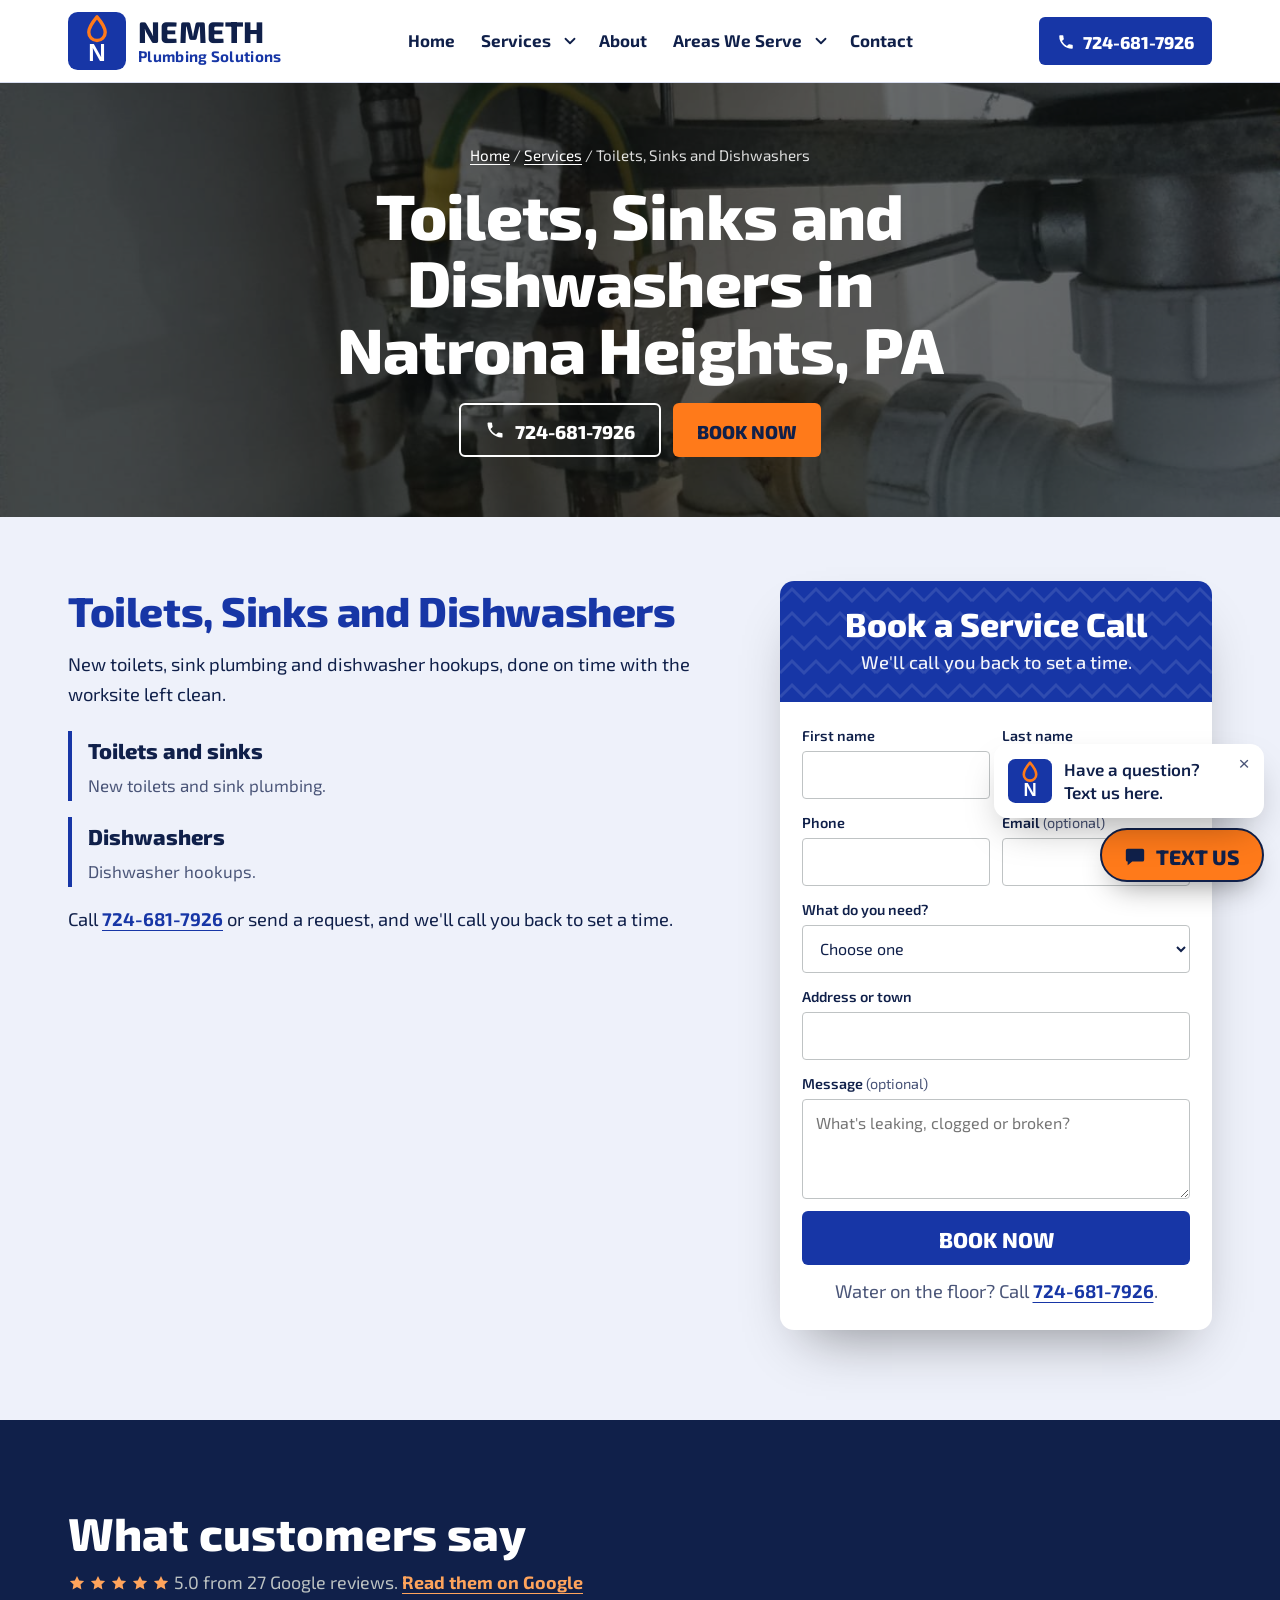
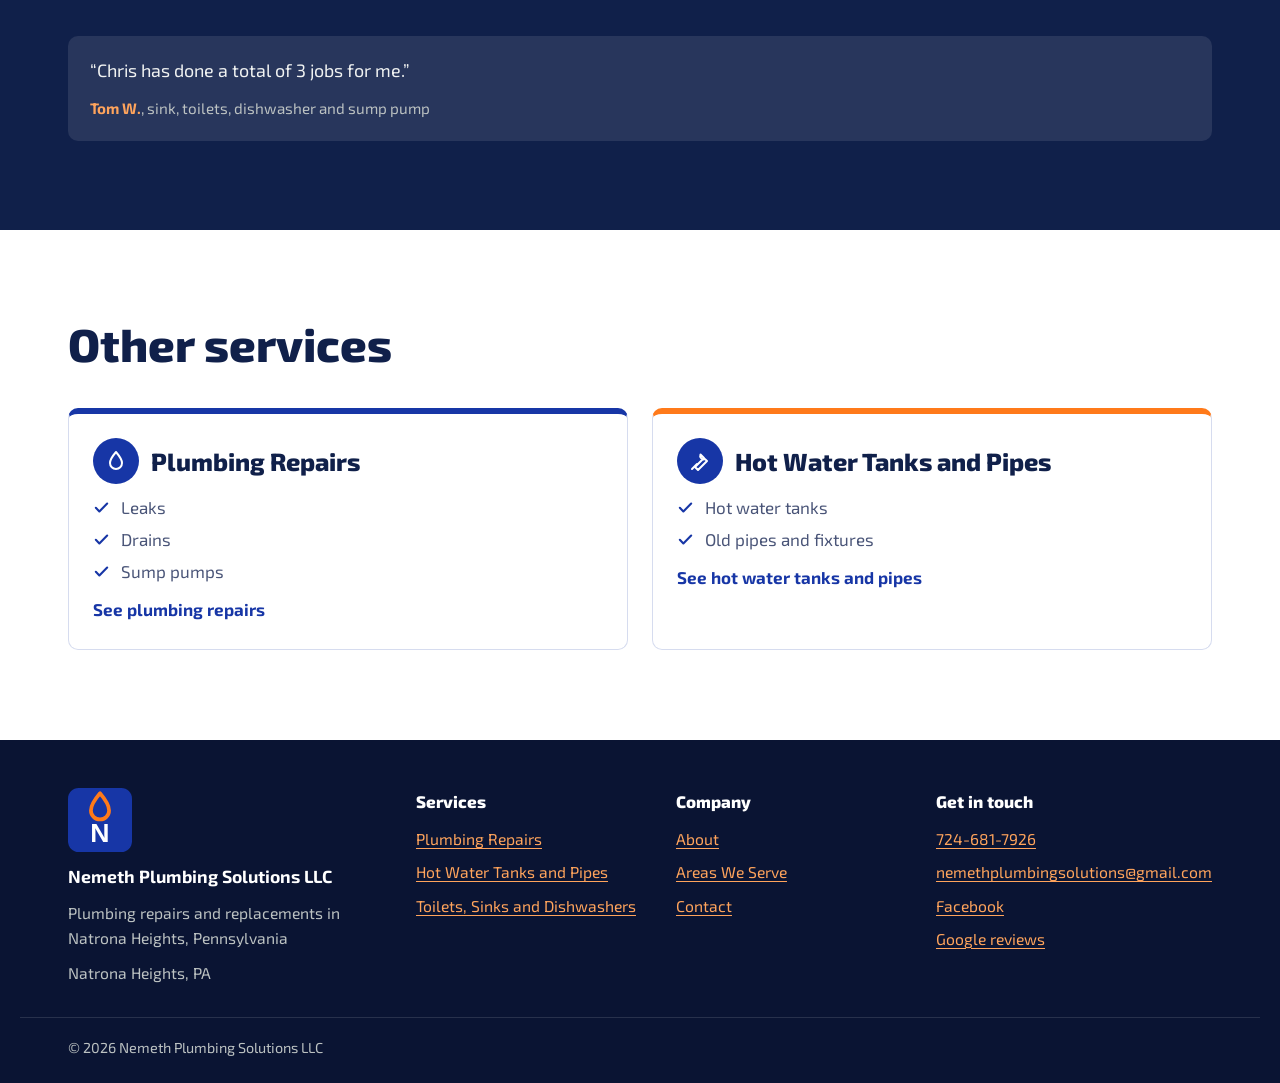
<file: services/toilets-sinks-and-dishwashers/index.html>
<!doctype html>
<html lang="en">
<head>
<meta charset="utf-8">
<meta name="viewport" content="width=device-width, initial-scale=1, viewport-fit=cover">
<title>Toilets, Sinks and Dishwashers in Natrona Heights, PA</title>
<meta name="description" content="New toilets, sink plumbing and dishwasher hookups, done on time with the worksite left clean. Call (724) 681-7926.">
<meta name="robots" content="noindex, nofollow">
<link rel="canonical" href="https://bruceb384.github.io/nemeth-plumbing/services/toilets-sinks-and-dishwashers/">
<meta property="og:type" content="website">
<meta property="og:site_name" content="Nemeth Plumbing Solutions LLC">
<meta property="og:url" content="https://bruceb384.github.io/nemeth-plumbing/services/toilets-sinks-and-dishwashers/">
<meta property="og:title" content="Toilets, Sinks and Dishwashers in Natrona Heights, PA">
<meta property="og:description" content="New toilets, sink plumbing and dishwasher hookups, done on time with the worksite left clean. Call (724) 681-7926.">
<meta property="og:image" content="https://bruceb384.github.io/nemeth-plumbing/images/og-image.jpg">
<meta property="og:image:width" content="1200">
<meta property="og:image:height" content="630">
<meta name="twitter:card" content="summary_large_image">
<meta name="geo.region" content="US-PA">
<meta name="geo.placename" content="Natrona Heights">
<meta name="theme-color" content="#10204a">
<link rel="icon" type="image/svg+xml" href="../../favicon.svg">
<link rel="apple-touch-icon" href="../../apple-touch-icon.png">
<link rel="preconnect" href="https://fonts.googleapis.com">
<link rel="preconnect" href="https://fonts.gstatic.com" crossorigin>
<link rel="stylesheet" href="https://fonts.googleapis.com/css2?family=Exo+2:wght@400;500;700;800&display=swap">
<link rel="stylesheet" href="../../site.css">

<script type="application/ld+json">
[
  {
    "@context": "https://schema.org",
    "@type": "Plumber",
    "@id": "https://bruceb384.github.io/nemeth-plumbing/#business",
    "name": "Nemeth Plumbing Solutions LLC",
    "url": "https://bruceb384.github.io/nemeth-plumbing/",
    "image": "https://bruceb384.github.io/nemeth-plumbing/images/og-image.jpg",
    "logo": "https://bruceb384.github.io/nemeth-plumbing/images/logo.png",
    "description": "Plumbing company in Natrona Heights, Pennsylvania, dedicated to solving all of your plumbing problems.",
    "telephone": "+1-724-681-7926",
    "email": "nemethplumbingsolutions@gmail.com",
    "address": {
      "@type": "PostalAddress",
      "addressLocality": "Natrona Heights",
      "addressRegion": "PA",
      "addressCountry": "US"
    },
    "areaServed": [
      {
        "@type": "City",
        "name": "Natrona Heights, PA"
      },
      {
        "@type": "City",
        "name": "Tarentum, PA"
      },
      {
        "@type": "City",
        "name": "Brackenridge, PA"
      },
      {
        "@type": "City",
        "name": "Harrison Township, PA"
      },
      {
        "@type": "City",
        "name": "New Kensington, PA"
      },
      {
        "@type": "City",
        "name": "Lower Burrell, PA"
      },
      {
        "@type": "City",
        "name": "Freeport, PA"
      }
    ],
    "hasMap": "https://maps.google.com/?cid=12265655110951807929",
    "sameAs": [
      "https://www.facebook.com/p/Nemeth-Plumbing-Solutions-LLC-100090341882995/"
    ]
  },
  {
    "@context": "https://schema.org",
    "@type": "Service",
    "serviceType": "Toilets, Sinks and Dishwashers",
    "provider": {
      "@id": "https://bruceb384.github.io/nemeth-plumbing/#business"
    },
    "areaServed": "Natrona Heights, PA",
    "description": "New toilets, sink plumbing and dishwasher hookups, done on time with the worksite left clean."
  },
  {
    "@context": "https://schema.org",
    "@type": "BreadcrumbList",
    "itemListElement": [
      {
        "@type": "ListItem",
        "position": 1,
        "name": "Home",
        "item": "https://bruceb384.github.io/nemeth-plumbing/"
      },
      {
        "@type": "ListItem",
        "position": 2,
        "name": "Services",
        "item": "https://bruceb384.github.io/nemeth-plumbing/services/"
      },
      {
        "@type": "ListItem",
        "position": 3,
        "name": "Toilets, Sinks and Dishwashers",
        "item": "https://bruceb384.github.io/nemeth-plumbing/services/toilets-sinks-and-dishwashers/"
      }
    ]
  }
]
</script>
</head>
<body class="">

<header class="site-header">
  <div class="wrap bar">
    <a class="logo" href="../../" aria-label="Nemeth Plumbing Solutions LLC home"><img src="../../favicon.svg" width="120" height="120" alt=""><span class="wm"><strong class="brandtype">Nemeth</strong><small>Plumbing Solutions</small></span></a>
    <nav class="desk-nav" aria-label="Main">
      <ul>
        <li><a href="../../">Home</a></li>
        <li class="dd"><a href="../../services/">Services</a><button class="dd-btn" type="button" aria-expanded="false" aria-label="Show services"><svg viewBox="0 0 24 24" aria-hidden="true"><path d="M6 9l6 6 6-6"/></svg></button><ul class="dd-menu"><li><a href="../../services/plumbing-repairs/">Plumbing Repairs</a></li><li><a href="../../services/hot-water-tanks-and-pipes/">Hot Water Tanks and Pipes</a></li><li><a href="../../services/toilets-sinks-and-dishwashers/" aria-current="page">Toilets, Sinks and Dishwashers</a></li></ul></li>
        <li><a href="../../about/">About</a></li>
        <li class="dd"><a href="../../service-area/">Areas We Serve</a><button class="dd-btn" type="button" aria-expanded="false" aria-label="Show towns"><svg viewBox="0 0 24 24" aria-hidden="true"><path d="M6 9l6 6 6-6"/></svg></button><ul class="dd-menu"><li><a href="../../service-area/#natrona-heights">Natrona Heights</a></li><li><a href="../../service-area/#tarentum">Tarentum</a></li><li><a href="../../service-area/#brackenridge">Brackenridge</a></li><li><a href="../../service-area/#harrison-township">Harrison Township</a></li><li><a href="../../service-area/#new-kensington">New Kensington</a></li><li><a href="../../service-area/#lower-burrell">Lower Burrell</a></li><li><a href="../../service-area/#freeport">Freeport</a></li></ul></li>
        <li><a href="../../contact/">Contact</a></li>
      </ul>
    </nav>
    <a class="desk-call brandtype" href="tel:+17246817926"><svg viewBox="0 0 24 24" aria-hidden="true"><path d="M6.6 10.8a15.1 15.1 0 0 0 6.6 6.6l2.2-2.2a1 1 0 0 1 1-.25 11.4 11.4 0 0 0 3.6.57 1 1 0 0 1 1 1V20a1 1 0 0 1-1 1A17 17 0 0 1 3 4a1 1 0 0 1 1-1h3.5a1 1 0 0 1 1 1c0 1.25.2 2.45.57 3.57a1 1 0 0 1-.25 1z"/></svg>724-681-7926</a>
    <button class="menu-btn" type="button" aria-expanded="false" aria-controls="drawer" aria-label="Open menu">
      <svg viewBox="0 0 24 24" aria-hidden="true"><path d="M4 7h16M4 12h16M4 17h16"/></svg>
    </button>
  </div>
</header>
<div class="scrim" hidden></div>
<nav class="drawer" id="drawer" aria-label="Menu" aria-hidden="true">
  <div class="drawer-head"><button class="drawer-close" type="button" aria-label="Close menu"><svg viewBox="0 0 24 24" aria-hidden="true"><path d="M5 5l14 14M19 5 5 19"/></svg></button></div>
  <ul class="dnav">
    <li><a href="../../">Home</a></li>
    <li><div class="drow"><a href="../../services/">Services</a><button class="dsub-btn" type="button" aria-expanded="false" aria-controls="dsub-services" aria-label="Show services"><svg viewBox="0 0 24 24" aria-hidden="true"><path d="M6 9l6 6 6-6"/></svg></button></div><ul class="dsub" id="dsub-services" hidden><li><a href="../../services/plumbing-repairs/">Plumbing Repairs</a></li><li><a href="../../services/hot-water-tanks-and-pipes/">Hot Water Tanks and Pipes</a></li><li><a href="../../services/toilets-sinks-and-dishwashers/" aria-current="page">Toilets, Sinks and Dishwashers</a></li></ul></li>
    <li><a href="../../about/">About</a></li>
    <li><div class="drow"><a href="../../service-area/">Areas We Serve</a><button class="dsub-btn" type="button" aria-expanded="false" aria-controls="dsub-areas" aria-label="Show towns"><svg viewBox="0 0 24 24" aria-hidden="true"><path d="M6 9l6 6 6-6"/></svg></button></div><ul class="dsub" id="dsub-areas" hidden><li><a href="../../service-area/#natrona-heights">Natrona Heights</a></li><li><a href="../../service-area/#tarentum">Tarentum</a></li><li><a href="../../service-area/#brackenridge">Brackenridge</a></li><li><a href="../../service-area/#harrison-township">Harrison Township</a></li><li><a href="../../service-area/#new-kensington">New Kensington</a></li><li><a href="../../service-area/#lower-burrell">Lower Burrell</a></li><li><a href="../../service-area/#freeport">Freeport</a></li></ul></li>
    <li><a href="../../contact/">Contact</a></li>
  </ul>
  <a class="drawer-call brandtype" href="tel:+17246817926"><svg viewBox="0 0 24 24" aria-hidden="true"><path d="M6.6 10.8a15.1 15.1 0 0 0 6.6 6.6l2.2-2.2a1 1 0 0 1 1-.25 11.4 11.4 0 0 0 3.6.57 1 1 0 0 1 1 1V20a1 1 0 0 1-1 1A17 17 0 0 1 3 4a1 1 0 0 1 1-1h3.5a1 1 0 0 1 1 1c0 1.25.2 2.45.57 3.57a1 1 0 0 1-.25 1z"/></svg>Call 724-681-7926</a>
</nav>

<div class="cta-bar">
  <a class="cta-call brandtype" href="tel:+17246817926"><svg viewBox="0 0 24 24" aria-hidden="true"><path d="M6.6 10.8a15.1 15.1 0 0 0 6.6 6.6l2.2-2.2a1 1 0 0 1 1-.25 11.4 11.4 0 0 0 3.6.57 1 1 0 0 1 1 1V20a1 1 0 0 1-1 1A17 17 0 0 1 3 4a1 1 0 0 1 1-1h3.5a1 1 0 0 1 1 1c0 1.25.2 2.45.57 3.57a1 1 0 0 1-.25 1z"/></svg>724-681-7926</a>
  <a class="cta-book brandtype" href="#book">Book Now</a>
</div>

<main id="top">

  <section class="page-hero">
    <img src="../../images/valves-1400.jpg" srcset="../../images/valves-800.jpg 800w, ../../images/valves-1400.jpg 1400w, ../../images/valves-2400.jpg 2400w" sizes="100vw" width="2400" height="1350" alt="" fetchpriority="high" style="object-position:50% 50%">
    <div class="wrap hero-inner">
      <p class="crumbs"><a href="../../">Home</a> / <a href="../../services/">Services</a> / Toilets, Sinks and Dishwashers</p>
      <h1>Toilets, Sinks and Dishwashers in Natrona Heights, PA</h1>
      
      <div class="hero-btns"><a class="btn btn-ghost brandtype" href="tel:+17246817926"><svg viewBox="0 0 24 24" aria-hidden="true"><path d="M6.6 10.8a15.1 15.1 0 0 0 6.6 6.6l2.2-2.2a1 1 0 0 1 1-.25 11.4 11.4 0 0 0 3.6.57 1 1 0 0 1 1 1V20a1 1 0 0 1-1 1A17 17 0 0 1 3 4a1 1 0 0 1 1-1h3.5a1 1 0 0 1 1 1c0 1.25.2 2.45.57 3.57a1 1 0 0 1-.25 1z"/></svg>724-681-7926</a><a class="btn btn-act brandtype" href="#book">Book Now</a></div>
    </div>
  </section>
  <section class="intro" aria-labelledby="svc-title">
    <div class="wrap intro-grid">
      <div class="intro-copy">
        <h2 id="svc-title">Toilets, Sinks and Dishwashers</h2>
        <p>New toilets, sink plumbing and dishwasher hookups, done on time with the worksite left clean.</p>
        <ul class="features">
          <li><h3>Toilets and sinks</h3><p>New toilets and sink plumbing.</p></li>
          <li><h3>Dishwashers</h3><p>Dishwasher hookups.</p></li>
        </ul>
        <p>Call <a href="tel:+17246817926">724-681-7926</a> or send a request, and we'll call you back to set a time.</p>
      </div>
      <div class="book-card" id="book">
        <div class="book-head">
          <h2>Book a Service Call</h2>
          <p>We'll call you back to set a time.</p>
        </div>
        <form name="quote-request" method="POST" data-netlify="true" netlify-honeypot="company-site" data-form data-preview>
          <input type="hidden" name="form-name" value="quote-request">
          <p class="hp"><label for="f-hp">Leave this empty</label><input id="f-hp" name="company-site" tabindex="-1" autocomplete="off"></p>
          <div class="field"><label for="f-first">First name</label><input id="f-first" name="first-name" autocomplete="given-name" required></div>
          <div class="field"><label for="f-last">Last name</label><input id="f-last" name="last-name" autocomplete="family-name"></div>
          <div class="field"><label for="f-phone">Phone</label><input id="f-phone" name="phone" type="tel" autocomplete="tel" required></div>
          <div class="field"><label for="f-email">Email <span class="opt">(optional)</span></label><input id="f-email" name="email" type="email" autocomplete="email"></div>
          <div class="field field-wide">
            <label for="f-type">What do you need?</label>
            <select id="f-type" name="service" required>
              <option value="">Choose one</option>
              <option>Leak</option>
              <option>Clogged drain</option>
              <option>Hot water tank</option>
              <option>Toilet or sink</option>
              <option>Old pipes</option>
              <option>Sump pump</option>
              <option>Something else</option>
            </select>
          </div>
          <div class="field field-wide"><label for="f-addr">Address or town</label><input id="f-addr" name="address" autocomplete="street-address"></div>
          <div class="field field-wide"><label for="f-msg">Message <span class="opt">(optional)</span></label><textarea id="f-msg" name="message" placeholder="What's leaking, clogged or broken?"></textarea></div>
          <button class="submit brandtype" type="submit">Book Now</button>
          <p class="form-note">Water on the floor? Call <a class="nobr" href="tel:+17246817926">724-681-7926</a>.</p>
          <p class="form-status" role="status" aria-live="polite"></p>
        </form>
        <div class="form-done" hidden>
          <strong>Got it, thanks.</strong>
          <p>We'll call you back soon to set up a time.</p>
        </div>
      </div>
    </div>
  </section>
  
  <section class="section reviews" aria-labelledby="reviews-title">
    <div class="wrap">
      <div class="section-head">
        <h2 id="reviews-title">What customers say</h2>
        <p><span class="stars" aria-label="5.0 out of 5 stars"><svg viewBox="0 0 24 24"><path d="M12 2.5l2.9 6 6.6.9-4.8 4.6 1.2 6.5L12 17.4l-5.9 3.1 1.2-6.5L2.5 9.4l6.6-.9z"/></svg><svg viewBox="0 0 24 24"><path d="M12 2.5l2.9 6 6.6.9-4.8 4.6 1.2 6.5L12 17.4l-5.9 3.1 1.2-6.5L2.5 9.4l6.6-.9z"/></svg><svg viewBox="0 0 24 24"><path d="M12 2.5l2.9 6 6.6.9-4.8 4.6 1.2 6.5L12 17.4l-5.9 3.1 1.2-6.5L2.5 9.4l6.6-.9z"/></svg><svg viewBox="0 0 24 24"><path d="M12 2.5l2.9 6 6.6.9-4.8 4.6 1.2 6.5L12 17.4l-5.9 3.1 1.2-6.5L2.5 9.4l6.6-.9z"/></svg><svg viewBox="0 0 24 24"><path d="M12 2.5l2.9 6 6.6.9-4.8 4.6 1.2 6.5L12 17.4l-5.9 3.1 1.2-6.5L2.5 9.4l6.6-.9z"/></svg></span> 5.0 from 27 Google reviews. <a href="https://maps.google.com/?cid=12265655110951807929" target="_blank" rel="noopener">Read them on Google</a></p>
      </div>
      <ul class="quotes">
        <li><q>Chris has done a total of 3 jobs for me.</q><cite><strong>Tom W.</strong>, sink, toilets, dishwasher and sump pump</cite></li>
      </ul>
    </div>
  </section>
  <section class="section" aria-labelledby="more-title">
    <div class="wrap">
      <div class="section-head"><h2 id="more-title">Other services</h2></div>
      <div class="svc-grid">
        <a class="svc-card" href="../../services/plumbing-repairs/">
          <div class="svc-title"><span class="ico"><svg viewBox="0 0 24 24" aria-hidden="true"><path d="M12 3s-6 7-6 11a6 6 0 0 0 12 0c0-4-6-11-6-11z"/></svg></span><h3>Plumbing Repairs</h3></div>
          <ul>
            <li><svg viewBox="0 0 24 24" aria-hidden="true"><path d="M4 12.5l5 5L20 6.5"/></svg><span>Leaks</span></li>
            <li><svg viewBox="0 0 24 24" aria-hidden="true"><path d="M4 12.5l5 5L20 6.5"/></svg><span>Drains</span></li>
            <li><svg viewBox="0 0 24 24" aria-hidden="true"><path d="M4 12.5l5 5L20 6.5"/></svg><span>Sump pumps</span></li>
          </ul>
          <span class="more">See plumbing repairs</span>
        </a>
        <a class="svc-card" href="../../services/hot-water-tanks-and-pipes/">
          <div class="svc-title"><span class="ico"><svg viewBox="0 0 24 24" aria-hidden="true"><path d="M14.5 5.5a3.5 3.5 0 0 0 4.6 4.6L21 12l-9 9-3-3 9-9z" transform="translate(-2 0)"/><path d="M4 20l5-5"/></svg></span><h3>Hot Water Tanks and Pipes</h3></div>
          <ul>
            <li><svg viewBox="0 0 24 24" aria-hidden="true"><path d="M4 12.5l5 5L20 6.5"/></svg><span>Hot water tanks</span></li>
            <li><svg viewBox="0 0 24 24" aria-hidden="true"><path d="M4 12.5l5 5L20 6.5"/></svg><span>Old pipes and fixtures</span></li>
          </ul>
          <span class="more">See hot water tanks and pipes</span>
        </a>
      </div>
    </div>
  </section>
</main>

<footer class="site-footer">
  <div class="wrap foot-grid">
    <div class="foot-brand"><img src="../../favicon.svg" width="120" height="120" alt=""><strong>Nemeth Plumbing Solutions LLC</strong><span>Plumbing repairs and replacements in Natrona Heights, Pennsylvania</span><span>Natrona Heights, PA</span></div>
    <div><h2>Services</h2><ul><li><a href="../../services/plumbing-repairs/">Plumbing Repairs</a></li><li><a href="../../services/hot-water-tanks-and-pipes/">Hot Water Tanks and Pipes</a></li><li><a href="../../services/toilets-sinks-and-dishwashers/" aria-current="page">Toilets, Sinks and Dishwashers</a></li></ul></div>
    <div><h2>Company</h2><ul><li><a href="../../about/">About</a></li><li><a href="../../service-area/">Areas We Serve</a></li><li><a href="../../contact/">Contact</a></li></ul></div>
    <div><h2>Get in touch</h2><ul><li><a href="tel:+17246817926">724-681-7926</a></li><li><a href="mailto:nemethplumbingsolutions@gmail.com">nemethplumbingsolutions@gmail.com</a></li><li><a href="https://www.facebook.com/p/Nemeth-Plumbing-Solutions-LLC-100090341882995/" target="_blank" rel="noopener">Facebook</a></li><li><a href="https://maps.google.com/?cid=12265655110951807929" target="_blank" rel="noopener">Google reviews</a></li></ul></div>
  </div>
  <div class="wrap foot-base">© 2026 Nemeth Plumbing Solutions LLC</div>
</footer>

<div class="text-us">
  <div class="bubble" id="bubble">
    <img src="../../favicon.svg" width="120" height="120" alt="">
    <span>Have a question? Text us here.</span>
    <button type="button" aria-label="Close message" id="bubble-close">×</button>
  </div>
  <a class="text-btn brandtype" href="sms:+17246817926"><svg viewBox="0 0 24 24" aria-hidden="true"><path d="M4 4h16a2 2 0 0 1 2 2v10a2 2 0 0 1-2 2H9l-5 4v-4a2 2 0 0 1-2-2V6a2 2 0 0 1 2-2zm3 6h2v2H7zm4 0h2v2h-2zm4 0h2v2h-2z"/></svg>Text us</a>
</div>

<script src="../../site.js"></script>
</body>
</html>
</file>
<file: site.css>
:root {
  --ink: #10204a; --ink-2: #4a5578; --soft: #eef1fa; --line: #d6dcef; --white: #ffffff;
  --call-bg: #1736a6; --call-fg: #ffffff; --call-hover: #102780;
  --act-bg: #ff7a1a; --act-fg: #10204a; --act-hover: #e96a0c;
  --brand: #1736a6; --band: #1736a6; --focus: #4d7dff; --dark: #10204a;
  --quote-name: #ffa45c; --star: #ffa45c; --town: #ffa45c; --foot: #0a1433;
  --body: "Exo 2", "Helvetica Neue", Arial, sans-serif; --head: "Exo 2", "Helvetica Neue", Arial, sans-serif; --brandfont: "Exo 2", "Arial Narrow", Arial, sans-serif;
  --brand-style: normal; --brand-weight: 800; --brand-scale: 0.9; --head-weight: 800;
  --gutter: clamp(16px, 4vw, 48px); --max: 1240px;
}
* { box-sizing: border-box; }
[hidden] { display: none !important; }
html { scroll-behavior: smooth; accent-color: var(--band); -webkit-text-size-adjust: 100%; }
@media (prefers-reduced-motion: reduce) { html { scroll-behavior: auto; } *, *::before, *::after { animation: none !important; transition: none !important; } }
body { margin: 0; background: var(--white); color: var(--ink); font-family: var(--body); font-size: 1.0625rem; line-height: 1.6; -webkit-font-smoothing: antialiased; }
body.locked { overflow: hidden; }
::selection { background: var(--act-bg); color: var(--act-fg); }
img { max-width: 100%; height: auto; display: block; }
a { color: inherit; text-underline-offset: 0.2em; }
:focus-visible { outline: 3px solid var(--focus); outline-offset: 3px; }
.wrap { width: 100%; max-width: var(--max); margin-inline: auto; padding-inline: var(--gutter); }
h1, h2, h3 { margin: 0; font-family: var(--head); font-weight: var(--head-weight); text-wrap: balance; }
.brandtype { font-family: var(--brandfont); font-style: var(--brand-style); font-weight: var(--brand-weight); text-transform: uppercase; }

/* Header and desktop menu */
.site-header { background: var(--white); position: relative; z-index: 30; box-shadow: 0 1px 0 var(--line); }
.bar { display: flex; align-items: center; justify-content: space-between; gap: 16px; padding-block: 12px; }
.logo { display: flex; align-items: center; gap: 12px; text-decoration: none; min-width: 0; }
.logo img { width: clamp(48px, 5vw, 58px); height: auto; flex: none; }
.wm { display: grid; line-height: 1; min-width: 0; }
.wm strong { font-size: calc(clamp(1.5rem, 2.6vw, 2.1rem) * var(--brand-scale)); line-height: .92; letter-spacing: 0.01em; }
.wm small { margin-top: 4px; font-family: var(--head); font-weight: 700; font-size: clamp(0.8rem, 1.3vw, 0.95rem); color: var(--brand); letter-spacing: 0.02em; }
.desk-nav { display: none; }
.desk-nav > ul { list-style: none; margin: 0; padding: 0; display: flex; align-items: center; gap: 2px; }
.desk-nav a { display: block; padding: 10px 12px; border-radius: 6px; text-decoration: none; font-weight: 700; color: var(--ink); }
.desk-nav a:hover, .desk-nav a[aria-current="page"] { color: var(--brand); }
.dd { position: relative; display: flex; align-items: center; }
.dd > a { padding-right: 4px; }
.dd-btn { width: 30px; height: 40px; border: 0; background: none; color: var(--ink); cursor: pointer; display: grid; place-items: center; border-radius: 6px; }
.dd-btn svg, .dsub-btn svg { width: 18px; height: 18px; fill: none; stroke: currentColor; stroke-width: 2.4; stroke-linecap: round; stroke-linejoin: round; transition: transform .2s ease-out; }
.dd-menu { position: absolute; top: calc(100% + 4px); left: 0; min-width: 260px; list-style: none; margin: 0; padding: 8px; background: var(--white); border: 1px solid var(--line); border-radius: 10px; box-shadow: 0 24px 48px -20px rgba(0, 0, 0, .35); opacity: 0; visibility: hidden; transform: translateY(6px); transition: opacity .15s ease-out, transform .15s ease-out, visibility .15s; z-index: 40; }
.dd:hover .dd-menu, .dd:focus-within .dd-menu, .dd.open .dd-menu { opacity: 1; visibility: visible; transform: none; }
.dd:hover .dd-btn svg, .dd.open .dd-btn svg { transform: rotate(180deg); }
.dd-menu a { padding: 10px 12px; font-weight: 600; }
.dd-menu a:hover { background: var(--soft); color: var(--ink); }
.desk-call { display: none; align-items: center; gap: 8px; min-height: 48px; padding: 6px 18px 2px; border-radius: 6px; background: var(--call-bg); color: var(--call-fg); text-decoration: none; font-size: calc(1.2rem * var(--brand-scale)); white-space: nowrap; }
.desk-call svg { width: 18px; height: 18px; fill: currentColor; margin-top: -3px; }
.desk-call:hover { background: var(--call-hover); }
.menu-btn { width: 56px; height: 56px; flex: none; border: 0; border-radius: 6px; background: var(--call-bg); color: var(--call-fg); display: grid; place-items: center; cursor: pointer; }
.menu-btn svg { width: 28px; height: 28px; stroke: currentColor; stroke-width: 2.6; stroke-linecap: round; }
@media (min-width: 1100px) { .desk-nav { display: block; } .desk-call { display: inline-flex; } .menu-btn { display: none; } }

/* Slide-out drawer (phones and tablets) */
.scrim { position: fixed; inset: 0; z-index: 60; background: rgba(8, 10, 12, .55); opacity: 0; transition: opacity .25s ease-out; }
.scrim.show { opacity: 1; }
.drawer { position: fixed; top: 0; bottom: 0; left: 0; z-index: 70; width: min(390px, 88vw); background: var(--white); display: flex; flex-direction: column; overflow-y: auto; transform: translateX(-102%); visibility: hidden; transition: transform .28s cubic-bezier(.2, .8, .2, 1), visibility .28s; box-shadow: 20px 0 40px -20px rgba(0, 0, 0, .4); padding-bottom: env(safe-area-inset-bottom, 0px); }
.drawer.open { transform: none; visibility: visible; }
.drawer-head { display: flex; align-items: center; justify-content: flex-end; padding: 12px 12px 4px; }
.drawer-close { width: 56px; height: 56px; border: 0; background: none; color: var(--act-bg); cursor: pointer; display: grid; place-items: center; }
.drawer-close svg { width: 34px; height: 34px; fill: none; stroke: currentColor; stroke-width: 2.6; stroke-linecap: round; }
.dnav { list-style: none; margin: 0; padding: 0; }
.dnav > li { border-bottom: 1px solid var(--line); }
.dnav a { display: block; padding: 17px 28px; text-decoration: none; color: var(--ink); font-size: 1.15rem; }
.dnav a[aria-current="page"] { color: var(--brand); font-weight: 700; }
.drow { display: flex; align-items: center; }
.drow a { flex: 1; }
.dsub-btn { width: 64px; height: 60px; border: 0; background: none; color: var(--ink); cursor: pointer; display: grid; place-items: center; }
.dsub-btn[aria-expanded="true"] svg { transform: rotate(180deg); }
.dsub { list-style: none; margin: 0; padding: 0; border-top: 1px solid var(--line); }
.dsub li + li { border-top: 1px solid var(--line); }
.dsub a { padding: 14px 28px 14px 52px; font-size: 1.08rem; }
.drawer-call { margin: 22px 24px 28px; min-height: 56px; display: flex; align-items: center; justify-content: center; gap: 10px; border-radius: 6px; background: var(--call-bg); color: var(--call-fg); text-decoration: none; font-size: calc(1.35rem * var(--brand-scale)); }
.drawer-call svg { width: 20px; height: 20px; fill: currentColor; margin-top: -3px; }

/* Call / book bar */
.cta-bar { display: grid; grid-template-columns: 1fr 1fr; }
.cta-bar a { display: flex; align-items: center; justify-content: center; gap: 12px; min-height: 60px; padding: 6px 16px 2px; text-decoration: none; font-size: calc(clamp(1.35rem, 2.6vw, 1.9rem) * var(--brand-scale)); transition: background-color .15s ease-out; }
.cta-bar svg { width: 24px; height: 24px; fill: currentColor; margin-top: -4px; }
.cta-call { background: var(--call-bg); color: var(--call-fg); }
.cta-call:hover { background: var(--call-hover); }
.cta-book { background: var(--act-bg); color: var(--act-fg); }
.cta-book:hover { background: var(--act-hover); }
@media (min-width: 1100px) { .cta-bar { display: none; } }

/* Home banner */
.banner { position: relative; height: clamp(220px, 28vw, 380px); overflow: hidden; background: var(--dark); }
.banner img { width: 100%; height: 100%; object-fit: cover; }
.banner::after { content: ""; position: absolute; inset: 0; background: linear-gradient(0deg, rgba(8, 10, 12, .7) 0%, rgba(8, 10, 12, .15) 55%, rgba(8, 10, 12, 0) 80%), linear-gradient(90deg, rgba(8, 10, 12, .6) 0%, rgba(8, 10, 12, .2) 50%, rgba(8, 10, 12, 0) 80%); }
.banner .town { position: absolute; left: var(--gutter); bottom: clamp(16px, 3vw, 34px); z-index: 1; margin: 0; color: var(--white); font-size: calc(clamp(2.5rem, 7vw, 5.4rem) * var(--brand-scale) * 0.72); line-height: 0.9; text-shadow: 0 2px 18px rgba(0, 0, 0, .45); }
.banner .town span { color: var(--town); }

/* Inner page hero: dark photo, centered title */
.page-hero { position: relative; display: grid; place-items: center; min-height: clamp(300px, 34vw, 440px); overflow: hidden; background: var(--dark); color: var(--white); text-align: center; }
.page-hero > img { position: absolute; inset: 0; width: 100%; height: 100%; object-fit: cover; }
.page-hero::after { content: ""; position: absolute; inset: 0; background: rgba(8, 10, 12, .6); }
.hero-inner { position: relative; z-index: 1; display: grid; justify-items: center; gap: 14px; max-width: 980px; padding-block: 48px; }
.crumbs { margin: 0; font-size: .95rem; color: rgba(255, 255, 255, .85); }
.crumbs a { color: var(--white); }
.page-hero h1 { color: var(--white); font-size: clamp(2.2rem, 5.2vw, 4rem); line-height: 1.05; letter-spacing: -0.01em; }
.page-hero .lead { margin: 0; max-width: 60ch; font-size: 1.15rem; color: rgba(255, 255, 255, .92); }
.hero-btns { display: flex; flex-wrap: wrap; justify-content: center; gap: 12px; margin-top: 6px; }
.btn { display: inline-flex; align-items: center; justify-content: center; gap: 10px; min-height: 54px; padding: 6px 24px 2px; border-radius: 6px; text-decoration: none; font-size: calc(1.3rem * var(--brand-scale)); }
.btn svg { width: 20px; height: 20px; fill: currentColor; margin-top: -3px; }
.btn-act { background: var(--act-bg); color: var(--act-fg); }
.btn-act:hover { background: var(--act-hover); }
.btn-ghost { border: 2px solid var(--white); color: var(--white); }
.btn-ghost:hover { background: rgba(255, 255, 255, .12); }

/* Intro + booking card */
.intro { background: var(--soft); padding-block: clamp(36px, 5vw, 64px) clamp(56px, 7vw, 96px); }
.intro-grid { display: grid; grid-template-columns: minmax(0, 1.2fr) minmax(0, 0.8fr); gap: clamp(28px, 5vw, 64px); align-items: start; }
.intro-copy { display: grid; gap: 18px; padding-top: 8px; }
.intro h1, .intro-copy h2 { color: var(--brand); font-size: clamp(2.1rem, 4.2vw, 3.4rem); line-height: 1.04; letter-spacing: -0.01em; }
.intro-copy h2 { font-size: clamp(1.8rem, 3.4vw, 2.6rem); }
.intro p { margin: 0; font-size: 1.15rem; line-height: 1.6; max-width: 60ch; }
.intro p a { color: var(--brand); font-weight: 700; }
.intro p a[href^="tel:"], .intro p a[href^="sms:"] { white-space: nowrap; }
.facts { list-style: none; margin: 6px 0 0; padding: 0; display: flex; flex-wrap: wrap; gap: 10px 22px; }
.facts li { display: flex; align-items: center; gap: 8px; font-weight: 700; }
.facts svg { width: 20px; height: 20px; flex: none; }
.facts .line { fill: none; stroke: var(--brand); stroke-width: 2.2; stroke-linecap: round; stroke-linejoin: round; }
.facts .solid { fill: var(--brand); }
.home .book-card { margin-top: clamp(-120px, -9vw, -60px); }
.book-card { position: relative; z-index: 2; background: var(--white); border-radius: 14px; overflow: hidden; box-shadow: 0 28px 56px -26px rgba(0, 0, 0, .45); scroll-margin-top: 16px; }
.book-head { padding: 26px 24px 24px; background-color: var(--band); background-image: url("data:image/svg+xml,%3Csvg xmlns='http://www.w3.org/2000/svg' width='48' height='24' viewBox='0 0 48 24'%3E%3Cpath d='M0 20 L12 8 L24 20 L36 8 L48 20' fill='none' stroke='%23ffffff' stroke-opacity='.11' stroke-width='3'/%3E%3C/svg%3E"); background-size: 48px 24px; color: var(--white); text-align: center; }
.book-head h2 { font-size: clamp(1.8rem, 2.6vw, 2.2rem); line-height: 1.05; }
.book-head p { margin: 6px 0 0; font-weight: 500; opacity: .95; }
form { padding: 22px 22px 24px; display: grid; grid-template-columns: 1fr 1fr; gap: 12px; }
.field { display: grid; gap: 4px; }
.field-wide { grid-column: 1 / -1; }
label { font-weight: 600; font-size: 0.9rem; }
label .opt { font-weight: 400; color: var(--ink-2); }
input, select, textarea { width: 100%; min-height: 48px; padding: 11px 13px; font: 400 1rem/1.3 var(--body); color: var(--ink); background: var(--white); border: 1.5px solid #bfc3c4; border-radius: 4px; }
textarea { min-height: 100px; resize: vertical; line-height: 1.5; }
input:focus, select:focus, textarea:focus { outline: none; border-color: var(--band); box-shadow: 0 0 0 3px color-mix(in srgb, var(--focus) 35%, transparent); }
.hp { position: absolute; left: -9999px; }
.submit { grid-column: 1 / -1; min-height: 54px; border: 0; border-radius: 6px; background: var(--call-bg); color: var(--call-fg); font-size: calc(1.5rem * var(--brand-scale)); cursor: pointer; padding-top: 3px; }
.submit:hover { background: var(--call-hover); }
.form-note { grid-column: 1 / -1; margin: 0; font-size: 0.9rem; color: var(--ink-2); text-align: center; }
.nobr { white-space: nowrap; font-weight: 700; color: var(--ink); }
.form-status { grid-column: 1 / -1; margin: 0; font-weight: 700; color: #a3261b; }
.form-status:empty { display: none; }
.form-done { padding: 28px 24px 32px; display: grid; gap: 6px; text-align: center; }
.form-done strong { font-family: var(--head); font-weight: var(--head-weight); font-size: 1.8rem; color: var(--brand); }
.form-done p { margin: 0; color: var(--ink-2); }

/* Sections */
.section { padding-block: clamp(56px, 7vw, 96px); }
.section.alt { background: var(--soft); }
.section-head { display: grid; gap: 10px; margin-bottom: clamp(26px, 4vw, 40px); max-width: 680px; }
.section-head h2 { font-size: clamp(2rem, 3.6vw, 2.9rem); line-height: 1.05; }
.section-head p { margin: 0; color: var(--ink-2); font-size: 1.12rem; }
.section-head a { color: var(--brand); font-weight: 700; }
.svc-grid { display: grid; grid-template-columns: repeat(auto-fit, minmax(260px, 1fr)); gap: clamp(14px, 2vw, 24px); }
.svc-card { display: grid; gap: 12px; align-content: start; padding: 24px 24px 26px; border: 1px solid var(--line); border-top: 6px solid var(--band); border-radius: 10px; background: var(--white); text-decoration: none; color: var(--ink); transition: border-color .15s ease-out, box-shadow .15s ease-out; }
.svc-card:nth-child(3n+2) { border-top-color: var(--act-bg); }
.svc-card:nth-child(3n+3) { border-top-color: var(--ink-2); }
a.svc-card:hover { box-shadow: 0 20px 40px -24px rgba(0, 0, 0, .35); }
.svc-title { display: flex; align-items: center; gap: 12px; }
.svc-title .ico { width: 46px; height: 46px; border-radius: 50%; display: grid; place-items: center; background: var(--call-bg); color: var(--call-fg); flex: none; }
.svc-title .ico svg { width: 24px; height: 24px; fill: none; stroke: currentColor; stroke-width: 2; stroke-linecap: round; stroke-linejoin: round; }
.svc-card h3 { font-size: 1.55rem; line-height: 1.05; }
.svc-card ul { list-style: none; margin: 0; padding: 0; display: grid; gap: 8px; }
.svc-card li { display: grid; grid-template-columns: 20px minmax(0, 1fr); gap: 8px; line-height: 1.4; color: var(--ink-2); }
.svc-card li svg { width: 17px; height: 17px; margin-top: 3px; fill: none; stroke: var(--band); stroke-width: 3; stroke-linecap: round; stroke-linejoin: round; }
.svc-card .more { font-weight: 700; color: var(--brand); }
.features { list-style: none; margin: 4px 0 0; padding: 0; display: grid; gap: 16px; }
.features li { border-left: 4px solid var(--band); padding: 2px 0 2px 16px; }
.features h3 { font-size: 1.35rem; }
.features p { margin: 4px 0 0; color: var(--ink-2); font-size: 1.06rem; }
.shots { list-style: none; margin: 0; padding: 0; display: grid; grid-template-columns: repeat(auto-fit, minmax(260px, 1fr)); gap: clamp(12px, 1.6vw, 18px); }
.shots img { width: 100%; aspect-ratio: 4 / 3; object-fit: cover; border-radius: 10px; background: var(--line); }
.reviews { background: var(--dark); color: #f1f3f2; }
.reviews .section-head h2 { color: var(--white); }
.reviews .section-head p { color: #bcc2c2; }
.reviews .section-head a { color: var(--quote-name); }
.stars { display: inline-flex; gap: 3px; vertical-align: -3px; }
.stars svg { width: 18px; height: 18px; fill: var(--star); }
.quotes { list-style: none; margin: 0; padding: 0; display: grid; grid-template-columns: repeat(auto-fit, minmax(280px, 1fr)); gap: 16px; }
.quotes li { background: color-mix(in srgb, var(--dark) 90%, #ffffff); border-radius: 10px; padding: 22px 22px 20px; display: grid; gap: 12px; align-content: start; }
.quotes q { quotes: "\201C" "\201D"; font-size: 1.12rem; line-height: 1.45; }
.quotes cite { font-style: normal; color: #bcc2c2; font-size: 0.95rem; }
.quotes cite strong { color: var(--quote-name); }
.towns { list-style: none; margin: 0; padding: 0; display: flex; flex-wrap: wrap; gap: 10px; }
.towns a { display: block; padding: 10px 16px; border-radius: 999px; background: var(--soft); border: 1px solid var(--line); font-weight: 700; text-decoration: none; color: var(--ink); }
.towns li:first-child a { background: var(--call-bg); color: var(--call-fg); border-color: var(--call-bg); }
.area-grid { display: grid; grid-template-columns: minmax(0, 0.9fr) minmax(0, 1.1fr); gap: 24px 56px; align-items: start; }
.area-cards { list-style: none; margin: 0; padding: 0; display: grid; grid-template-columns: repeat(auto-fill, minmax(230px, 1fr)); gap: 12px; }
.area-cards li { padding: 18px 20px; border: 1px solid var(--line); border-radius: 10px; background: var(--white); scroll-margin-top: 24px; }
.area-cards li:target { border-color: var(--band); box-shadow: 0 0 0 3px color-mix(in srgb, var(--focus) 30%, transparent); }
.area-cards h2 { font-size: 1.3rem; }
.area-cards p { margin: 4px 0 0; color: var(--ink-2); font-size: .98rem; }
.contact-list { list-style: none; margin: 0; padding: 0; display: grid; gap: 18px; }
.contact-list li { display: grid; grid-template-columns: 46px minmax(0, 1fr); gap: 14px; align-items: center; }
.contact-list .ico { width: 46px; height: 46px; border-radius: 50%; display: grid; place-items: center; background: var(--call-bg); color: var(--call-fg); }
.contact-list .ico svg { width: 22px; height: 22px; fill: none; stroke: currentColor; stroke-width: 2; stroke-linecap: round; stroke-linejoin: round; }
.contact-list .ico svg.fill { fill: currentColor; stroke: none; }
.contact-list strong { display: block; font-size: .9rem; color: var(--ink-2); font-weight: 600; }
.contact-list a, .contact-list span { font-size: 1.15rem; font-weight: 700; color: var(--ink); overflow-wrap: anywhere; }
.about-photo img { width: 100%; aspect-ratio: 4 / 3; object-fit: cover; border-radius: 14px; }
.cta-band { background: var(--band); color: var(--white); }
.cta-band .wrap { display: flex; flex-wrap: wrap; align-items: center; justify-content: space-between; gap: 16px 32px; padding-block: 40px; }
.cta-band h2 { color: var(--white); font-size: clamp(1.7rem, 3vw, 2.4rem); }
.cta-band p { margin: 6px 0 0; opacity: .92; }

/* Footer */
.site-footer { background: var(--foot); color: #bcc2c2; font-size: 0.98rem; padding-bottom: env(safe-area-inset-bottom, 0px); }
.foot-grid { display: grid; grid-template-columns: 1.4fr 1fr 1fr 1.2fr; gap: 28px 40px; padding-block: 48px 32px; }
.foot-grid h2 { font-family: var(--head); font-size: 1.05rem; color: var(--white); margin-bottom: 12px; }
.foot-grid ul { list-style: none; margin: 0; padding: 0; display: grid; gap: 8px; }
.foot-grid a { color: var(--quote-name); }
.foot-brand { display: grid; gap: 10px; align-content: start; }
.foot-brand img { width: 64px; height: 64px; }
.foot-brand strong { color: var(--white); font-size: 1.1rem; }
.foot-base { border-top: 1px solid rgba(255, 255, 255, .12); padding-block: 18px 24px; font-size: .9rem; }

/* Text us */
.text-us { position: fixed; right: max(16px, env(safe-area-inset-right, 0px)); bottom: calc(18px + env(safe-area-inset-bottom, 0px)); z-index: 40; display: grid; justify-items: end; gap: 10px; }
.bubble { position: relative; max-width: 270px; background: var(--white); border-radius: 14px; box-shadow: 0 18px 40px -14px rgba(0, 0, 0, .4); padding: 14px 40px 14px 14px; display: flex; gap: 12px; align-items: center; font-weight: 600; line-height: 1.35; }
.bubble img { width: 44px; height: 44px; flex: none; }
.bubble button { position: absolute; top: 6px; right: 6px; width: 28px; height: 28px; border: 0; border-radius: 50%; background: transparent; color: var(--ink-2); font-size: 1.2rem; line-height: 1; cursor: pointer; }
.text-btn { display: inline-flex; align-items: center; gap: 10px; min-height: 54px; padding: 4px 22px 0; border-radius: 999px; background: var(--act-bg); color: var(--act-fg); border: 2px solid var(--ink); text-decoration: none; font-size: calc(1.45rem * var(--brand-scale)); box-shadow: 0 14px 30px -12px rgba(0, 0, 0, .45); }
.text-btn svg { width: 22px; height: 22px; fill: currentColor; margin-top: -3px; }
@media (prefers-reduced-motion: no-preference) { .bubble { animation: pop .35s cubic-bezier(.2, .9, .3, 1.2) 1.2s both; } }
@keyframes pop { from { opacity: 0; transform: translateY(8px) scale(.96); } to { opacity: 1; transform: none; } }

@media (max-width: 980px) {
  .intro-grid, .area-grid { grid-template-columns: 1fr; }
  .home .book-card { margin-top: 0; }
  .foot-grid { grid-template-columns: 1fr 1fr; }
}
@media (max-width: 560px) {
  .cta-bar a { min-height: 56px; font-size: calc(1.25rem * var(--brand-scale)); gap: 8px; padding-inline: 8px; }
  .cta-bar svg { width: 20px; height: 20px; }
  form { grid-template-columns: 1fr; }
  .foot-grid { grid-template-columns: 1fr; }
  .bubble { max-width: 230px; font-size: 0.95rem; }
  body { padding-bottom: 90px; }
}
</file>
